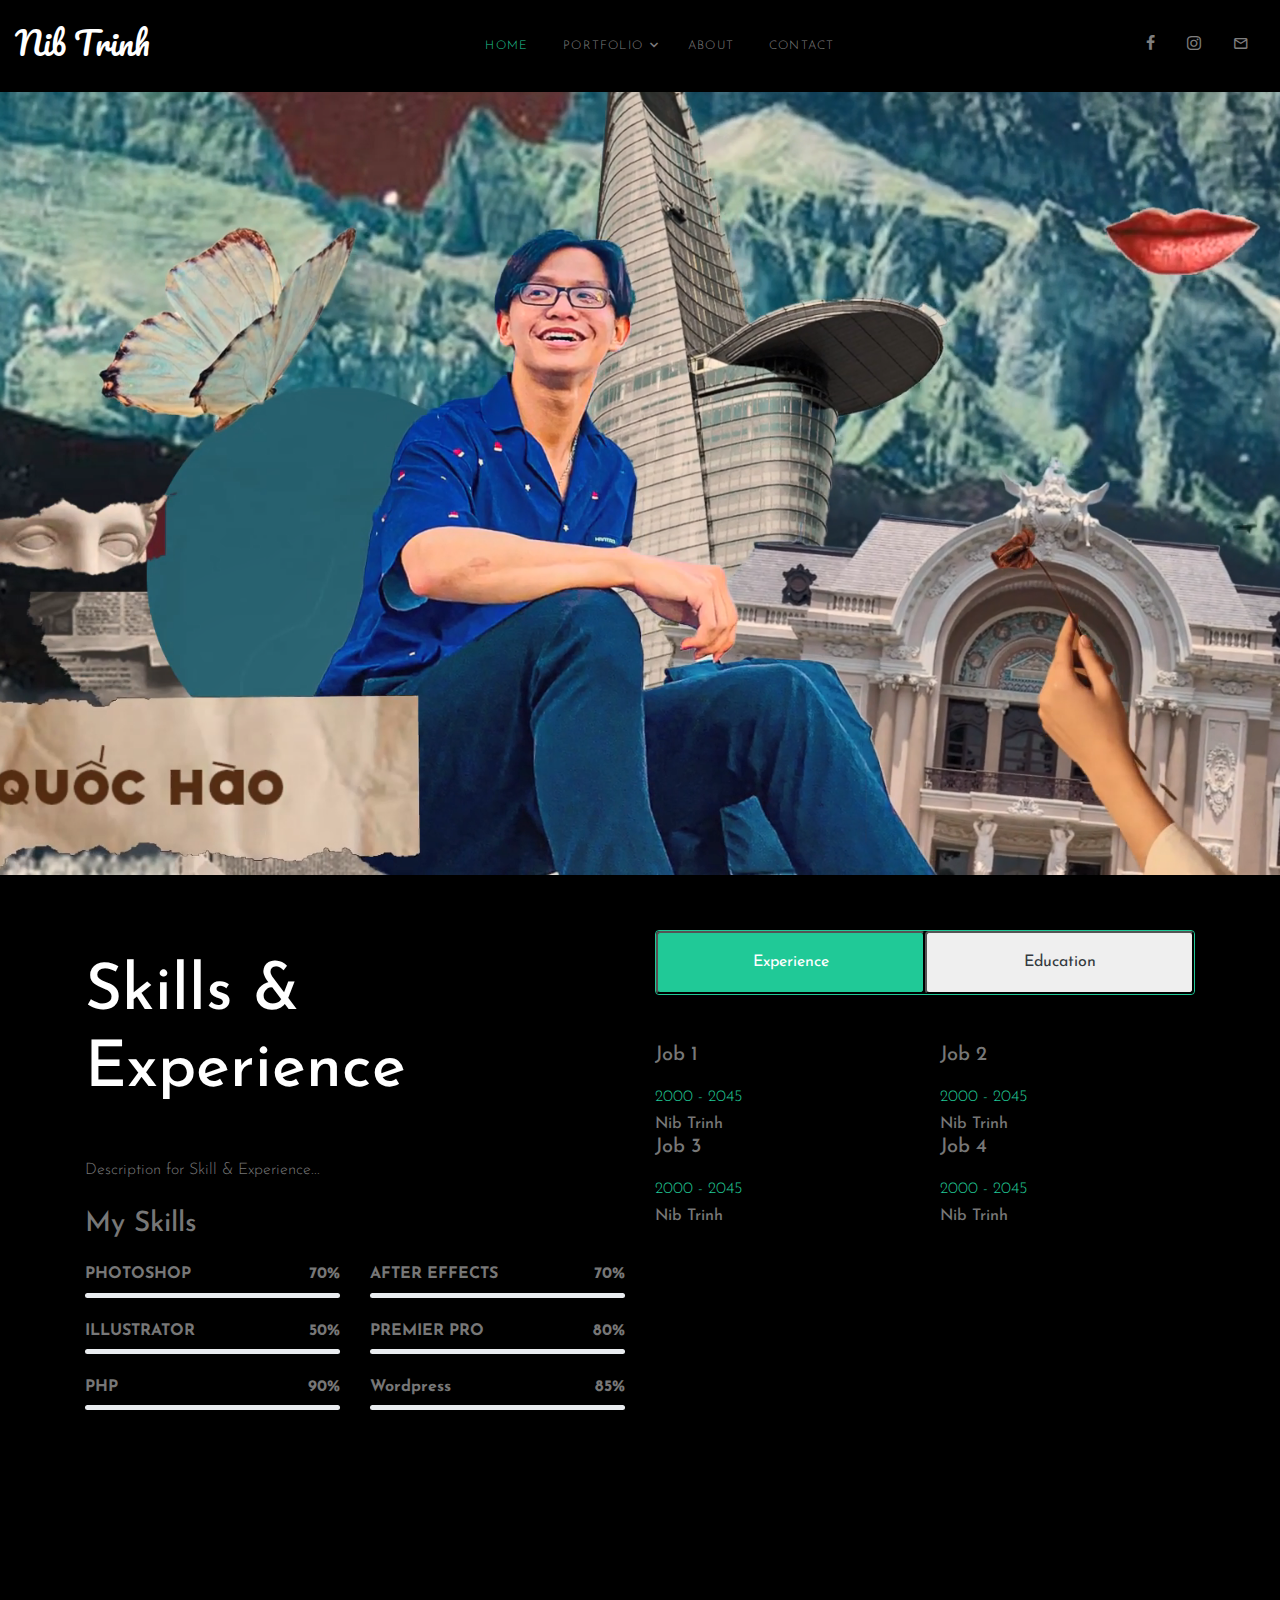
<file: index.html>
<!DOCTYPE html>
<html lang="en">

<head>
  <title>Nib Trinh &mdash; Welcome To My 😍</title>
  <meta charset="utf-8" />
  <meta name="viewport" content="width=device-width, initial-scale=1, shrink-to-fit=no" />
  <link rel="shortcut icon" type="image/x-icon" href="images/hoho.jpg" />
  <link href="https://cdn.jsdelivr.net/npm/bootstrap@5.0.2/dist/css/bootstrap.min.css" rel="stylesheet" integrity="sha384-EVSTQN3/azprG1Anm3QDgpJLIm9Nao0Yz1ztcQTwFspd3yD65VohhpuuCOmLASjC" crossorigin="anonymous">
  <!-- Google Web Fonts -->
  <link
    href="https://fonts.googleapis.com/css2?family=Josefin+Sans:wght@400;700&family=Roboto+Mono:wght@400;700&display=swap"
    rel="stylesheet" />
  <link href="https://fonts.googleapis.com/css?family=Pacifico" rel="stylesheet" />

  <!-- Icon Font Stylesheet -->
  <link rel="stylesheet" href="https://cdnjs.cloudflare.com/ajax/libs/font-awesome/6.3.0/css/all.min.css" />
  <link rel="stylesheet" href="fonts/flaticon/font/flaticon.css" />
  <link rel="stylesheet" href="fonts/icomoon/style.css" />

  <link rel="stylesheet" href="css/bootstrap.min.css" />
  <link rel="stylesheet" href="css/magnific-popup.css" />
  <link rel="stylesheet" href="css/jquery-ui.css" />
  <link rel="stylesheet" href="css/owl.carousel.min.css" />
  <link rel="stylesheet" href="css/owl.theme.default.min.css" />

  <link rel="stylesheet" href="css/lightgallery.min.css" />

  <link rel="stylesheet" href="css/bootstrap-datepicker.css" />

  <link rel="stylesheet" href="css/swiper.css" />

  <link rel="stylesheet" href="css/aos.css" />

  <!-- Template Stylesheet -->
  <link rel="stylesheet" href="css/style.css" />
</head>

<body>
  <div class="site-wrap" id="gallery">
    <div class="site-mobile-menu">
      <div class="site-mobile-menu-header">
        <div class="site-mobile-menu-close mt-3">
          <span class="icon-close2 js-menu-toggle"></span>
        </div>
      </div>
      <div class="site-mobile-menu-body"></div>
    </div>

    <header class="site-navbar py-3" role="banner">
      <div class="container-fluid">
        <div class="row align-items-center mt-0">
          <div class="col-6 col-xl-2" data-aos="fade-down">
            <h1 class="mb-0">
              <a href="index.html" class="text-white h2 mb-0" style="font-family: 'Pacifico'">Nib Trinh</a>
            </h1>
          </div>
          <div class="col-10 col-md-8 d-none d-xl-block" data-aos="fade-down">
            <nav class="site-navigation position-relative text-right text-lg-center" role="navigation">
              <ul class="site-menu js-clone-nav mx-auto d-none d-lg-block">
                <li class="active"><a href="index.html">Home</a></li>
                <li class="has-children">
                  <a href="">Portfolio</a>
                  <ul class="dropdown">
                    <li>
                      <a href="#">Shopping Center & Infrastructure</a>
                    </li>
                    <li><a href="#">Team</a></li>
                    <li>
                      <a href="#">Special Events/Activities</a>
                    </li>
                    <li><a href="#">Artistry & Celebs</a></li>
                    <li><a href="#">Nutrilite & Celebs</a></li>
                    <li>
                      <a href="#">Atmosphere Mini™ Air Treatment System & Celebs</a>
                    </li>
                  </ul>
                </li>
                <li><a href="about.html">About</a></li>
                <li><a href="contact.html">Contact</a></li>
              </ul>
            </nav>
          </div>

          <div class="col-6 col-xl-2 text-right" data-aos="fade-down">
            <div class="d-none d-xl-inline-block">
              <ul class="site-menu js-clone-nav ml-auto list-unstyled d-flex text-right mb-0" data-class="social">
                <li>
                  <a href="https://www.facebook.com/nibtrinh/" class="pl-0 pr-3"><span class="icon-facebook"></span></a>
                </li>
                <li>
                  <a href="https://www.instagram.com/nibtrinh/" class="pl-3 pr-3"><span
                      class="icon-instagram"></span></a>
                </li>
                <li>
                  <a href="mailto:haoquoctrinh01@gmail.com" class="pl-3 pr-3"><span
                      class="icon-mail_outline"></span></a>
                </li>
              </ul>
            </div>

            <div class="d-inline-block d-xl-none ml-md-0 mr-auto py-3" style="position: relative; top: 3px">
              <a href="#" class="site-menu-toggle js-menu-toggle text-black"><span class="icon-menu h3"></span></a>
            </div>
          </div>
        </div>
      </div>
    </header>
    <section class="site-section-hero bg-image" style="background-image: url('images/haha.jpg')"
      data-stellar-background-ratio="0.5" id="section-home">
      <div class="row justify-content-center align-items-center mx-auto">
        <div class="col-md-7 text-center mt-5">
          <h1 class="text-white heading text-uppercase" data-aos="fade-up"></h1>
          <p class="lead text-white" data-aos="fade-up" data-aos-delay="100"></p>
        </div>
      </div>
    </section>

    <!-- Expertise Start -->
    <div class="container-xxl py-6 pb-5" id="skill">
      <div class="container">
        <div class="row g-5">
          <div class="col-lg-6 wow fadeInUp" data-wow-delay="0.1s">
            <h1 class="site-section-heading display-5 mb-5">Skills & Experience</h1>
            <p class="mb-4">Description for Skill & Experience...</p>
            <h3 class="mb-4">My Skills</h3>
            <div class="row align-items-center">
              <div class="col-md-6">
                <div class="skill mb-4">
                  <div class="d-flex justify-content-between">
                    <h6 class="font-weight-bold">PHOTOSHOP</h6>
                    <h6 class="font-weight-bold">70%</h6>
                  </div>
                  <div class="progress">
                    <div class="progress-bar bg-primary" role="progressbar" aria-valuenow="95" aria-valuemin="0"
                      aria-valuemax="100"></div>
                  </div>
                </div>
                <div class="skill mb-4">
                  <div class="d-flex justify-content-between">
                    <h6 class="font-weight-bold">ILLUSTRATOR</h6>
                    <h6 class="font-weight-bold">50%</h6>
                  </div>
                  <div class="progress">
                    <div class="progress-bar bg-warning" role="progressbar" aria-valuenow="85" aria-valuemin="0"
                      aria-valuemax="100"></div>
                  </div>
                </div>
                <div class="skill mb-4">
                  <div class="d-flex justify-content-between">
                    <h6 class="font-weight-bold">PHP</h6>
                    <h6 class="font-weight-bold">90%</h6>
                  </div>
                  <div class="progress">
                    <div class="progress-bar bg-danger" role="progressbar" aria-valuenow="90" aria-valuemin="0"
                      aria-valuemax="100"></div>
                  </div>
                </div>
              </div>
              <div class="col-md-6">
                <div class="skill mb-4">
                  <div class="d-flex justify-content-between">
                    <h6 class="font-weight-bold">AFTER EFFECTS</h6>
                    <h6 class="font-weight-bold">70%</h6>
                  </div>
                  <div class="progress">
                    <div class="progress-bar bg-danger" role="progressbar" aria-valuenow="90" aria-valuemin="0"
                      aria-valuemax="100"></div>
                  </div>
                </div>
                <div class="skill mb-4">
                  <div class="d-flex justify-content-between">
                    <h6 class="font-weight-bold">PREMIER PRO</h6>
                    <h6 class="font-weight-bold">80%</h6>
                  </div>
                  <div class="progress">
                    <div class="progress-bar bg-dark" role="progressbar" aria-valuenow="95" aria-valuemin="0"
                      aria-valuemax="100"></div>
                  </div>
                </div>
                <div class="skill mb-4">
                  <div class="d-flex justify-content-between">
                    <h6 class="font-weight-bold">Wordpress</h6>
                    <h6 class="font-weight-bold">85%</h6>
                  </div>
                  <div class="progress">
                    <div class="progress-bar bg-info" role="progressbar" aria-valuenow="85" aria-valuemin="0"
                      aria-valuemax="100"></div>
                  </div>
                </div>
              </div>
            </div>
          </div>
          <div class="col-lg-6 wow fadeInUp" data-wow-delay="0.5s">
            <ul class="nav nav-pills rounded border border-2 border-primary mb-5">
              <li class="nav-item w-50">
                <button class="nav-link w-100 py-3 fs-5 active" data-bs-toggle="pill" href="#tab-1">Experience</button>
              </li>
              <li class="nav-item w-50">
                <button class="nav-link w-100 py-3 fs-5" data-bs-toggle="pill" href="#tab-2">Education</button>
              </li>
            </ul>
            <div class="tab-content">
              <div id="tab-1" class="tab-pane fade show p-0 active">
                <div class="row gy-5 gx-4">
                  <div class="col-sm-6">
                    <h5>Job 1</h5>
                    <hr class="text-primary my-2">
                    <p class="text-primary mb-1">2000 - 2045</p>
                    <h6 class="mb-0">Nib Trinh</h6>
                  </div>
                  <div class="col-sm-6">
                    <h5>Job 2</h5>
                    <hr class="text-primary my-2">
                    <p class="text-primary mb-1">2000 - 2045</p>
                    <h6 class="mb-0">Nib Trinh</h6>
                  </div>
                  <div class="col-sm-6">
                    <h5>Job 3</h5>
                    <hr class="text-primary my-2">
                    <p class="text-primary mb-1">2000 - 2045</p>
                    <h6 class="mb-0">Nib Trinh</h6>
                  </div>
                  <div class="col-sm-6">
                    <h5>Job 4</h5>
                    <hr class="text-primary my-2">
                    <p class="text-primary mb-1">2000 - 2045</p>
                    <h6 class="mb-0">Nib Trinh</h6>
                  </div>
                </div>
              </div>
              <div id="tab-2" class="tab-pane fade show p-0">
                <div class="row gy-5 gx-4">
                  <div class="col-sm-6">
                    <h5>Nib Trinh</h5>
                    <hr class="text-primary my-2">
                    <p class="text-primary mb-1">2000 - 2045</p>
                    <h6 class="mb-0">TDT University</h6>
                  </div>
                </div>
              </div>
            </div>
          </div>
        </div>
      </div>
    </div>
    <!-- Expertise End -->

    <div class="container-fluid" data-aos="fade" data-aos-delay="500">
      <div class="row justify-content-center">
        <div class="col-md-7">
          <div class="row mb-4">
            <div class="col-12">
              <h2 class="site-section-heading text-center">Collaboration</h2>
            </div>
          </div>
        </div>
      </div>
      <div class="row">
        <div class="col-md-6 col-lg-6 text-center mb-5">
          <!-- <img src="images/logo-nutrilite.jpg" alt="Image" class="img-fluid w-50 mb-4"> -->
          <!-- <h2 class="text-black font-weight-light mb-4">Jean Smith</h2> -->
          <p class="mb-4 text-white">Text Here</p>
          <p>
            <a href="" class="pl-0 pr-3"><span class="icon-link"></span></a>
            <a href="" class="pl-3 pr-3"><span class="icon-facebook"></span></a>
            <a href="" class="pl-3 pr-3"><span class="icon-youtube-play"></span></a>
            <a href="" class="pl-3 pr-3"><i class="fa-brands fa-tiktok"></i></a>
          </p>
        </div>
        <div class="col-md-6 col-lg-6 text-center mb-5">
          <!-- <img src="images/logo-artistry.jpg" alt="Image" class="img-fluid w-50 mb-4"> -->
          <!-- <h2 class="text-black font-weight-light mb-4">Claire Smith</h2> -->
          <p class="mb-4 text-white">Text Here</p>
          <p>
            <!-- <a href="https://www.amway.com.vn/vn/artistry" class="pl-0 pr-3"><span class="icon-link"></span></a> -->
            <a href="" class="pl-3 pr-3"><span class="icon-facebook"></span></a>
            <a href="" class="pl-3 pr-3"><span class="icon-youtube-play"></span></a>
            <a href="" class="pl-3 pr-3"><span class="icon-instagram"></span></a>
            <a href="" class="pl-3 pr-3"><i class="fa-brands fa-tiktok"></i></a>
          </p>
        </div>
        <div class="col-lg-4">
          <div class="image-wrap-2">
            <div class="image-info">
              <h2 class="mb-3">
                Shopping Center & Infrastructure in HCM City
              </h2>
              <a href="#" class="btn btn-outline-white py-2 px-4">More Photos</a>
            </div>
            <img src="images/haha.jpg" alt="Image" class="img-fluid" />
          </div>
        </div>
        <div class="col-lg-4">
          <div class="image-wrap-2">
            <div class="image-info">
              <h2 class="mb-3">Team</h2>
              <a href="#" class="btn btn-outline-white py-2 px-4">More Photos</a>
            </div>
            <img src="images/haha.jpg" alt="Image" class="img-fluid" />
          </div>
        </div>
        <div class="col-lg-4">
          <div class="image-wrap-2">
            <div class="image-info">
              <h2 class="mb-3">Special Events/Activities</h2>
              <a href="#" class="btn btn-outline-white py-2 px-4">More Photos</a>
            </div>
            <img src="images/haha.jpg" alt="Image" class="img-fluid" />
          </div>
        </div>
        <div class="col-lg-4">
          <div class="image-wrap-2">
            <div class="image-info">
              <h2 class="mb-3">Artistry & Celebs</h2>
              <a href="#" class="btn btn-outline-white py-2 px-4">More Photos</a>
            </div>
            <img src="images/haha.jpg" alt="Image" class="img-fluid" />
          </div>
        </div>
        <div class="col-lg-4">
          <div class="image-wrap-2">
            <div class="image-info">
              <h2 class="mb-3">Nutrilite & Celebs</h2>
              <a href="#" class="btn btn-outline-white py-2 px-4">More Photos</a>
            </div>
            <img src="images/haha.jpg" alt="Image" class="img-fluid" />
          </div>
        </div>
        <div class="col-lg-4">
          <div class="image-wrap-2">
            <div class="image-info">
              <h2 class="mb-3">
                Atmosphere Mini™ Air Treatment System & Celebs
              </h2>
              <a href="#" class="btn btn-outline-white py-2 px-4">More Photos</a>
            </div>
            <img src="images/haha.jpg" alt="Image" class="img-fluid" />
          </div>
        </div>
      </div>
    </div>

    <div class="footer py-4">
      <div class="container-fluid text-center">
        <!-- <p>
          Copyright &copy;<script data-cfasync="false" src="/cdn-cgi/scripts/5c5dd728/cloudflare-static/email-decode.min.js"></script><script>document.write(new Date().getFullYear());</script> All rights reserved | This template is made with <i class="icon-heart-o" aria-hidden="true"></i> by <a href="https://colorlib.com" target="_blank" >Colorlib</a>
        </p> -->
        <p>@NibTrinh</p>
      </div>
    </div>
  </div>

  <!-- JavaScript Libraries -->
  <script src="https://code.jquery.com/jquery-3.4.1.min.js"></script>
  <script src="https://cdn.jsdelivr.net/npm/bootstrap@5.0.0/dist/js/bootstrap.bundle.min.js"></script>
  <script src="js/jquery-3.3.1.min.js"></script>
  <script src="js/jquery-migrate-3.0.1.min.js"></script>
  <script src="js/jquery-ui.js"></script>
  <script src="js/popper.min.js"></script>
  <script src="js/bootstrap.min.js"></script>
  <script src="js/owl.carousel.min.js"></script>
  <script src="js/jquery.stellar.min.js"></script>
  <script src="js/jquery.countdown.min.js"></script>
  <script src="js/jquery.magnific-popup.min.js"></script>
  <script src="js/bootstrap-datepicker.min.js"></script>
  <script src="js/swiper.min.js"></script>
  <script src="js/aos.js"></script>

  <script src="js/picturefill.min.js"></script>
  <script src="js/lightgallery-all.min.js"></script>
  <script src="js/jquery.mousewheel.min.js"></script>

  <script src="js/wow/wow.min.js"></script>
  <script src="js/easing/easing.min.js"></script>
  <script src="js/waypoints/waypoints.min.js"></script>
  <script src="js/typed/typed.min.js"></script>
  <script src="js/counterup/counterup.min.js"></script>
  <script src="js/owlcarousel/owl.carousel.min.js"></script>
  <script src="js/isotope/isotope.pkgd.min.js"></script>
  <script src="js/lightbox/js/lightbox.min.js"></script>

  <script src="js/main.js"></script>

  <!-- <script>
    $(document).ready(function(){
      $('#lightgallery').lightGallery();
      $('#gallery').bind('contextmenu',function() { return false; });
    });
  </script> -->
</body>

</html>
</file>
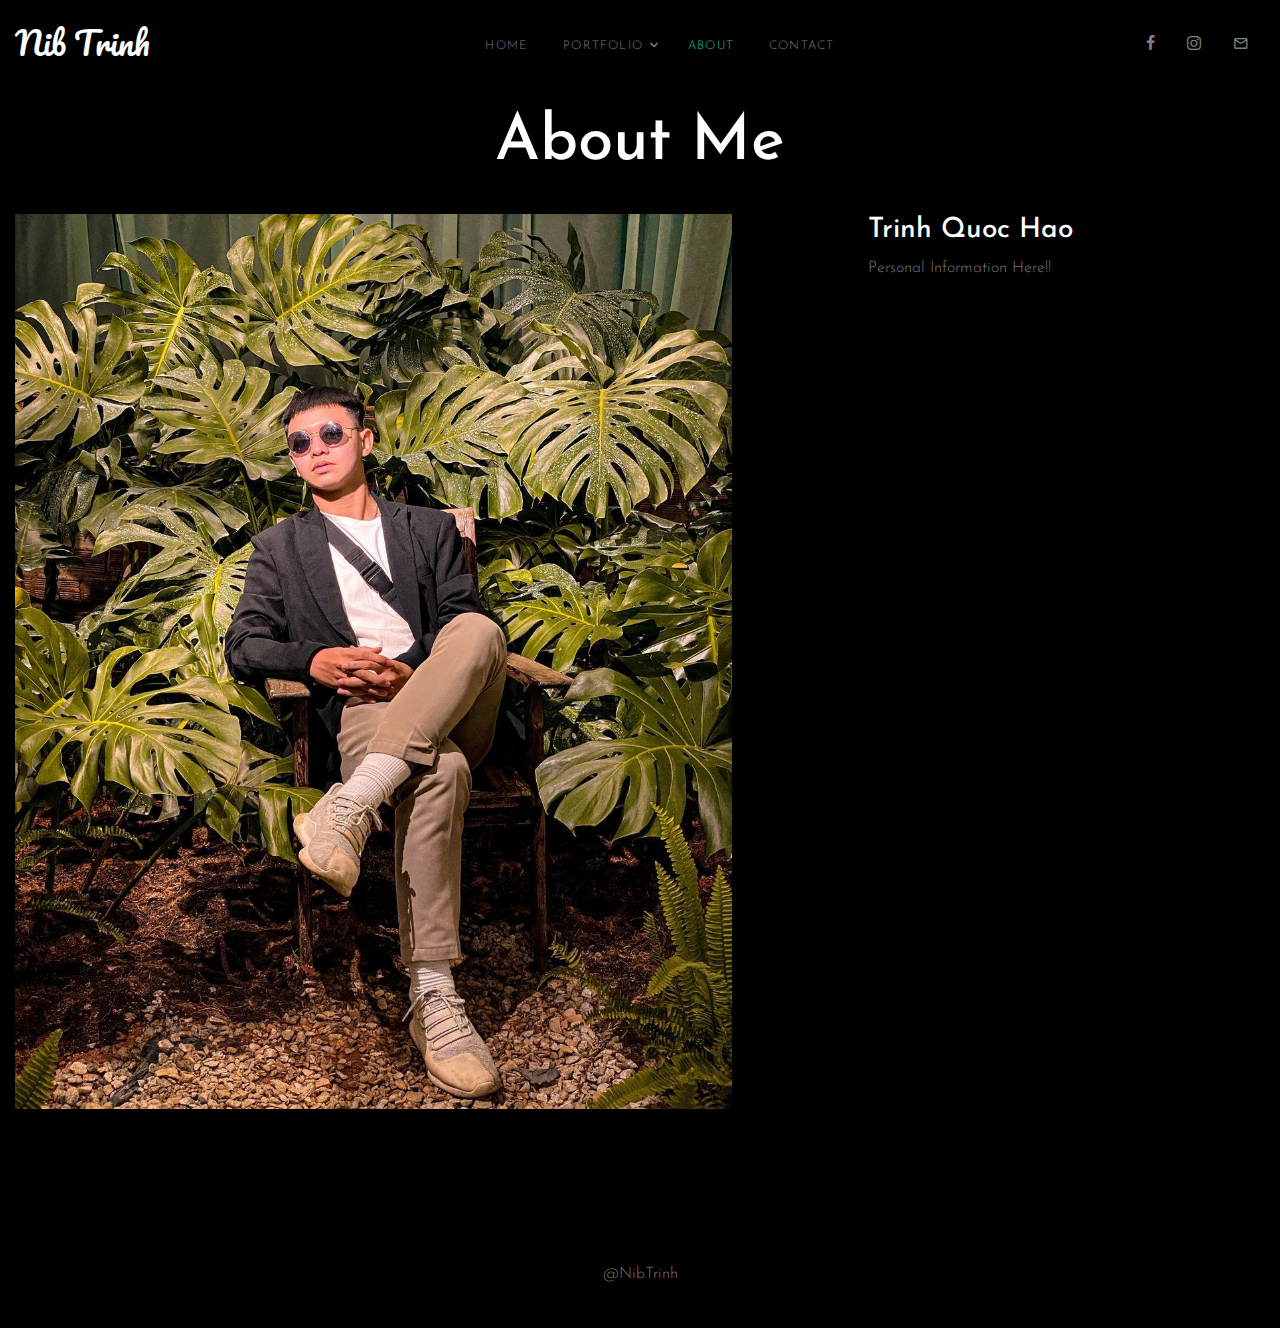
<file: about.html>
<!DOCTYPE html>
<html lang="en">
<head>
  <title>Nib Trinh &mdash; Welcome To My World 😍</title>
  <meta charset="utf-8">
  <meta name="viewport" content="width=device-width, initial-scale=1, shrink-to-fit=no">
  <link rel="shortcut icon" type="image/x-icon" href="images/hoho.jpg"/>

  <link href="https://fonts.googleapis.com/css2?family=Josefin+Sans:wght@400;700&family=Roboto+Mono:wght@400;700&display=swap" rel="stylesheet">
  <link href='https://fonts.googleapis.com/css?family=Pacifico' rel='stylesheet'>
  <link rel="stylesheet" href="fonts/icomoon/style.css">

  <link rel="stylesheet" href="css/bootstrap.min.css">
  <link rel="stylesheet" href="css/magnific-popup.css">
  <link rel="stylesheet" href="css/jquery-ui.css">
  <link rel="stylesheet" href="css/owl.carousel.min.css">
  <link rel="stylesheet" href="css/owl.theme.default.min.css">

  <link rel="stylesheet" href="css/lightgallery.min.css">    

  <link rel="stylesheet" href="css/bootstrap-datepicker.css">

  <link rel="stylesheet" href="fonts/flaticon/font/flaticon.css">

  <link rel="stylesheet" href="css/swiper.css">

  <link rel="stylesheet" href="css/aos.css">

  <link rel="stylesheet" href="css/style.css">

</head>
<body>

  <div class="site-wrap" id="gallery">

    <div class="site-mobile-menu">
      <div class="site-mobile-menu-header">
        <div class="site-mobile-menu-close mt-3">
          <span class="icon-close2 js-menu-toggle"></span>
        </div>
      </div>
      <div class="site-mobile-menu-body"></div>
    </div>
    



    <header class="site-navbar py-3" role="banner">

      <div class="container-fluid">
        <div class="row align-items-center">

          <div class="col-6 col-xl-2" data-aos="fade-down">
            <h1 class="mb-0"><a href="index.html" class="text-white h2 mb-0" style="font-family: 'Pacifico';">Nib Trinh</a></h1>
          </div>
          <div class="col-10 col-md-8 d-none d-xl-block" data-aos="fade-down">
            <nav class="site-navigation position-relative text-right text-lg-center" role="navigation">

              <ul class="site-menu js-clone-nav mx-auto d-none d-lg-block">
                <li><a href="index.html">Home</a></li>
                <li class="has-children">
                  <a href="">Portfolio</a>
                  <ul class="dropdown">
                    <li><a href="scenterinfrac.html">Shopping Center & Infrastructure</a></li>
                    <li><a href="team.html">Team</a></li>
                    <li><a href="special-event.html">Special Events/Activities</a></li>
                    <li><a href="artandcel.html">Artistry & Celebs</a></li>
                    <li><a href="nuandcel.html">Nutrilite & Celebs</a></li>
                    <li><a href="atmosandcel.html">Atmosphere Mini™ Air Treatment System & Celebs</a></li>
                  </ul>
                </li>
                <li class="active"><a href="about.html">About</a></li>
                <li><a href="contact.html">Contact</a></li>
              </ul>
            </nav>
          </div>

          <div class="col-6 col-xl-2 text-right" data-aos="fade-down">
            <div class="d-none d-xl-inline-block">
              <ul class="site-menu js-clone-nav ml-auto list-unstyled d-flex text-right mb-0" data-class="social">
                <li>
                  <a href="https://www.facebook.com/nibtrinh/" class="pl-0 pr-3"><span class="icon-facebook"></span></a>
                </li>
                <!-- <li>
                  <a href="#" class="pl-3 pr-3"><span class="icon-twitter"></span></a>
                </li> -->
                <li>
                  <a href="https://www.instagram.com/nibtrinh/" class="pl-3 pr-3"><span class="icon-instagram"></span></a>
                </li>
                <li>
                  <a href="mailto:haoquoctrinh01@gmail.com" class="pl-3 pr-3"><span class="icon-mail_outline"></span></a>
                </li>
                <!-- <li>
                  <a href="#" class="pl-3 pr-3"><span class="icon-youtube-play"></span></a>
                </li> -->
              </ul>
            </div>

            <div class="d-inline-block d-xl-none ml-md-0 mr-auto py-3" style="position: relative; top: 3px;"><a href="#" class="site-menu-toggle js-menu-toggle text-black"><span class="icon-menu h3"></span></a></div>

          </div>

        </div>
      </div>
      
    </header>



    <div class="site-section"  data-aos="fade">
      <div class="container-fluid">

        <div class="row justify-content-center">

          <div class="col-md-7">
            <div class="row mb-4">
              <div class="col-12 ">
                <h2 class="site-section-heading text-center">About Me</h2>
              </div>
            </div>
          </div>

        </div>
        
        <div class="row mb-5">
          <div class="col-md-7">
            <img src="images/275640813_925027728162947_8960969766857687986_n.jpg" alt="Images" class="img-fluid">
          </div>
          <div class="info-about col-md-4 ml-auto">
            <h3 class="text-white">Trinh Quoc Hao</h3>
            <!-- <p>Hào hiện đang là một sinh viên đang học tập tại trường ĐH Tôn Đức Thắng với chuyên ngành là Kĩ Thuật Phần Mềm thuộc khoa Công Nghệ Thông Tin. Bên cạnh đó, mình còn là một Media-er tổ chức các sự kiện, một designer và ông dev cùn.</p>
            <p>Với sự nhiệt huyết của bản thân, Hào luôn thử thách bản thân ở nhiều lĩnh vực và ngành nghề khác nhau. Từ những kiến thức và kĩ năng có được, mình đã tận dụng vào việc start-up cho mình một công việc hợp tác kinh doanh với các brand. Và đó cũng là một trong những thứ bản thân Hào đã ấp ủ rất lâu và là một niềm vinh hạnh, may mắn khi được làm việc chung với một trong những brand, tập đoàn thuộc Top 30 của Hoa Kỳ và trải dài hơn 109 quốc gia và vùng lãnh thổ.</p>
            <p>Để phát triển được một dự án start-up tốt, hiện tại Hào đang tìm kiếm thêm những người bạn cùng đồng hành và thành lập thành một team để phát triển được dự án một cách tốt nhất và cũng như muốn giúp các bạn gặt hái thêm các giá trị: có thêm những trải nghiệm mới trong môi trường làm việc mới, được phát triển năng lực và xây dựng thương hiệu bản thân, trau dồi thêm kiến thức, kĩ năng và kinh nghiệm từ những anh chị mentor ở những lĩnh vực khác nhau trong môi trường làm việc. Ngoài ra, còn có các hoạt động và sự kiện vô cùng đặc biệt: các chương trình đào tạo về kinh doanh, triển lãm về sản phẩm, team building, make-up skin-care, những buổi off-line và các sự kiện khác trong năm...</p>
            <p>Thay vì lựa chọn làm việc cho một công ty nào đó thì Hào lựa chọn việc làm chủ trong việc kinh doanh start-up của mình để đạt được những mục tiêu và giá trị lớn hơn.</p> -->
            <p>Personal Information Here!!</p>
          </div>
        </div>


        <!-- <div class="row site-section">
          <div class="col-md-6 col-lg-6 col-xl-4 text-center mb-5">
            <img src="images/person_1.jpg" alt="Image" class="img-fluid w-50 rounded-circle mb-4">
            <h2 class="text-black font-weight-light mb-4">Jean Smith</h2>
            <p class="mb-4">Lorem ipsum dolor sit amet, consectetur adipisicing elit. Pariatur ab quas facilis obcaecati non ea, est odit repellat distinctio incidunt, quia aliquam eveniet quod deleniti impedit sapiente atque tenetur porro?</p>
            <p>
              <a href="#" class="pl-0 pr-3"><span class="icon-twitter"></span></a>
              <a href="#" class="pl-3 pr-3"><span class="icon-instagram"></span></a>
              <a href="#" class="pl-3 pr-3"><span class="icon-facebook"></span></a>
            </p>
          </div>
          <div class="col-md-6 col-lg-6 col-xl-4 text-center mb-5">
            <img src="images/person_2.jpg" alt="Image" class="img-fluid w-50 rounded-circle mb-4">
            <h2 class="text-black font-weight-light mb-4">Claire Smith</h2>
            <p class="mb-4">Lorem ipsum dolor sit amet, consectetur adipisicing elit. Pariatur ab quas facilis obcaecati non ea, est odit repellat distinctio incidunt, quia aliquam eveniet quod deleniti impedit sapiente atque tenetur porro?</p>
            <p>
              <a href="#" class="pl-0 pr-3"><span class="icon-twitter"></span></a>
              <a href="#" class="pl-3 pr-3"><span class="icon-instagram"></span></a>
              <a href="#" class="pl-3 pr-3"><span class="icon-facebook"></span></a>
            </p>
          </div>
          <div class="col-md-6 col-lg-6 col-xl-4 text-center mb-5">
            <img src="images/person_4.jpg" alt="Image" class="img-fluid w-50 rounded-circle mb-4">
            <h2 class="text-black font-weight-light mb-4">John Smith</h2>
            <p class="mb-4">Lorem ipsum dolor sit amet, consectetur adipisicing elit. Pariatur ab quas facilis obcaecati non ea, est odit repellat distinctio incidunt, quia aliquam eveniet quod deleniti impedit sapiente atque tenetur porro?</p>
            <p>
              <a href="#" class="pl-0 pr-3"><span class="icon-twitter"></span></a>
              <a href="#" class="pl-3 pr-3"><span class="icon-instagram"></span></a>
              <a href="#" class="pl-3 pr-3"><span class="icon-facebook"></span></a>
            </p>
          </div>
        </div> -->
      </div>
    </div>

    <div class="footer py-4">
      <div class="container-fluid text-center">
        <!-- <p>
          Copyright &copy;<script data-cfasync="false" src="/cdn-cgi/scripts/5c5dd728/cloudflare-static/email-decode.min.js"></script><script>document.write(new Date().getFullYear());</script> All rights reserved | This template is made with <i class="icon-heart-o" aria-hidden="true"></i> by <a href="https://colorlib.com" target="_blank" >Colorlib</a>
        </p> -->
        <p>
          @NibTrinh
        </p>
      </div>
    </div>

    

    
    
  </div>

  <script src="js/jquery-3.3.1.min.js"></script>
  <script src="js/jquery-migrate-3.0.1.min.js"></script>
  <script src="js/jquery-ui.js"></script>
  <script src="js/popper.min.js"></script>
  <script src="js/bootstrap.min.js"></script>
  <script src="js/owl.carousel.min.js"></script>
  <script src="js/jquery.stellar.min.js"></script>
  <script src="js/jquery.countdown.min.js"></script>
  <script src="js/jquery.magnific-popup.min.js"></script>
  <script src="js/bootstrap-datepicker.min.js"></script>
  <script src="js/swiper.min.js"></script>
  <script src="js/aos.js"></script>

  <script src="js/picturefill.min.js"></script>
  <script src="js/lightgallery-all.min.js"></script>
  <script src="js/jquery.mousewheel.min.js"></script>

  <script src="js/main.js"></script>
  
  <script>
    $(document).ready(function(){
      $('#lightgallery').lightGallery();
      $('#gallery').bind('contextmenu',function() { return false; });
    });
  </script>

</body>
</html>
</file>
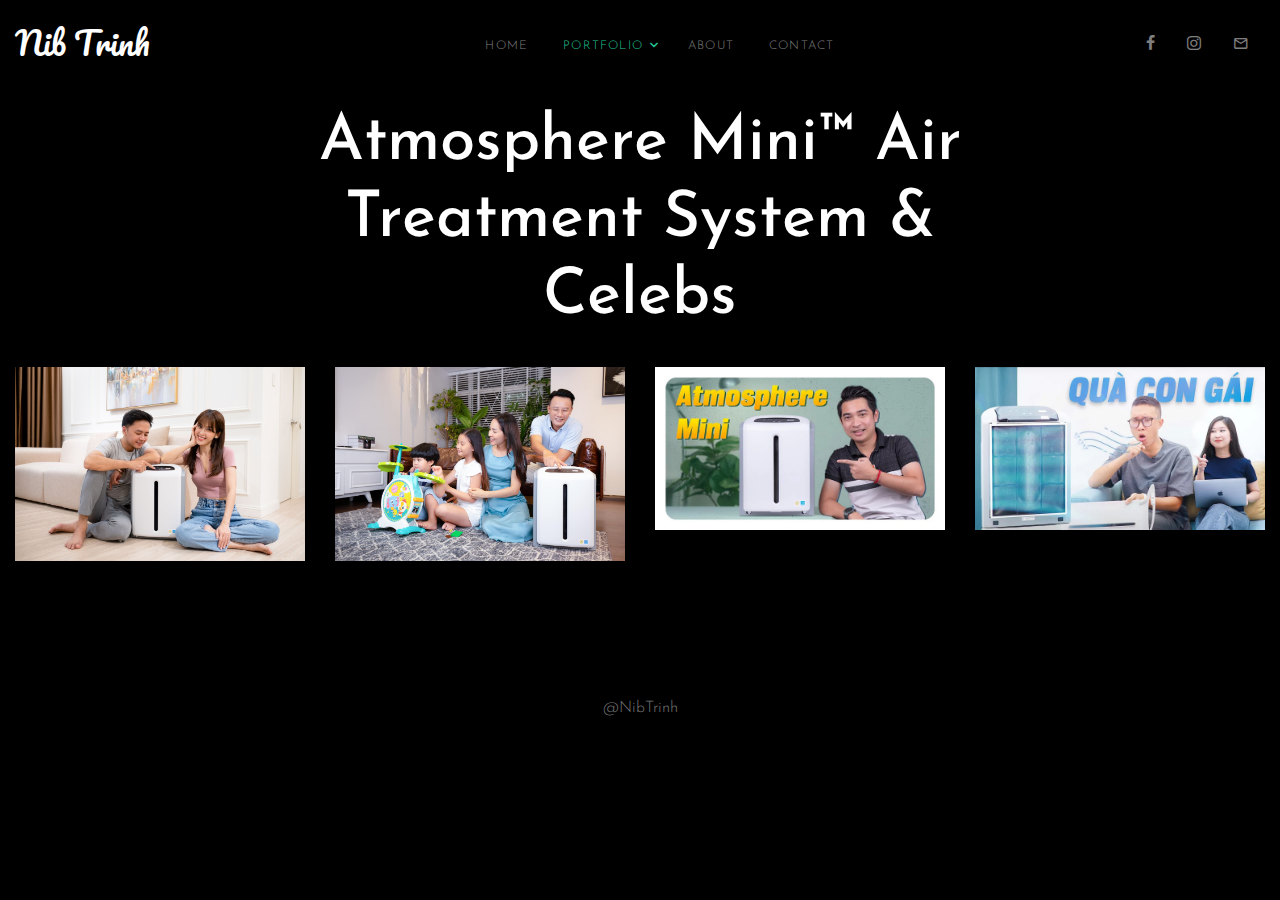
<file: atmosandcel.html>
<!DOCTYPE html>
<html lang="en">
<head>
  <title>Nib Trinh &mdash; Welcome To My World 😍</title>
  <meta charset="utf-8">
  <meta name="viewport" content="width=device-width, initial-scale=1, shrink-to-fit=no">
  <link rel="shortcut icon" type="image/x-icon" href="images/hoho.jpg"/>

  <link href="https://fonts.googleapis.com/css2?family=Josefin+Sans:wght@400;700&family=Roboto+Mono:wght@400;700&display=swap" rel="stylesheet">
  <link href='https://fonts.googleapis.com/css?family=Pacifico' rel='stylesheet'>
  <link rel="stylesheet" href="fonts/icomoon/style.css">

  <link rel="stylesheet" href="css/bootstrap.min.css">
  <link rel="stylesheet" href="css/magnific-popup.css">
  <link rel="stylesheet" href="css/jquery-ui.css">
  <link rel="stylesheet" href="css/owl.carousel.min.css">
  <link rel="stylesheet" href="css/owl.theme.default.min.css">

  <!-- <link rel="stylesheet" href="css/lightgallery.min.css">    -->

  <link rel="stylesheet" href="css/bootstrap-datepicker.css">

  <link rel="stylesheet" href="fonts/flaticon/font/flaticon.css">

  <link rel="stylesheet" href="css/swiper.css">

  <link rel="stylesheet" href="css/aos.css">
  <link rel="stylesheet" href="css/fancybox.min.css">

  <link rel="stylesheet" href="css/style.css">

</head>
<body>

  <div class="site-wrap" id="gallery">

    <div class="site-mobile-menu">
      <div class="site-mobile-menu-header">
        <div class="site-mobile-menu-close mt-3">
          <span class="icon-close2 js-menu-toggle"></span>
        </div>
      </div>
      <div class="site-mobile-menu-body"></div>
    </div>
    



    <header class="site-navbar py-3" role="banner">

      <div class="container-fluid">
        <div class="row align-items-center">

          <div class="col-6 col-xl-2" data-aos="fade-down">
            <h1 class="mb-0"><a href="index.html" class="text-white h2 mb-0" style="font-family: 'Pacifico';">Nib Trinh</a></h1>
          </div>
          <div class="col-10 col-md-8 d-none d-xl-block" data-aos="fade-down">
            <nav class="site-navigation position-relative text-right text-lg-center" role="navigation">

              <ul class="site-menu js-clone-nav mx-auto d-none d-lg-block">
                <li><a href="index.html">Home</a></li>
                <li class="has-children active">
                  <a href="">Portfolio</a>
                  <ul class="dropdown">
                    <li><a href="scenterinfrac.html">Shopping Center & Infrastructure</a></li>
                    <li><a href="team.html">Team</a></li>
                    <li><a href="special-event.html">Special Events/Activities</a></li>
                    <li><a href="artandcel.html">Artistry & Celebs</a></li>
                    <li><a href="nuandcel.html">Nutrilite & Celebs</a></li>
                    <li><a href="atmosandcel.html">Atmosphere Mini™ Air Treatment System & Celebs</a></li>
                    <!-- <li class="has-children">
                      <a href="#">Sub Menu</a>
                      <ul class="dropdown">
                        <li><a href="#">Menu One</a></li>
                        <li><a href="#">Menu Two</a></li>
                        <li><a href="#">Menu Three</a></li>
                      </ul>
                    </li> -->
                  </ul>
                </li>
                <li><a href="about.html">About</a></li>
                <li><a href="contact.html">Contact</a></li>
              </ul>
            </nav>
          </div>

          <div class="col-6 col-xl-2 text-right" data-aos="fade-down">
            <div class="d-none d-xl-inline-block">
              <ul class="site-menu js-clone-nav ml-auto list-unstyled d-flex text-right mb-0" data-class="social">
                <li>
                  <a href="https://www.facebook.com/nibtrinh/" class="pl-0 pr-3"><span class="icon-facebook"></span></a>
                </li>
                <!-- <li>
                  <a href="#" class="pl-3 pr-3"><span class="icon-twitter"></span></a>
                </li> -->
                <li>
                  <a href="https://www.instagram.com/nibtrinh/" class="pl-3 pr-3"><span class="icon-instagram"></span></a>
                </li>
                <li>
                  <a href="mailto:haoquoctrinh01@gmail.com" class="pl-3 pr-3"><span class="icon-mail_outline"></span></a>
                </li>
                <!-- <li>
                  <a href="#" class="pl-3 pr-3"><span class="icon-youtube-play"></span></a>
                </li> -->
              </ul>
            </div>

            <div class="d-inline-block d-xl-none ml-md-0 mr-auto py-3" style="position: relative; top: 3px;"><a href="#" class="site-menu-toggle js-menu-toggle text-black"><span class="icon-menu h3"></span></a></div>

          </div>

        </div>
      </div>
      
    </header>



    <div class="site-section"  data-aos="fade">
      <div class="container-fluid">

        <div class="row justify-content-center">

          <div class="col-md-7">
            <div class="row mb-4">
              <div class="col-12">
                <h2 class="site-section-heading text-center">Atmosphere Mini™ Air Treatment System & Celebs</h2>
              </div>
            </div>
          </div>

        </div>
        <div class="row">
          <div class="col-sm-6 col-md-4 col-lg-3 col-xl-3 item" data-aos="fade-up">
            <a href="images/atmosphereandcelebs/308174759_5581581571950046_8162142327042751780_n.jpg" class="d-block photo-item" data-fancybox="gallery" data-caption='Lê Tú Vi<br>"MÁY LỌC KHÔNG KHÍ ATMOSPHERE MINI SIÊU GỌN CÂN TRỌN BỤI BẨN TRONG NHÀ"<br>Bài viết gốc: <a  href="https://www.facebook.com/tuvi.le/posts/5581635168611353">https://www.facebook.com/tuvi.le/posts/5581635168611353</a>'>
              <img src="images/atmosphereandcelebs/308174759_5581581571950046_8162142327042751780_n.jpg" alt="Image" class="img-fluid">
              <div class="photo-text-more">
                <span>Lê Tú Vi</span>
              </div>
            </a>
          </div>
          <div class="col-sm-6 col-md-4 col-lg-3 col-xl-3 item" data-aos="fade-up" data-aos-delay="100">
            <a href="images/atmosphereandcelebs/309274161_10223394647195307_5094598168824581150_n.jpg" class="d-block photo-item" data-fancybox="gallery" data-caption='Hoàng Bách<br>"Hoá ra không khí ở nhà không sạch như mình vẫn tưởng..."<br>Bài viết gốc: <a  href="https://www.facebook.com/Hoangbachgia/posts/10223394642355186">https://www.facebook.com/Hoangbachgia/posts/10223394642355186</a>'>
              <img src="images/atmosphereandcelebs/309274161_10223394647195307_5094598168824581150_n.jpg" alt="Image" class="img-fluid">
              <div class="photo-text-more">
                <span>Hoàng Bách</span>
              </div>
            </a>
          </div>
          <div class="col-sm-6 col-md-4 col-lg-3 col-xl-3 item" data-aos="fade-up" data-aos-delay="200">
            <a href="images/atmosphereandcelebs/309274161_10223394647191207_5094598168824581150_n.jpg" class="d-block photo-item" data-fancybox="gallery" data-caption='Tony Phùng Studio<br>"Giờ mới biết có máy lọc không khí lọc được bụi siêu nhỏ 0.0024 micromet: Atmosphere Mini"<br>Bài viết gốc: <a  href="https://www.youtube.com/watch?v=HDpuBzsHh4w">https://www.youtube.com/watch?v=HDpuBzsHh4w</a>'>
              <img src="images/atmosphereandcelebs/309274161_10223394647191207_5094598168824581150_n.jpg" alt="Image" class="img-fluid">
              <div class="photo-text-more">
                <span>Tony Phùng Studio</span>
              </div>
            </a>
          </div>
          <div class="col-sm-6 col-md-4 col-lg-3 col-xl-3 item" data-aos="fade-up" data-aos-delay="300">
            <a href="images/atmosphereandcelebs/318174759_5581581571950046_8162142327042751780_n.jpg" class="d-block photo-item" data-fancybox="gallery" data-caption='Vật Vờ Studio (Vinh Xô)<br>"Review quà tặng của con gái Vinh Xô đi du học Anh về: ATMOSPHERE MINI"<br>Bài viết gốc: <a  href="https://www.youtube.com/watch?v=sSXgYE9wHYY">https://www.youtube.com/watch?v=sSXgYE9wHYY</a>'>
              <img src="images/atmosphereandcelebs/318174759_5581581571950046_8162142327042751780_n.jpg" alt="Image" class="img-fluid">
              <div class="photo-text-more">
                <span>Vật Vờ Studio (Vinh Xô)</span>
              </div>
            </a>
          </div>
          <!-- <div class="col-sm-6 col-md-4 col-lg-3 col-xl-3 item" data-aos="fade" data-src="images/big-images/nature_big_3.jpg" data-sub-html="<h4>Fading Light</h4><p>Lorem ipsum dolor sit amet, consectetur adipisicing elit. Quidem reiciendis, dolorum illo temporibus culpa eaque dolore rerum quod voluptate doloribus.</p>">
            <a href="#"><img src="images/nature_small_3.jpg" alt="IMage" class="img-fluid"></a>
          </div> -->
        </div>
      </div>
    </div>

    <div class="footer py-4">
      <div class="container-fluid text-center">
        <!-- <p>
          Copyright &copy;<script data-cfasync="false" src="/cdn-cgi/scripts/5c5dd728/cloudflare-static/email-decode.min.js"></script><script>document.write(new Date().getFullYear());</script> All rights reserved | This template is made with <i class="icon-heart-o" aria-hidden="true"></i> by <a href="https://colorlib.com" target="_blank" >Colorlib</a>
        </p> -->
        <p>
          @NibTrinh
        </p>
      </div>
    </div>

    

    
    
  </div>

  <script src="js/jquery-3.3.1.min.js"></script>
  <script src="js/jquery-migrate-3.0.1.min.js"></script>
  <script src="js/jquery-ui.js"></script>
  <script src="js/popper.min.js"></script>
  <script src="js/bootstrap.min.js"></script>
  <script src="js/owl.carousel.min.js"></script>
  <script src="js/jquery.stellar.min.js"></script>
  <script src="js/jquery.countdown.min.js"></script>
  <script src="js/jquery.magnific-popup.min.js"></script>
  <script src="js/bootstrap-datepicker.min.js"></script>
  <script src="js/swiper.min.js"></script>
  <script src="js/aos.js"></script>

  <script src="js/picturefill.min.js"></script>
  <!-- <script src="js/lightgallery-all.min.js"></script> -->
  <script src="js/jquery.mousewheel.min.js"></script>

  <script src="js/jquery.fancybox.min.js"></script>

  <script src="js/main.js"></script>
  
  <script>
    $(document).ready(function(){
      $('#gallery').bind('contextmenu',function() { return false; });
    });
  </script>

</body>
</html>
</file>
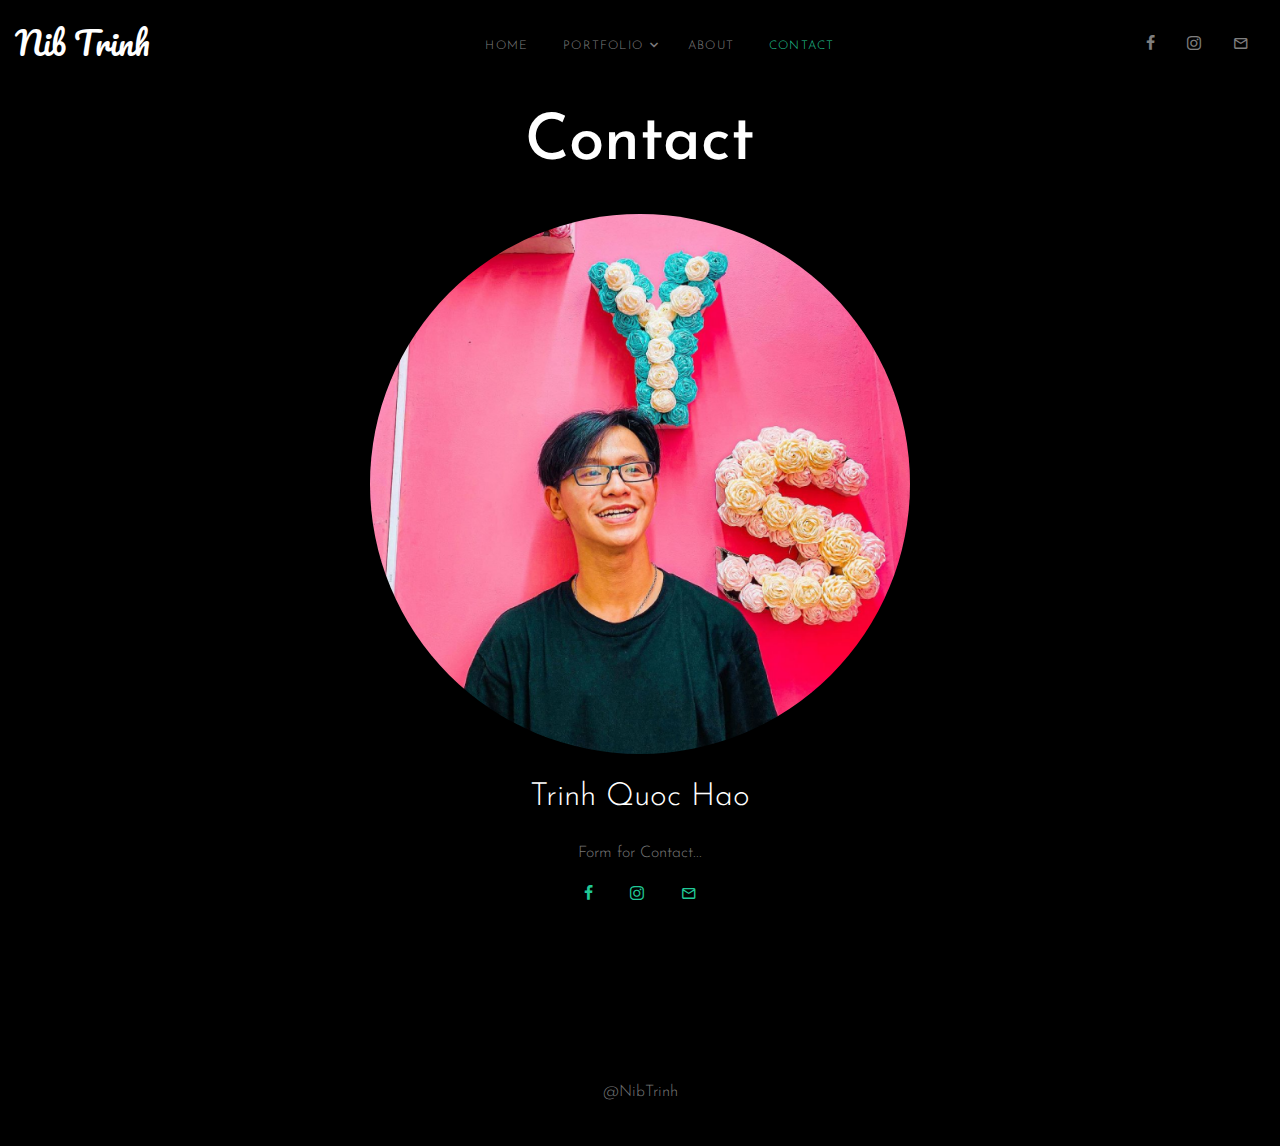
<file: contact.html>
<!DOCTYPE html>
<html lang="en">
<head>
  <title>Nib Trinh &mdash; Welcome To My World 😍</title>
  <meta charset="utf-8">
  <meta name="viewport" content="width=device-width, initial-scale=1, shrink-to-fit=no">
  <link rel="shortcut icon" type="image/x-icon" href="images/hoho.jpg"/>

  <link href="https://fonts.googleapis.com/css2?family=Josefin+Sans:wght@400;700&family=Roboto+Mono:wght@400;700&display=swap" rel="stylesheet">
  <link href='https://fonts.googleapis.com/css?family=Pacifico' rel='stylesheet'>
  <link rel="stylesheet" href="fonts/icomoon/style.css">

  <link rel="stylesheet" href="css/bootstrap.min.css">
  <link rel="stylesheet" href="css/magnific-popup.css">
  <link rel="stylesheet" href="css/jquery-ui.css">
  <link rel="stylesheet" href="css/owl.carousel.min.css">
  <link rel="stylesheet" href="css/owl.theme.default.min.css">

  <link rel="stylesheet" href="css/lightgallery.min.css">    

  <link rel="stylesheet" href="css/bootstrap-datepicker.css">

  <link rel="stylesheet" href="fonts/flaticon/font/flaticon.css">

  <link rel="stylesheet" href="css/swiper.css">

  <link rel="stylesheet" href="css/aos.css">

  <link rel="stylesheet" href="css/style.css">

</head>
<body>

  <div class="site-wrap" id="gallery">

    <div class="site-mobile-menu">
      <div class="site-mobile-menu-header">
        <div class="site-mobile-menu-close mt-3">
          <span class="icon-close2 js-menu-toggle"></span>
        </div>
      </div>
      <div class="site-mobile-menu-body"></div>
    </div>
    



    <header class="site-navbar py-3" role="banner">

      <div class="container-fluid">
        <div class="row align-items-center">

          <div class="col-6 col-xl-2" data-aos="fade-down">
            <h1 class="mb-0"><a href="index.html" class="text-white h2 mb-0" style="font-family: Pacifico;">Nib Trinh</a></h1>
          </div>
          <div class="col-10 col-md-8 d-none d-xl-block" data-aos="fade-down">
            <nav class="site-navigation position-relative text-right text-lg-center" role="navigation">

              <ul class="site-menu js-clone-nav mx-auto d-none d-lg-block">
                <li><a href="index.html">Home</a></li>
                <li class="has-children">
                  <a href="">Portfolio</a>
                  <ul class="dropdown">
                    <li><a href="scenterinfrac.html">Shopping Center & Infrastructure</a></li>
                    <li><a href="team.html">Team</a></li>
                    <li><a href="special-event.html">Special Events/Activities</a></li>
                    <li><a href="artandcel.html">Artistry & Celebs</a></li>
                    <li><a href="nuandcel.html">Nutrilite & Celebs</a></li>
                    <li><a href="atmosandcel.html">Atmosphere Mini™ Air Treatment System & Celebs</a></li>
                    <!-- <li class="has-children">
                      <a href="#">Sub Menu</a>
                      <ul class="dropdown">
                        <li><a href="#">Menu One</a></li>
                        <li><a href="#">Menu Two</a></li>
                        <li><a href="#">Menu Three</a></li>
                      </ul>
                    </li> -->
                  </ul>
                </li>
                <li><a href="about.html">About</a></li>
                <li class="active"><a href="contact.html">Contact</a></li>
              </ul>
            </nav>
          </div>

          <div class="col-6 col-xl-2 text-right" data-aos="fade-down">
            <div class="d-none d-xl-inline-block">
              <ul class="site-menu js-clone-nav ml-auto list-unstyled d-flex text-right mb-0" data-class="social">
                <li>
                  <a href="https://www.facebook.com/nibtrinh/" class="pl-0 pr-3"><span class="icon-facebook"></span></a>
                </li>
                <!-- <li>
                  <a href="#" class="pl-3 pr-3"><span class="icon-twitter"></span></a>
                </li> -->
                <li>
                  <a href="https://www.instagram.com/nibtrinh/" class="pl-3 pr-3"><span class="icon-instagram"></span></a>
                </li>
                <li>
                  <a href="mailto:haoquoctrinh01@gmail.com" class="pl-3 pr-3"><span class="icon-mail_outline"></span></a>
                </li>
                <!-- <li>
                  <a href="#" class="pl-3 pr-3"><span class="icon-youtube-play"></span></a>
                </li> -->
              </ul>
            </div>

            <div class="d-inline-block d-xl-none ml-md-0 mr-auto py-3" style="position: relative; top: 3px;"><a href="#" class="site-menu-toggle js-menu-toggle text-white"><span class="icon-menu h3"></span></a></div>

          </div>

        </div>
      </div>
      
    </header>



    <div class="site-section"  data-aos="fade">
      <div class="container">

        <div class="row justify-content-center">

          <div class="col-md-7">
            <div class="row mb-4">
              <div class="col-12 ">
                <h2 class="site-section-heading text-center">Contact</h2>
              </div>
            </div>
          </div>

        </div>
        
        <div class="row">
          <div class="col-lg-12 mb-5">
            <div class="col-md-12 col-lg-12 col-xl-12 text-center">
                <img src="images/hihi.png" alt="Image" class="img-fluid w-50 rounded-circle mb-4">
                <h2 class="text-white font-weight-light mb-4">Trinh Quoc Hao</h2>
                <!-- <p class="mb-4">Để liên hệ và hợp tác với Hào trong dự án kinh doanh này, hãy đừng ngần ngại gửi mail cho Hào theo địa chỉ để được biết thêm thông tin chi tiết: <span style="color: #20C997;">haoquoctrinh01@gmail.com</span> hoặc liên hệ với Hào thông qua <span style="color: #20C997;">Facebook</span> hoặc <span style="color: #20C997;">Instagram</span>. Xin cảm ơn bạn đã quan tâm và hợp tác.</p> -->
                <p>Form for Contact...</p>
                <p>
                    <a href="https://www.facebook.com/nibtrinh/" class="pl-3 pr-3"><span class="icon-facebook"></span></a>
                    <a href="https://www.instagram.com/nibtrinh/" class="pl-3 pr-3"><span class="icon-instagram"></span></a>
                    <a href="mailto:haoquoctrinh01@gmail.com" class="pl-3 pr-3"><span class="icon-mail_outline"></span></a>
                </p>
            </div>
          </div>
        </div>
      </div>
    </div>

    <div class="footer py-4">
      <div class="container-fluid text-center">
        <!-- <p>
          Copyright &copy;<script data-cfasync="false" src="/cdn-cgi/scripts/5c5dd728/cloudflare-static/email-decode.min.js"></script><script>document.write(new Date().getFullYear());</script> All rights reserved | This template is made with <i class="icon-heart-o" aria-hidden="true"></i> by <a href="https://colorlib.com" target="_blank" >Colorlib</a>
        </p> -->
        <p>
          @NibTrinh
        </p>
      </div>
    </div>

    

    
    
  </div>

  <script src="js/jquery-3.3.1.min.js"></script>
  <script src="js/jquery-migrate-3.0.1.min.js"></script>
  <script src="js/jquery-ui.js"></script>
  <script src="js/popper.min.js"></script>
  <script src="js/bootstrap.min.js"></script>
  <script src="js/owl.carousel.min.js"></script>
  <script src="js/jquery.stellar.min.js"></script>
  <script src="js/jquery.countdown.min.js"></script>
  <script src="js/jquery.magnific-popup.min.js"></script>
  <script src="js/bootstrap-datepicker.min.js"></script>
  <script src="js/swiper.min.js"></script>
  <script src="js/aos.js"></script>

  <script src="js/picturefill.min.js"></script>
  <script src="js/lightgallery-all.min.js"></script>
  <script src="js/jquery.mousewheel.min.js"></script>

  <script src="js/main.js"></script>
  
  <script>
    $(document).ready(function(){
      $('#lightgallery').lightGallery();
      $('#gallery').bind('contextmenu',function() { return false; });
    });
  </script>

</body>
</html>
</file>
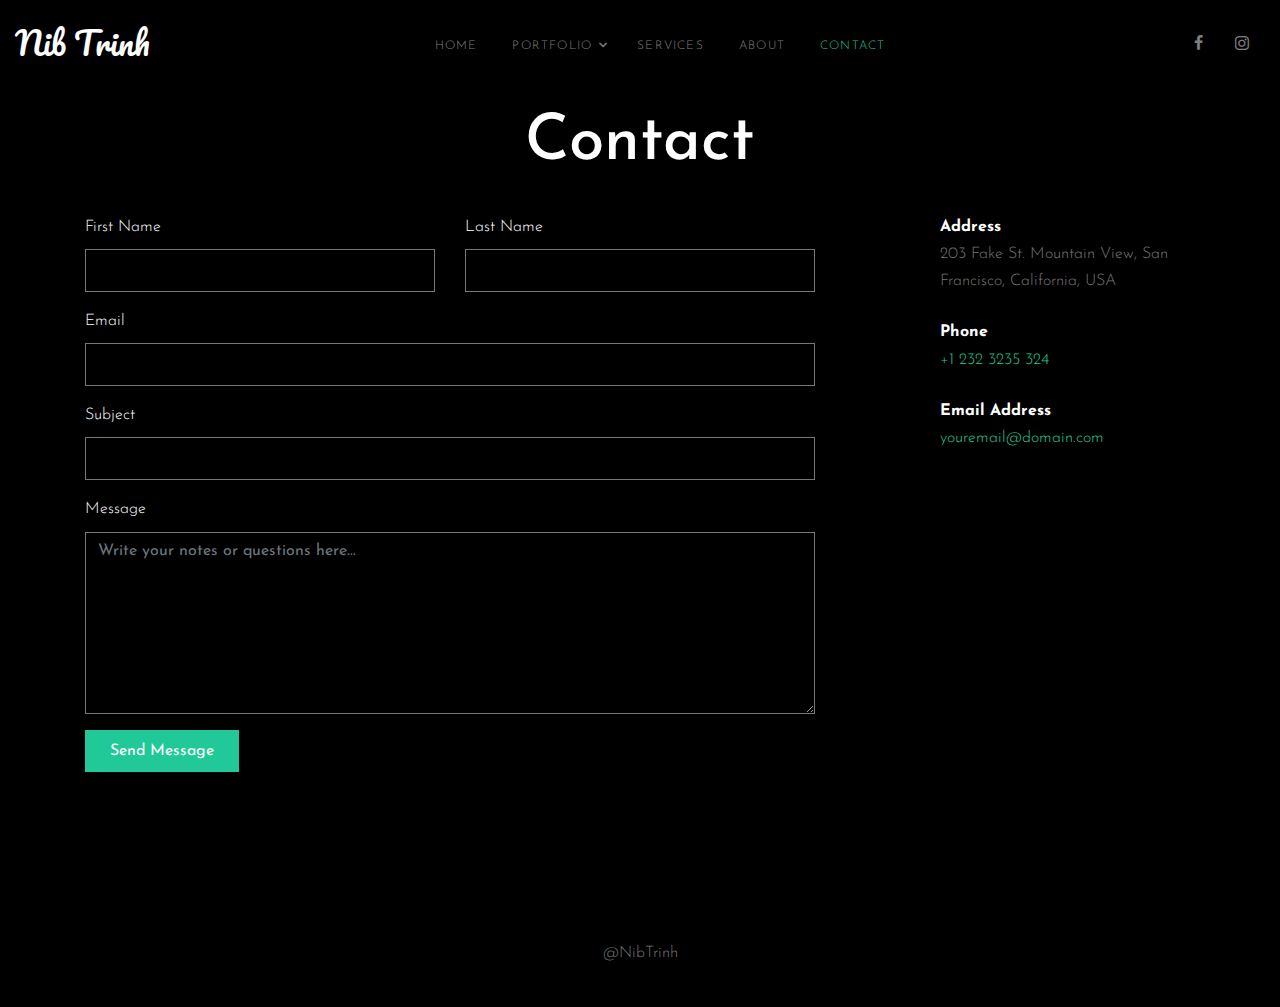
<file: contactt.html>
<!DOCTYPE html>
<html lang="en">
<head>
  <title>Nib Trinh &mdash; Welcome To My World 😍</title>
  <meta charset="utf-8">
  <meta name="viewport" content="width=device-width, initial-scale=1, shrink-to-fit=no">
  <link rel="shortcut icon" type="image/x-icon" href="images/hoho.jpg"/>

  <link href="https://fonts.googleapis.com/css2?family=Josefin+Sans:wght@400;700&family=Roboto+Mono:wght@400;700&display=swap" rel="stylesheet">
  <link href='https://fonts.googleapis.com/css?family=Pacifico' rel='stylesheet'>
  <link rel="stylesheet" href="fonts/icomoon/style.css">

  <link rel="stylesheet" href="css/bootstrap.min.css">
  <link rel="stylesheet" href="css/magnific-popup.css">
  <link rel="stylesheet" href="css/jquery-ui.css">
  <link rel="stylesheet" href="css/owl.carousel.min.css">
  <link rel="stylesheet" href="css/owl.theme.default.min.css">

  <link rel="stylesheet" href="css/lightgallery.min.css">    

  <link rel="stylesheet" href="css/bootstrap-datepicker.css">

  <link rel="stylesheet" href="fonts/flaticon/font/flaticon.css">

  <link rel="stylesheet" href="css/swiper.css">

  <link rel="stylesheet" href="css/aos.css">

  <link rel="stylesheet" href="css/style.css">

</head>
<body>

  <div class="site-wrap">

    <div class="site-mobile-menu">
      <div class="site-mobile-menu-header">
        <div class="site-mobile-menu-close mt-3">
          <span class="icon-close2 js-menu-toggle"></span>
        </div>
      </div>
      <div class="site-mobile-menu-body"></div>
    </div>
    



    <header class="site-navbar py-3" role="banner">

      <div class="container-fluid">
        <div class="row align-items-center">

          <div class="col-6 col-xl-2" data-aos="fade-down">
            <h1 class="mb-0"><a href="index.html" class="text-white h2 mb-0" style="font-family: Pacifico;">Nib Trinh</a></h1>
          </div>
          <div class="col-10 col-md-8 d-none d-xl-block" data-aos="fade-down">
            <nav class="site-navigation position-relative text-right text-lg-center" role="navigation">

              <ul class="site-menu js-clone-nav mx-auto d-none d-lg-block">
                <li><a href="index.html">Home</a></li>
                <li class="has-children">
                  <a href="">Portfolio</a>
                  <ul class="dropdown">
                    <li><a href="scenterinfrac.html">Shopping Center & Infrastructure</a></li>
                    <li><a href="team.html">Team</a></li>
                    <li><a href="special-event.html">Special Events</a></li>
                    <li><a href="#">Architecture</a></li>
                    <li><a href="#">Animals</a></li>
                    <li><a href="#">Sports</a></li>
                    <li><a href="#">Travel</a></li>
                    <li class="has-children">
                      <a href="#">Sub Menu</a>
                      <ul class="dropdown">
                        <li><a href="#">Menu One</a></li>
                        <li><a href="#">Menu Two</a></li>
                        <li><a href="#">Menu Three</a></li>
                      </ul>
                    </li>
                  </ul>
                </li>
                <li><a href="services.html">Services</a></li>
                <li><a href="about.html">About</a></li>
                <li class="active"><a href="contact.html">Contact</a></li>
              </ul>
            </nav>
          </div>

          <div class="col-6 col-xl-2 text-right" data-aos="fade-down">
            <div class="d-none d-xl-inline-block">
              <ul class="site-menu js-clone-nav ml-auto list-unstyled d-flex text-right mb-0" data-class="social">
                <li>
                  <a href="https://www.facebook.com/nibtrinh/" class="pl-0 pr-3"><span class="icon-facebook"></span></a>
                </li>
                <!-- <li>
                  <a href="#" class="pl-3 pr-3"><span class="icon-twitter"></span></a>
                </li> -->
                <li>
                  <a href="https://www.instagram.com/nibtrinh/" class="pl-3 pr-3"><span class="icon-instagram"></span></a>
                </li>
                <!-- <li>
                  <a href="#" class="pl-3 pr-3"><span class="icon-youtube-play"></span></a>
                </li> -->
              </ul>
            </div>

            <div class="d-inline-block d-xl-none ml-md-0 mr-auto py-3" style="position: relative; top: 3px;"><a href="#" class="site-menu-toggle js-menu-toggle text-white"><span class="icon-menu h3"></span></a></div>

          </div>

        </div>
      </div>
      
    </header>



    <div class="site-section"  data-aos="fade">
      <div class="container">

        <div class="row justify-content-center">

          <div class="col-md-7">
            <div class="row mb-4">
              <div class="col-12 ">
                <h2 class="site-section-heading text-center">Contact</h2>
              </div>
            </div>
          </div>

        </div>
        
        <div class="row">
          <div class="col-lg-8 mb-5">
            <form action="#">


              <div class="row form-group">
                <div class="col-md-6 mb-3 mb-md-0">
                  <label class="text-white" for="fname">First Name</label>
                  <input type="text" id="fname" class="form-control">
                </div>
                <div class="col-md-6">
                  <label class="text-white" for="lname">Last Name</label>
                  <input type="text" id="lname" class="form-control">
                </div>
              </div>

              <div class="row form-group">

                <div class="col-md-12">
                  <label class="text-white" for="email">Email</label> 
                  <input type="email" id="email" class="form-control">
                </div>
              </div>

              <div class="row form-group">

                <div class="col-md-12">
                  <label class="text-white" for="subject">Subject</label> 
                  <input type="subject" id="subject" class="form-control">
                </div>
              </div>

              <div class="row form-group">
                <div class="col-md-12">
                  <label class="text-white" for="message">Message</label> 
                  <textarea name="message" id="message" cols="30" rows="7" class="form-control" placeholder="Write your notes or questions here..."></textarea>
                </div>
              </div>

              <div class="row form-group">
                <div class="col-md-12">
                  <input type="submit" value="Send Message" class="btn btn-primary py-2 px-4 text-white">
                </div>
              </div>


            </form>
          </div>
          <div class="col-lg-3 ml-auto">
            <div class="mb-3">
              <p class="mb-0 font-weight-bold text-white">Address</p>
              <p class="mb-4">203 Fake St. Mountain View, San Francisco, California, USA</p>

              <p class="mb-0 font-weight-bold text-white">Phone</p>
              <p class="mb-4"><a href="#">+1 232 3235 324</a></p>

              <p class="mb-0 font-weight-bold text-white">Email Address</p>
              <p class="mb-0"><a href="#">youremail@domain.com</a></p>

            </div>

          </div>
        </div>
      </div>
    </div>

    <div class="footer py-4">
      <div class="container-fluid text-center">
        <!-- <p>
          Copyright &copy;<script data-cfasync="false" src="/cdn-cgi/scripts/5c5dd728/cloudflare-static/email-decode.min.js"></script><script>document.write(new Date().getFullYear());</script> All rights reserved | This template is made with <i class="icon-heart-o" aria-hidden="true"></i> by <a href="https://colorlib.com" target="_blank" >Colorlib</a>
        </p> -->
        <p>
          @NibTrinh
        </p>
      </div>
    </div>

    

    
    
  </div>

  <script src="js/jquery-3.3.1.min.js"></script>
  <script src="js/jquery-migrate-3.0.1.min.js"></script>
  <script src="js/jquery-ui.js"></script>
  <script src="js/popper.min.js"></script>
  <script src="js/bootstrap.min.js"></script>
  <script src="js/owl.carousel.min.js"></script>
  <script src="js/jquery.stellar.min.js"></script>
  <script src="js/jquery.countdown.min.js"></script>
  <script src="js/jquery.magnific-popup.min.js"></script>
  <script src="js/bootstrap-datepicker.min.js"></script>
  <script src="js/swiper.min.js"></script>
  <script src="js/aos.js"></script>

  <script src="js/picturefill.min.js"></script>
  <script src="js/lightgallery-all.min.js"></script>
  <script src="js/jquery.mousewheel.min.js"></script>

  <script src="js/main.js"></script>
  
  <script>
    $(document).ready(function(){
      $('#lightgallery').lightGallery();
    });
  </script>

</body>
</html>
</file>
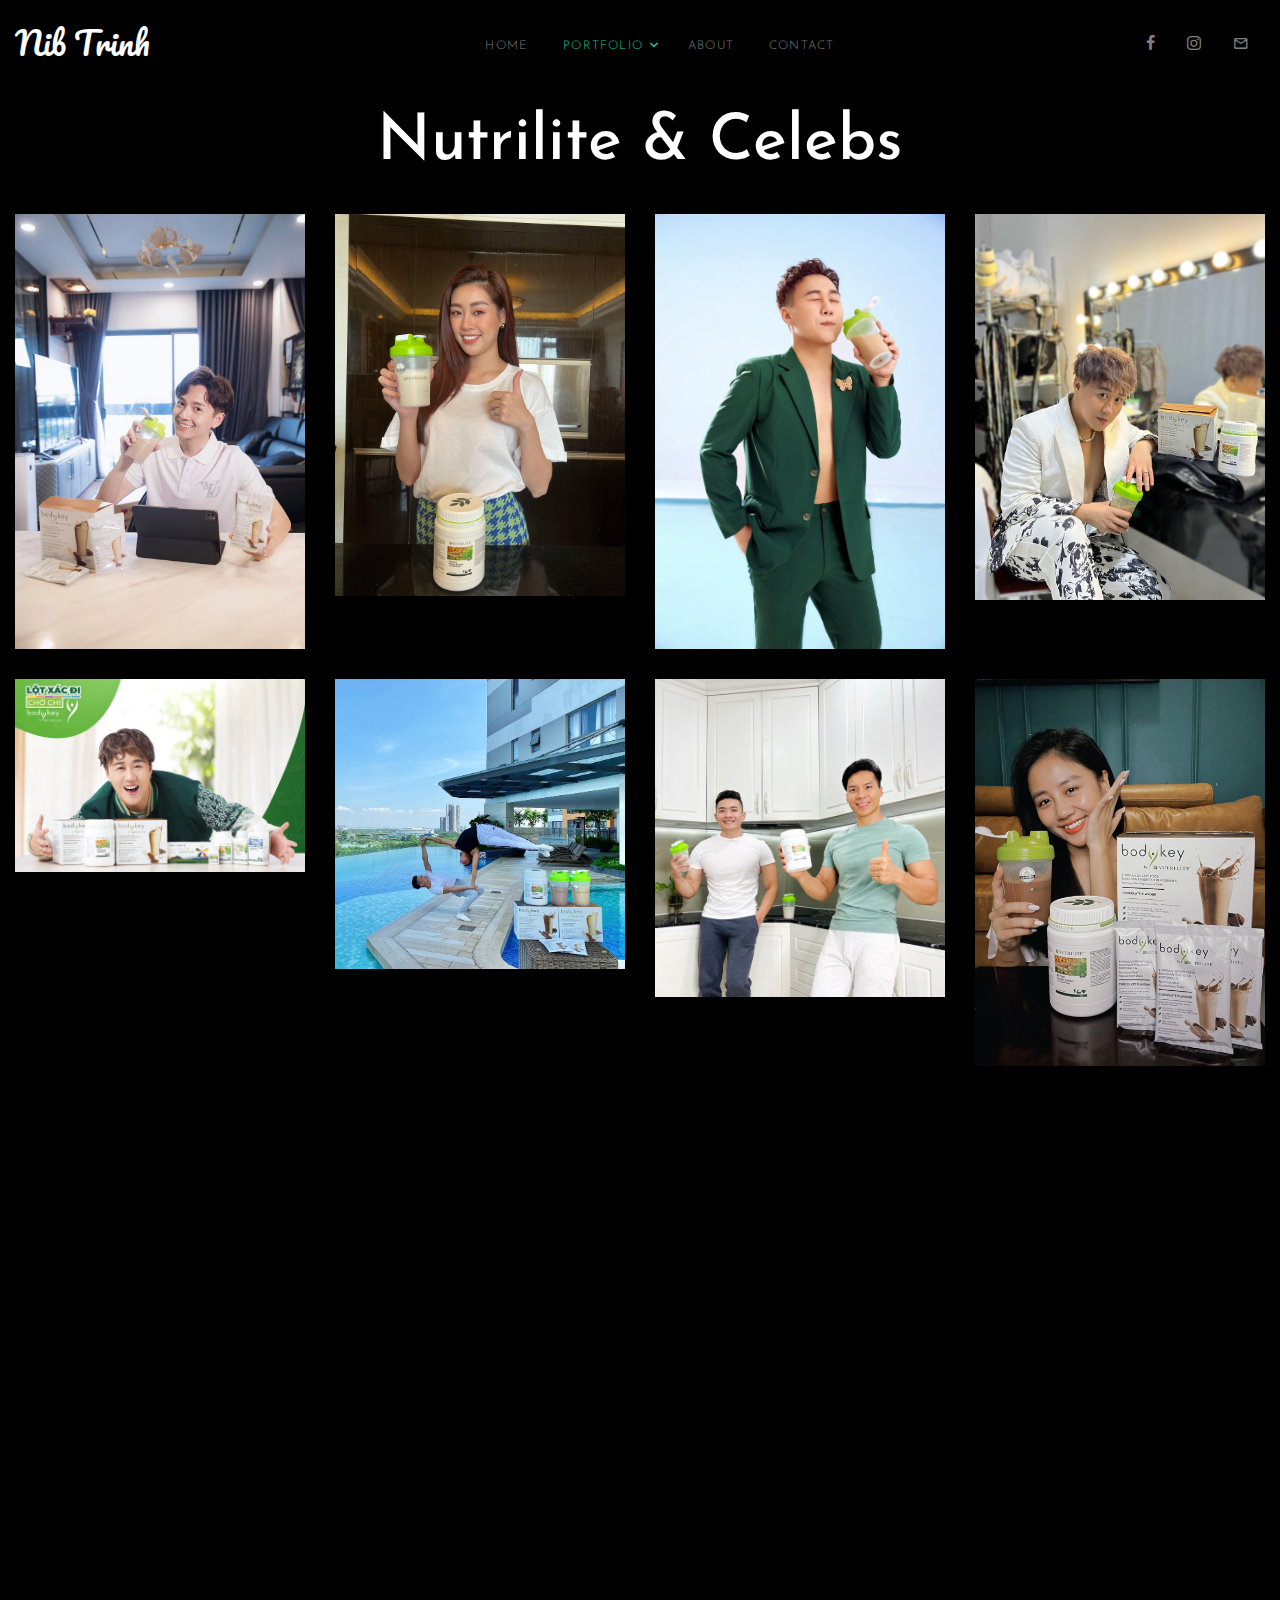
<file: nuandcel.html>
<!DOCTYPE html>
<html lang="en">
<head>
  <title>Nib Trinh &mdash; Welcome To My World 😍</title>
  <meta charset="utf-8">
  <meta name="viewport" content="width=device-width, initial-scale=1, shrink-to-fit=no">
  <link rel="shortcut icon" type="image/x-icon" href="images/hoho.jpg"/>

  <link href="https://fonts.googleapis.com/css2?family=Josefin+Sans:wght@400;700&family=Roboto+Mono:wght@400;700&display=swap" rel="stylesheet">
  <link href='https://fonts.googleapis.com/css?family=Pacifico' rel='stylesheet'>
  <link rel="stylesheet" href="fonts/icomoon/style.css">

  <link rel="stylesheet" href="css/bootstrap.min.css">
  <link rel="stylesheet" href="css/magnific-popup.css">
  <link rel="stylesheet" href="css/jquery-ui.css">
  <link rel="stylesheet" href="css/owl.carousel.min.css">
  <link rel="stylesheet" href="css/owl.theme.default.min.css">

  <!-- <link rel="stylesheet" href="css/lightgallery.min.css">    -->

  <link rel="stylesheet" href="css/bootstrap-datepicker.css">

  <link rel="stylesheet" href="fonts/flaticon/font/flaticon.css">

  <link rel="stylesheet" href="css/swiper.css">

  <link rel="stylesheet" href="css/aos.css">
  <link rel="stylesheet" href="css/fancybox.min.css">

  <link rel="stylesheet" href="css/style.css">

</head>
<body>

  <div class="site-wrap" id="gallery">

    <div class="site-mobile-menu">
      <div class="site-mobile-menu-header">
        <div class="site-mobile-menu-close mt-3">
          <span class="icon-close2 js-menu-toggle"></span>
        </div>
      </div>
      <div class="site-mobile-menu-body"></div>
    </div>
    



    <header class="site-navbar py-3" role="banner">

      <div class="container-fluid">
        <div class="row align-items-center">

          <div class="col-6 col-xl-2" data-aos="fade-down">
            <h1 class="mb-0"><a href="index.html" class="text-white h2 mb-0" style="font-family: 'Pacifico';">Nib Trinh</a></h1>
          </div>
          <div class="col-10 col-md-8 d-none d-xl-block" data-aos="fade-down">
            <nav class="site-navigation position-relative text-right text-lg-center" role="navigation">

              <ul class="site-menu js-clone-nav mx-auto d-none d-lg-block">
                <li><a href="index.html">Home</a></li>
                <li class="has-children active">
                  <a href="">Portfolio</a>
                  <ul class="dropdown">
                    <li><a href="scenterinfrac.html">Shopping Center & Infrastructure</a></li>
                    <li><a href="team.html">Team</a></li>
                    <li><a href="special-event.html">Special Events/Activities</a></li>
                    <li><a href="artandcel.html">Artistry & Celebs</a></li>
                    <li><a href="nuandcel.html">Nutrilite & Celebs</a></li>
                    <li><a href="atmosandcel.html">Atmosphere Mini™ Air Treatment System & Celebs</a></li>
                    <!-- <li class="has-children">
                      <a href="#">Sub Menu</a>
                      <ul class="dropdown">
                        <li><a href="#">Menu One</a></li>
                        <li><a href="#">Menu Two</a></li>
                        <li><a href="#">Menu Three</a></li>
                      </ul>
                    </li> -->
                  </ul>
                </li>
                <li><a href="about.html">About</a></li>
                <li><a href="contact.html">Contact</a></li>
              </ul>
            </nav>
          </div>

          <div class="col-6 col-xl-2 text-right" data-aos="fade-down">
            <div class="d-none d-xl-inline-block">
              <ul class="site-menu js-clone-nav ml-auto list-unstyled d-flex text-right mb-0" data-class="social">
                <li>
                  <a href="https://www.facebook.com/nibtrinh/" class="pl-0 pr-3"><span class="icon-facebook"></span></a>
                </li>
                <!-- <li>
                  <a href="#" class="pl-3 pr-3"><span class="icon-twitter"></span></a>
                </li> -->
                <li>
                  <a href="https://www.instagram.com/nibtrinh/" class="pl-3 pr-3"><span class="icon-instagram"></span></a>
                </li>
                <li>
                  <a href="mailto:haoquoctrinh01@gmail.com" class="pl-3 pr-3"><span class="icon-mail_outline"></span></a>
                </li>
                <!-- <li>
                  <a href="#" class="pl-3 pr-3"><span class="icon-youtube-play"></span></a>
                </li> -->
              </ul>
            </div>

            <div class="d-inline-block d-xl-none ml-md-0 mr-auto py-3" style="position: relative; top: 3px;"><a href="#" class="site-menu-toggle js-menu-toggle text-black"><span class="icon-menu h3"></span></a></div>

          </div>

        </div>
      </div>
      
    </header>



    <div class="site-section"  data-aos="fade">
      <div class="container-fluid">

        <div class="row justify-content-center">

          <div class="col-md-7">
            <div class="row mb-4">
              <div class="col-12">
                <h2 class="site-section-heading text-center">Nutrilite & Celebs</h2>
              </div>
            </div>
          </div>

        </div>
        <div class="row">
          <div class="col-sm-6 col-md-4 col-lg-3 col-xl-3 item" data-aos="fade-up">
            <a href="images/nutriliteandcelebs/258722885_459476565536396_662497064142619234_n.jpg" class="d-block photo-item" data-fancybox="gallery" data-caption='Ngô Kiến Huy<br>Bodykey by Nutrilite<br>Bài viết gốc: <a  href="https://www.facebook.com/casingokienhuy/posts/459568328860553">https://www.facebook.com/casingokienhuy/posts/459568328860553</a>'>
              <img src="images/nutriliteandcelebs/258722885_459476565536396_662497064142619234_n.jpg" alt="Image" class="img-fluid">
              <div class="photo-text-more">
                <span>Ngô Kiến Huy</span>
              </div>
            </a>
          </div>
          <div class="col-sm-6 col-md-4 col-lg-3 col-xl-3 item" data-aos="fade-up" data-aos-delay="100">
            <a href="images/nutriliteandcelebs/253705004_451328489703201_6114386981840177168_n.jpg" class="d-block photo-item" data-fancybox="gallery" data-caption='Hoa hậu Nguyễn Trần Khánh Vân<br>"CHỌN ĐẠM ĐỂ ĐẸP"<br>Bài viết gốc: <a  href="https://www.facebook.com/KhanhVanNguyenOfficial/posts/451339906368726">https://www.facebook.com/KhanhVanNguyenOfficial/posts/451339906368726</a>'>
              <img src="images/nutriliteandcelebs/253705004_451328489703201_6114386981840177168_n.jpg" alt="Image" class="img-fluid">
              <div class="photo-text-more">
                <span>Hoa hậu Nguyễn Trần Khánh Vân</span>
              </div>
            </a>
          </div>
          <div class="col-sm-6 col-md-4 col-lg-3 col-xl-3 item" data-aos="fade-up" data-aos-delay="200">
            <a href="images/nutriliteandcelebs/311894073_676835153802648_8470346033534344445_n.jpg" class="d-block photo-item" data-fancybox="gallery" data-caption='Trung Quân Idol<br>"Kinh qua nhiều cách giảm cân suốt cả 1 thời thanh xuân, giờ có Bodykey mỡ nào rồi cũng sẽ đến lúc phải buôngggg."<br>Bài viết gốc: <a  href="https://www.facebook.com/TrungQuanOfficial/posts/676834943802669">https://www.facebook.com/TrungQuanOfficial/posts/676834943802669</a>'>
              <img src="images/nutriliteandcelebs/311894073_676835153802648_8470346033534344445_n.jpg" alt="Image" class="img-fluid">
              <div class="photo-text-more">
                <span>Trung Quân Idol</span>
              </div>
            </a>
          </div>
          <div class="col-sm-6 col-md-4 col-lg-3 col-xl-3 item" data-aos="fade-up" data-aos-delay="300">
            <a href="images/nutriliteandcelebs/301609074_637453647740799_381510494057640083_n.jpg" class="d-block photo-item" data-fancybox="gallery" data-caption='Trung Quân Idol<br>"Đã giảm 5kg sau 1 tháng với Bodykey, “nhộng” sắp thành “bướm” rùi nha cả nhà."<br>Bài viết gốc: <a  href="https://www.facebook.com/TrungQuanOfficial/posts/637482691071228">https://www.facebook.com/TrungQuanOfficial/posts/637482691071228</a>'>
              <img src="images/nutriliteandcelebs/301609074_637453647740799_381510494057640083_n.jpg" alt="Image" class="img-fluid">
              <div class="photo-text-more">
                <span>Trung Quân Idol</span>
              </div>
            </a>
          </div>
          <div class="col-sm-6 col-md-4 col-lg-3 col-xl-3 item" data-aos="fade-up">
            <a href="images/nutriliteandcelebs/296199747_618969802922517_5952726497471898365_n.jpg" class="d-block photo-item" data-fancybox="gallery" data-caption='Trung Quân Idol<br>"Dáng không đẹp đời không nể<br>Quân bắt đầu làm chủ vóc dáng từ hôm nay."<br>Bài viết gốc: <a  href="https://www.facebook.com/TrungQuanOfficial/posts/618968536255977">https://www.facebook.com/TrungQuanOfficial/posts/618968536255977</a>'>
              <img src="images/nutriliteandcelebs/296199747_618969802922517_5952726497471898365_n.jpg" alt="Image" class="img-fluid">
              <div class="photo-text-more">
                <span>Trung Quân Idol</span>
              </div>
            </a>
          </div>
          <div class="col-sm-6 col-md-4 col-lg-3 col-xl-3 item" data-aos="fade-up"  data-aos-delay="100">
            <a href="images/nutriliteandcelebs/251978997_439191094237354_5158104823969974013_n.jpg" class="d-block photo-item" data-fancybox="gallery" data-caption='Quốc Cơ Quốc Nghiệp<br>"Bàn chuyện ăn uống của nghề xiếc"<br>Bài viết gốc: <a  href="https://www.facebook.com/qcoqnghiep/posts/439180310905099">https://www.facebook.com/qcoqnghiep/posts/439180310905099</a>'>
              <img src="images/nutriliteandcelebs/251978997_439191094237354_5158104823969974013_n.jpg" alt="Image" class="img-fluid">
              <div class="photo-text-more">
                <span>Quốc Cơ Quốc Nghiệp</span>
              </div>
            </a>
          </div>
          <div class="col-sm-6 col-md-4 col-lg-3 col-xl-3 item" data-aos="fade-up" data-aos-delay="200">
            <a href="images/nutriliteandcelebs/262134404_456100942546369_4997298289753414212_n.jpg" class="d-block photo-item" data-fancybox="gallery" data-caption='Quốc Cơ Quốc Nghiệp<br>"Tự tin tạo kì tích cùng Nutrilite Protein bán chạy thế giới"<br>Bài viết gốc: <a  href="https://www.facebook.com/qcoqnghiep/posts/456135815876215">https://www.facebook.com/qcoqnghiep/posts/456135815876215</a>'>
              <img src="images/nutriliteandcelebs/262134404_456100942546369_4997298289753414212_n.jpg" alt="Image" class="img-fluid">
              <div class="photo-text-more">
                <span>Quốc Cơ Quốc Nghiệp</span>
              </div>
            </a>
          </div>
          <div class="col-sm-6 col-md-4 col-lg-3 col-xl-3 item" data-aos="fade-up" data-aos-delay="300">
            <a href="images/nutriliteandcelebs/255917987_449015829919808_5183852006353515356_n.jpg" class="d-block photo-item" data-fancybox="gallery" data-caption='Văn Mai Hương<br>"Mùi Hương em nồng say...<br>Một chút BodyKey hoà cùng một chút Nutrilite<br>You will be craving for me"<br>Bài viết gốc: <a  href="https://www.facebook.com/vmhuong.singer/posts/449015923253132">https://www.facebook.com/vmhuong.singer/posts/449015923253132</a>'>
              <img src="images/nutriliteandcelebs/255917987_449015829919808_5183852006353515356_n.jpg" alt="Image" class="img-fluid">
              <div class="photo-text-more">
                <span>Văn Mai Hương</span>
              </div>
            </a>
          </div>
          <div class="col-sm-6 col-md-4 col-lg-3 col-xl-3 item" data-aos="fade-up">
            <a href="images/nutriliteandcelebs/287072963_584068896414500_350179613998424136_n.jpg" class="d-block photo-item" data-fancybox="gallery" data-caption='Văn Mai Hương<br>"Nhiều người hay hỏi Hương làm thế nào để vóc dáng ngày càng thon gọn hơn..."<br>Bài viết gốc: <a  href="https://www.facebook.com/vmhuong.singer/posts/584541159700607">https://www.facebook.com/vmhuong.singer/posts/584541159700607</a>'>
              <img src="images/nutriliteandcelebs/287072963_584068896414500_350179613998424136_n.jpg" alt="Image" class="img-fluid">
              <div class="photo-text-more">
                <span>Văn Mai Hương</span>
              </div>
            </a>
          </div>
          <div class="col-sm-6 col-md-4 col-lg-3 col-xl-3 item" data-aos="fade-up"  data-aos-delay="100">
            <a href="images/nutriliteandcelebs/300750005_631594574995265_4952340511591619940_n.jpg" class="d-block photo-item" data-fancybox="gallery" data-caption='Văn Mai Hương<br>"Làm sao duy trì vóc dáng dễ dàng?"<br>Bài viết gốc: <a  href="https://www.facebook.com/vmhuong.singer/posts/631687224986000">https://www.facebook.com/vmhuong.singer/posts/631687224986000</a>'>
              <img src="images/nutriliteandcelebs/300750005_631594574995265_4952340511591619940_n.jpg" alt="Image" class="img-fluid">
              <div class="photo-text-more">
                <span>Văn Mai Hương</span>
              </div>
            </a>
          </div>
          <div class="col-sm-6 col-md-4 col-lg-3 col-xl-3 item" data-aos="fade-up" data-aos-delay="200">
            <a href="images/nutriliteandcelebs/313373164_681093723378683_7463561809730735354_n.jpg" class="d-block photo-item" data-fancybox="gallery" data-caption='Văn Mai Hương<br>"Nếu ai hỏi năm nay Hương tâm đắc nhất điều gì thì một trong những câu trả lời chắc chắn là..."<br>Bài viết gốc: <a  href="https://www.facebook.com/vmhuong.singer/posts/681077290046993">https://www.facebook.com/vmhuong.singer/posts/681077290046993</a>'>
              <img src="images/nutriliteandcelebs/313373164_681093723378683_7463561809730735354_n.jpg" alt="Image" class="img-fluid">
              <div class="photo-text-more">
                <span>Văn Mai Hương</span>
              </div>
            </a>
          </div>
          <div class="col-sm-6 col-md-4 col-lg-3 col-xl-3 item" data-aos="fade-up" data-aos-delay="300">
            <a href="images/nutriliteandcelebs/214782820_369399414541718_6572143663566206886_n.jpg" class="d-block photo-item" data-fancybox="gallery" data-caption='Phương Vy Idol<br>"Làm chủ vóc dáng tại nhà siêu dễ siêu vui - Vy đã làm thế nào?"<br>Bài viết gốc: <a  href="https://www.facebook.com/PhuongVy.Idol/posts/369403394541320">https://www.facebook.com/PhuongVy.Idol/posts/369403394541320</a>'>
              <img src="images/nutriliteandcelebs/214782820_369399414541718_6572143663566206886_n.jpg" alt="Image" class="img-fluid">
              <div class="photo-text-more">
                <span>Phương Vy Idol</span>
              </div>
            </a>
          </div>
          <div class="col-sm-6 col-md-4 col-lg-3 col-xl-3 item" data-aos="fade-up">
            <a href="images/nutriliteandcelebs/259461919_453281036153555_7439670052404281614_n.jpg" class="d-block photo-item" data-fancybox="gallery" data-caption='Phương Vy Idol<br>"Bí quyết giữ dáng cho người bận rộn"<br>Bài viết gốc: <a  href="https://www.facebook.com/PhuongVy.Idol/posts/453328742815451">https://www.facebook.com/PhuongVy.Idol/posts/453328742815451</a>'>
              <img src="images/nutriliteandcelebs/259461919_453281036153555_7439670052404281614_n.jpg" alt="Image" class="img-fluid">
              <div class="photo-text-more">
                <span>Phương Vy Idol</span>
              </div>
            </a>
          </div>
          <div class="col-sm-6 col-md-4 col-lg-3 col-xl-3 item" data-aos="fade-up" data-aos-delay="100">
            <a href="images/nutriliteandcelebs/316800822_2225212914354037_7843553512619311866_n.jpg" class="d-block photo-item" data-fancybox="gallery" data-caption='NTK Đỗ Mạnh Cường<br>"Bước vào quá trình Detox trong 14 ngày"<br>Bài viết gốc: <a  href="https://www.facebook.com/do.manhcuong.180/posts/2225214234353905">https://www.facebook.com/do.manhcuong.180/posts/2225214234353905</a>'>
              <img src="images/nutriliteandcelebs/316800822_2225212914354037_7843553512619311866_n.jpg" alt="Image" class="img-fluid">
              <div class="photo-text-more">
                <span>NTK Đỗ Mạnh Cường</span>
              </div>
            </a>
          </div>
          <div class="col-sm-6 col-md-4 col-lg-3 col-xl-3 item" data-aos="fade-up" data-aos-delay="200">
            <a href="images/nutriliteandcelebs/316962762_742931377199237_2992686727326275554_n.jpg" class="d-block photo-item" data-fancybox="gallery" data-caption='Hoa hậu H Hen Niê<br>"Đang ngồi lên kế hoạch cho năm sau, Hen tự nhủ mình càng cần chú ý sức khỏe vì “có sức khỏe là có tất cả”..."<br>Bài viết gốc: <a  href="https://www.facebook.com/HHennieOfficial/posts/742937807198594">https://www.facebook.com/HHennieOfficial/posts/742937807198594</a>'>
              <img src="images/nutriliteandcelebs/316962762_742931377199237_2992686727326275554_n.jpg" alt="Image" class="img-fluid">
              <div class="photo-text-more">
                <span>Hoa hậu H'Hen Niê</span>
              </div>
            </a>
          </div>
          <div class="col-sm-6 col-md-4 col-lg-3 col-xl-3 item" data-aos="fade-up" data-aos-delay="300">
            <a href="images/nutriliteandcelebs/70169804731979432693-63805998746962.jpg" class="d-block photo-item" data-fancybox="gallery" data-caption='Hoa hậu H Hen Niê<br>"Tuổi tác chỉ là con số, nếu biết chăm sóc cơ thể thì vẫn sống tuổi 20 dù mình mừng sinh nhật bao nhiêu lần đi nữa"<br>Bài viết gốc: <a  href="https://kenh14.vn/hhen-nie-tuoi-tac-chi-la-con-so-neu-biet-cham-soc-co-the-thi-van-song-tuoi-20-du-minh-mung-sinh-nhat-bao-nhieu-lan-di-nua-20221207083225722.chn">https://kenh14.vn/hhen-nie-tuoi-tac-chi-la-con-so-neu-biet-cham-soc-co-the-thi-van-song-tuoi-20-du-minh-mung-sinh-nhat-bao-nhieu-lan-di-nua-20221207083225722.chn</a>'>
              <img src="images/nutriliteandcelebs/70169804731979432693-63805998746962.jpg" alt="Image" class="img-fluid">
              <div class="photo-text-more">
                <span>Hoa hậu H'Hen Niê</span>
              </div>
            </a>
          </div>
          <div class="col-sm-6 col-md-4 col-lg-3 col-xl-3 item" data-aos="fade-up">
            <a href="images/nutriliteandcelebs/319356143_748424463314014_4953383130887342504_n.jpg" class="d-block photo-item" data-fancybox="gallery" data-caption='Quốc Cơ Quốc Nghiệp<br>"Sân khấu có thể ở bất kì nơi đâu, miễn là mình còn đủ đam mê và khỏe mạnh để theo đuổi..."<br>Bài viết gốc: <a  href="https://www.facebook.com/qcoqnghiep/posts/748498679973259">https://www.facebook.com/qcoqnghiep/posts/748498679973259</a>'>
              <img src="images/nutriliteandcelebs/319356143_748424463314014_4953383130887342504_n.jpg" alt="Image" class="img-fluid">
              <div class="photo-text-more">
                <span>Quốc Cơ Quốc Nghiệp</span>
              </div>
            </a>
          </div>
          <div class="col-sm-6 col-md-4 col-lg-3 col-xl-3 item" data-aos="fade-up" data-aos-delay="100">
            <a href="images/nutriliteandcelebs/319887961_708858057117869_5954954682369291116_n.jpg" class="d-block photo-item" data-fancybox="gallery" data-caption='MC Vũ Ngọc Hoàng Oanh<br>"Vừa nuôi con vừa làm chủ sự nghiệp có khó không? Khó chứ! Nhưng đó chính là động lực để Oanh chăm sóc sức khỏe của mình hơn bao giờ hết..."<br>Bài viết gốc: <a  href="https://www.facebook.com/mchoangoanh/posts/692347955587881">https://www.facebook.com/mchoangoanh/posts/692347955587881</a>'>
              <img src="images/nutriliteandcelebs/319887961_708858057117869_5954954682369291116_n.jpg" alt="Image" class="img-fluid">
              <div class="photo-text-more">
                <span>MC Vũ Ngọc Hoàng Oanh</span>
              </div>
            </a>
          </div>
          <div class="col-sm-6 col-md-4 col-lg-3 col-xl-3 item" data-aos="fade-up" data-aos-delay="200">
            <a href="images/nutriliteandcelebs/320328909_857193598864411_8889615510383812338_n.jpg" class="d-block photo-item" data-fancybox="gallery" data-caption='Lê Hà Trúc<br>"Bạn đã biết cách yêu thương bản thân mình chưa nào?"<br>Bài viết gốc: <a  href="https://www.facebook.com/lehatruc.official/posts/654063343182166">https://www.facebook.com/lehatruc.official/posts/654063343182166</a>'>
              <img src="images/nutriliteandcelebs/320328909_857193598864411_8889615510383812338_n.jpg" alt="Image" class="img-fluid">
              <div class="photo-text-more">
                <span>Lê Hà Trúc</span>
              </div>
            </a>
          </div>
          <div class="col-sm-6 col-md-4 col-lg-3 col-xl-3 item" data-aos="fade-up" data-aos-delay="300">
            <a href="images/nutriliteandcelebs/320654430_572583791298886_393471355716451072_n.jpg" class="d-block photo-item" data-fancybox="gallery" data-caption='Hoa hậu Nguyễn Trần Khánh Vân<br>"Dù bận rộn cả ngày, nhưng Vân vẫn luôn khỏe mạnh và tràn đầy năng lượng..."<br>Bài viết gốc: <a  href="https://www.facebook.com/KhanhVanNguyenOfficial/posts/723915325777848">https://www.facebook.com/KhanhVanNguyenOfficial/posts/723915325777848</a>'>
              <img src="images/nutriliteandcelebs/320654430_572583791298886_393471355716451072_n.jpg" alt="Image" class="img-fluid">
              <div class="photo-text-more">
                <span>Hoa hậu Nguyễn Trần Khánh Vân</span>
              </div>
            </a>
          </div>
          <div class="col-sm-6 col-md-4 col-lg-3 col-xl-3 item" data-aos="fade-up">
            <a href="images/nutriliteandcelebs/321866424_715025846688738_734243641169572692_n.jpg" class="d-block photo-item" data-fancybox="gallery" data-caption='Quốc Trường<br>"Cuối năm nay, mọi người ổn không nào?..."<br>Bài viết gốc: <a  href="https://www.facebook.com/QuocTruongOfficial/posts/1543344506185509">https://www.facebook.com/QuocTruongOfficial/posts/1543344506185509</a>'>
              <img src="images/nutriliteandcelebs/321866424_715025846688738_734243641169572692_n.jpg" alt="Image" class="img-fluid">
              <div class="photo-text-more">
                <span>Quốc Trường</span>
              </div>
            </a>
          </div>
          <div class="col-sm-6 col-md-4 col-lg-3 col-xl-3 item" data-aos="fade-up" data-aos-delay="100">
            <a href="images/nutriliteandcelebs/324880294_491229583121855_7576229905056198729_n.jpg" class="d-block photo-item" data-fancybox="gallery" data-caption='Daily yoga with Jessica Diễm<br>"Three balance: khỏe trẻ đẹp từ trong ra ngoài từ da đến tóc!"<br>Bài viết gốc: <a  href="https://www.facebook.com/dailyyogawithjess/posts/215125464234861">https://www.facebook.com/dailyyogawithjess/posts/215125464234861</a>'>
              <img src="images/nutriliteandcelebs/324880294_491229583121855_7576229905056198729_n.jpg" alt="Image" class="img-fluid">
              <div class="photo-text-more">
                <span>Daily yoga with Jessica Diễm</span>
              </div>
            </a>
          </div>
          <div class="col-sm-6 col-md-4 col-lg-3 col-xl-3 item" data-aos="fade-up" data-aos-delay="200">
            <a href="images/nutriliteandcelebs/214782820_369399414541718_65721233663566206886_n.jpg" class="d-block photo-item" data-fancybox="gallery" data-caption='Trí Thịt Bòa<br>"Cách Trí thực hiện chế độ ăn giảm calo một cách khoa học, đảm bảo đủ dưỡng chất để giảm cân một cách lành mạnh."<br>Bài viết gốc: <a  href="https://www.facebook.com/saigonspringrollfanpage/videos/1299075340653366">https://www.facebook.com/saigonspringrollfanpage/videos/1299075340653366</a>'>
              <img src="images/nutriliteandcelebs/214782820_369399414541718_65721233663566206886_n.jpg" alt="Image" class="img-fluid">
              <div class="photo-text-more">
                <span>Trí Thịt Bòa</span>
              </div>
            </a>
          </div>
          <div class="col-sm-6 col-md-4 col-lg-3 col-xl-3 item" data-aos="fade-up" data-aos-delay="300">
            <a href="images/nutriliteandcelebs/337270543_742825650854639_18920247736692350_n.jpg" class="d-block photo-item" data-fancybox="gallery" data-caption='Hoa hậu H Hen Niê<br>"Tối nay, Hen vinh dự khi được tham dự một buổi tiệc thân mật, ấm cúng cùng Nutrilite..."<br>Bài viết gốc: <a  href="https://www.facebook.com/HHennieOfficial/posts/814517373373970">https://www.facebook.com/HHennieOfficial/posts/814517373373970</a>'>
              <img src="images/nutriliteandcelebs/337270543_742825650854639_18920247736692350_n.jpg" alt="Image" class="img-fluid">
              <div class="photo-text-more">
                <span>Hoa hậu H'Hen Niê</span>
              </div>
            </a>
          </div>
          <!-- <div class="col-sm-6 col-md-4 col-lg-3 col-xl-3 item" data-aos="fade" data-src="images/big-images/nature_big_3.jpg" data-sub-html="<h4>Fading Light</h4><p>Lorem ipsum dolor sit amet, consectetur adipisicing elit. Quidem reiciendis, dolorum illo temporibus culpa eaque dolore rerum quod voluptate doloribus.</p>">
            <a href="#"><img src="images/nature_small_3.jpg" alt="IMage" class="img-fluid"></a>
          </div> -->
        </div>
      </div>
    </div>

    <div class="footer py-4">
      <div class="container-fluid text-center">
        <!-- <p>
          Copyright &copy;<script data-cfasync="false" src="/cdn-cgi/scripts/5c5dd728/cloudflare-static/email-decode.min.js"></script><script>document.write(new Date().getFullYear());</script> All rights reserved | This template is made with <i class="icon-heart-o" aria-hidden="true"></i> by <a href="https://colorlib.com" target="_blank" >Colorlib</a>
        </p> -->
        <p>
          @NibTrinh
        </p>
      </div>
    </div>

    

    
    
  </div>

  <script src="js/jquery-3.3.1.min.js"></script>
  <script src="js/jquery-migrate-3.0.1.min.js"></script>
  <script src="js/jquery-ui.js"></script>
  <script src="js/popper.min.js"></script>
  <script src="js/bootstrap.min.js"></script>
  <script src="js/owl.carousel.min.js"></script>
  <script src="js/jquery.stellar.min.js"></script>
  <script src="js/jquery.countdown.min.js"></script>
  <script src="js/jquery.magnific-popup.min.js"></script>
  <script src="js/bootstrap-datepicker.min.js"></script>
  <script src="js/swiper.min.js"></script>
  <script src="js/aos.js"></script>

  <script src="js/picturefill.min.js"></script>
  <!-- <script src="js/lightgallery-all.min.js"></script> -->
  <script src="js/jquery.mousewheel.min.js"></script>

  <script src="js/jquery.fancybox.min.js"></script>

  <script src="js/main.js"></script>
  
  <script>
    $(document).ready(function(){
      $('#gallery').bind('contextmenu',function() { return false; });
    });
  </script>

</body>
</html>
</file>
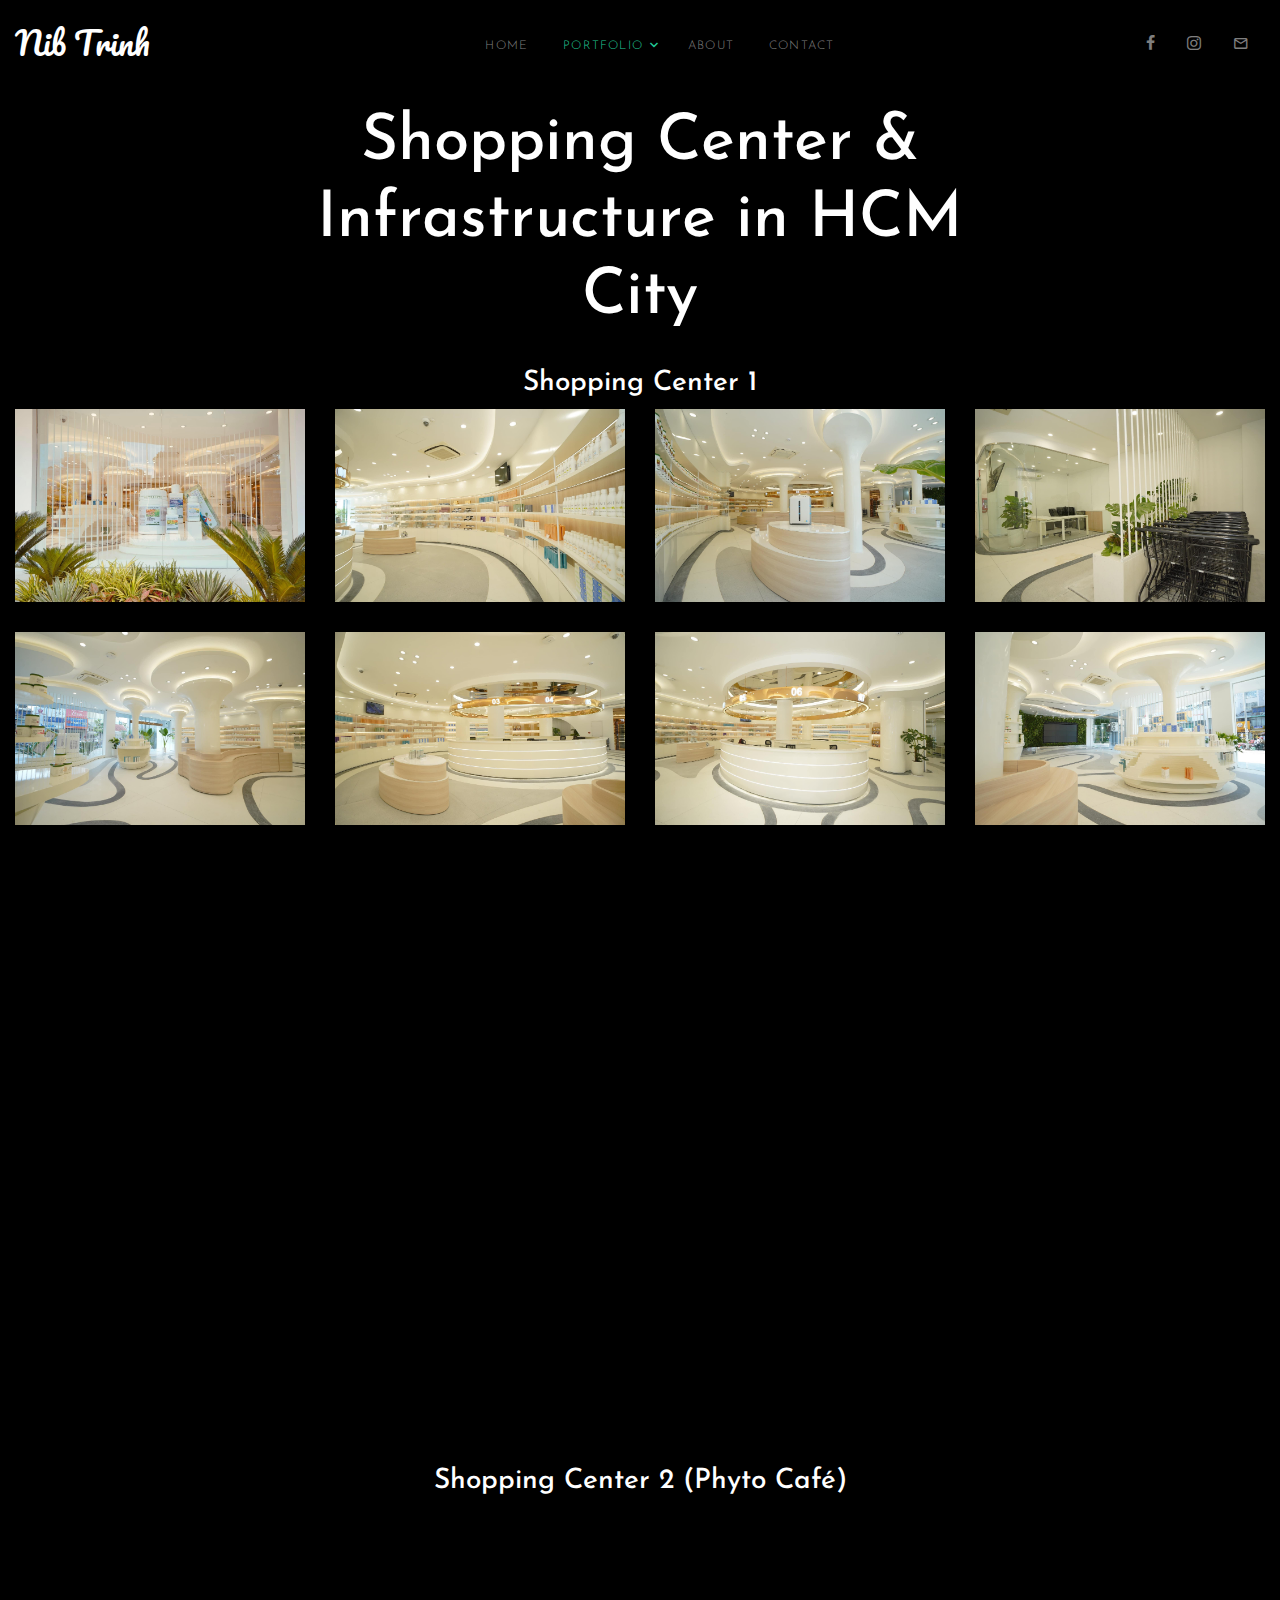
<file: scenterinfrac.html>
<!DOCTYPE html>
<html lang="en">
<head>
  <title>Nib Trinh &mdash; Welcome To My World 😍</title>
  <meta charset="utf-8">
  <meta name="viewport" content="width=device-width, initial-scale=1, shrink-to-fit=no">
  <link rel="shortcut icon" type="image/x-icon" href="images/hoho.jpg"/>

  <link href="https://fonts.googleapis.com/css2?family=Josefin+Sans:wght@400;700&family=Roboto+Mono:wght@400;700&display=swap" rel="stylesheet">
  <link href='https://fonts.googleapis.com/css?family=Pacifico' rel='stylesheet'>
  <link rel="stylesheet" href="fonts/icomoon/style.css">

  <link rel="stylesheet" href="css/bootstrap.min.css">
  <link rel="stylesheet" href="css/magnific-popup.css">
  <link rel="stylesheet" href="css/jquery-ui.css">
  <link rel="stylesheet" href="css/owl.carousel.min.css">
  <link rel="stylesheet" href="css/owl.theme.default.min.css">

  <!-- <link rel="stylesheet" href="css/lightgallery.min.css">    -->

  <link rel="stylesheet" href="css/bootstrap-datepicker.css">

  <link rel="stylesheet" href="fonts/flaticon/font/flaticon.css">

  <link rel="stylesheet" href="css/swiper.css">

  <link rel="stylesheet" href="css/aos.css">
  <link rel="stylesheet" href="css/fancybox.min.css">

  <link rel="stylesheet" href="css/style.css">

</head>
<body>

  <div class="site-wrap" id="gallery">

    <div class="site-mobile-menu">
      <div class="site-mobile-menu-header">
        <div class="site-mobile-menu-close mt-3">
          <span class="icon-close2 js-menu-toggle"></span>
        </div>
      </div>
      <div class="site-mobile-menu-body"></div>
    </div>
    



    <header class="site-navbar py-3" role="banner">

      <div class="container-fluid">
        <div class="row align-items-center">

          <div class="col-6 col-xl-2" data-aos="fade-down">
            <h1 class="mb-0"><a href="index.html" class="text-white h2 mb-0" style="font-family: 'Pacifico';">Nib Trinh</a></h1>
          </div>
          <div class="col-10 col-md-8 d-none d-xl-block" data-aos="fade-down">
            <nav class="site-navigation position-relative text-right text-lg-center" role="navigation">

              <ul class="site-menu js-clone-nav mx-auto d-none d-lg-block">
                <li><a href="index.html">Home</a></li>
                <li class="has-children active">
                  <a href="">Portfolio</a>
                  <ul class="dropdown">
                    <li><a href="scenterinfrac.html">Shopping Center & Infrastructure</a></li>
                    <li><a href="team.html">Team</a></li>
                    <li><a href="special-event.html">Special Events/Activities</a></li>
                    <li><a href="artandcel.html">Artistry & Celebs</a></li>
                    <li><a href="nuandcel.html">Nutrilite & Celebs</a></li>
                    <!-- <li class="has-children">
                      <a href="#">Sub Menu</a>
                      <ul class="dropdown">
                        <li><a href="#">Menu One</a></li>
                        <li><a href="#">Menu Two</a></li>
                        <li><a href="#">Menu Three</a></li>
                      </ul>
                    </li> -->
                  </ul>
                </li>
                <li><a href="about.html">About</a></li>
                <li><a href="contact.html">Contact</a></li>
              </ul>
            </nav>
          </div>

          <div class="col-6 col-xl-2 text-right" data-aos="fade-down">
            <div class="d-none d-xl-inline-block">
              <ul class="site-menu js-clone-nav ml-auto list-unstyled d-flex text-right mb-0" data-class="social">
                <li>
                  <a href="https://www.facebook.com/nibtrinh/" class="pl-0 pr-3"><span class="icon-facebook"></span></a>
                </li>
                <!-- <li>
                  <a href="#" class="pl-3 pr-3"><span class="icon-twitter"></span></a>
                </li> -->
                <li>
                  <a href="https://www.instagram.com/nibtrinh/" class="pl-3 pr-3"><span class="icon-instagram"></span></a>
                </li>
                <li>
                  <a href="mailto:haoquoctrinh01@gmail.com" class="pl-3 pr-3"><span class="icon-mail_outline"></span></a>
                </li>
                <!-- <li>
                  <a href="#" class="pl-3 pr-3"><span class="icon-youtube-play"></span></a>
                </li> -->
              </ul>
            </div>

            <div class="d-inline-block d-xl-none ml-md-0 mr-auto py-3" style="position: relative; top: 3px;"><a href="#" class="site-menu-toggle js-menu-toggle text-black"><span class="icon-menu h3"></span></a></div>

          </div>

        </div>
      </div>
      
    </header>



    <div class="site-section"  data-aos="fade">
      <div class="container-fluid">

        <div class="row justify-content-center">

          <div class="col-md-7">
            <div class="row mb-4">
              <div class="col-12">
                <h2 class="site-section-heading text-center">Shopping Center & Infrastructure in HCM City</h2>
              </div>
            </div>
          </div>
        </div>
        <h3 style="color: rgb(255, 255, 255); text-align: center;">Shopping Center 1</h3>
        <div class="row">
          <div class="col-sm-6 col-md-4 col-lg-3 col-xl-3 item" data-aos="fade-up">
            <a href="images/scenterinfrac/IMG_0909.JPG" class="d-block photo-item" data-fancybox="gallery">
              <img src="images/scenterinfrac/IMG_0909.JPG" alt="Image" class="img-fluid">
              <div class="photo-text-more">
                <span></span>
              </div>
            </a>
          </div>
          <div class="col-sm-6 col-md-4 col-lg-3 col-xl-3 item" data-aos="fade-up" data-aos-delay="100">
            <a href="images/scenterinfrac/IMG_0910.JPG" class="d-block photo-item" data-fancybox="gallery">
              <img src="images/scenterinfrac/IMG_0910.JPG" alt="Image" class="img-fluid">
              <div class="photo-text-more">
                <span></span>
              </div>
            </a>
          </div>
          <div class="col-sm-6 col-md-4 col-lg-3 col-xl-3 item" data-aos="fade-up" data-aos-delay="200">
            <a href="images/scenterinfrac/IMG_0911.JPG" class="d-block photo-item" data-fancybox="gallery">
              <img src="images/scenterinfrac/IMG_0911.JPG" alt="Image" class="img-fluid">
              <div class="photo-text-more">
                <span></span>
              </div>
            </a>
          </div>
          <div class="col-sm-6 col-md-4 col-lg-3 col-xl-3 item" data-aos="fade-up" data-aos-delay="300">
            <a href="images/scenterinfrac/IMG_0912.JPG" class="d-block photo-item" data-fancybox="gallery">
              <img src="images/scenterinfrac/IMG_0912.JPG" alt="Image" class="img-fluid">
              <div class="photo-text-more">
                <span></span>
              </div>
            </a>
          </div>
          <div class="col-sm-6 col-md-4 col-lg-3 col-xl-3 item" data-aos="fade-up">
            <a href="images/scenterinfrac/IMG_0913.JPG" class="d-block photo-item" data-fancybox="gallery">
              <img src="images/scenterinfrac/IMG_0913.JPG" alt="Image" class="img-fluid">
              <div class="photo-text-more">
                <span></span>
              </div>
            </a>
          </div>
          <div class="col-sm-6 col-md-4 col-lg-3 col-xl-3 item" data-aos="fade-up" data-aos-delay="100">
            <a href="images/scenterinfrac/IMG_0914.JPG" class="d-block photo-item" data-fancybox="gallery">
              <img src="images/scenterinfrac/IMG_0914.JPG" alt="Image" class="img-fluid">
              <div class="photo-text-more">
                <span></span>
              </div>
            </a>
          </div>
          <div class="col-sm-6 col-md-4 col-lg-3 col-xl-3 item" data-aos="fade-up" data-aos-delay="200">
            <a href="images/scenterinfrac/IMG_0915.JPG" class="d-block photo-item" data-fancybox="gallery">
              <img src="images/scenterinfrac/IMG_0915.JPG" alt="Image" class="img-fluid">
              <div class="photo-text-more">
                <span></span>
              </div>
            </a>
          </div>
          <div class="col-sm-6 col-md-4 col-lg-3 col-xl-3 item" data-aos="fade-up" data-aos-delay="300">
            <a href="images/scenterinfrac/IMG_0916.JPG" class="d-block photo-item" data-fancybox="gallery">
              <img src="images/scenterinfrac/IMG_0916.JPG" alt="Image" class="img-fluid">
              <div class="photo-text-more">
                <span></span>
              </div>
            </a>
          </div>
          <div class="col-sm-6 col-md-4 col-lg-3 col-xl-3 item" data-aos="fade-up">
            <a href="images/scenterinfrac/IMG_0917.JPG" class="d-block photo-item" data-fancybox="gallery">
              <img src="images/scenterinfrac/IMG_0917.JPG" alt="Image" class="img-fluid">
              <div class="photo-text-more">
                <span></span>
              </div>
            </a>
          </div>
          <div class="col-sm-6 col-md-4 col-lg-3 col-xl-3 item" data-aos="fade-up" data-aos-delay="100">
            <a href="images/scenterinfrac/IMG_0993.JPG" class="d-block photo-item" data-fancybox="gallery">
              <img src="images/scenterinfrac/IMG_0993.JPG" alt="Image" class="img-fluid">
              <div class="photo-text-more">
                <span></span>
              </div>
            </a>
          </div>
          <div class="col-sm-6 col-md-4 col-lg-3 col-xl-3 item" data-aos="fade-up" data-aos-delay="200">
            <a href="images/scenterinfrac/IMG_0995.JPG" class="d-block photo-item" data-fancybox="gallery">
              <img src="images/scenterinfrac/IMG_0995.JPG" alt="Image" class="img-fluid">
              <div class="photo-text-more">
                <span></span>
              </div>
            </a>
          </div>
          <div class="col-sm-6 col-md-4 col-lg-3 col-xl-3 item" data-aos="fade-up" data-aos-delay="300">
            <a href="images/scenterinfrac/IMG_0996.JPG" class="d-block photo-item" data-fancybox="gallery">
              <img src="images/scenterinfrac/IMG_0996.JPG" alt="Image" class="img-fluid">
              <div class="photo-text-more">
                <span></span>
              </div>
            </a>
          </div>
          <div class="col-sm-6 col-md-4 col-lg-3 col-xl-3 item" data-aos="fade-up">
            <a href="images/scenterinfrac/IMG_0994.JPG" class="d-block photo-item" data-fancybox="gallery">
              <img src="images/scenterinfrac/IMG_0994.JPG" alt="Image" class="img-fluid">
              <div class="photo-text-more">
                <span></span>
              </div>
            </a>
          </div>
          <div class="col-sm-6 col-md-4 col-lg-3 col-xl-3 item" data-aos="fade-up" data-aos-delay="100">
            <a href="images/scenterinfrac/IMG_9611.JPG" class="d-block photo-item" data-fancybox="gallery">
              <img src="images/scenterinfrac/IMG_9611.JPG" alt="Image" class="img-fluid">
              <div class="photo-text-more">
                <span></span>
              </div>
            </a>
          </div>
          <div class="col-sm-6 col-md-4 col-lg-3 col-xl-3 item" data-aos="fade-up" data-aos-delay="200">
            <a href="images/scenterinfrac/IMG_9609.JPG" class="d-block photo-item" data-fancybox="gallery">
              <img src="images/scenterinfrac/IMG_9609.JPG" alt="Image" class="img-fluid">
              <div class="photo-text-more">
                <span></span>
              </div>
            </a>
          </div>
          <!-- <div class="col-sm-6 col-md-4 col-lg-3 col-xl-3 item" data-aos="fade" data-src="images/big-images/nature_big_3.jpg" data-sub-html="<h4>Fading Light</h4><p>Lorem ipsum dolor sit amet, consectetur adipisicing elit. Quidem reiciendis, dolorum illo temporibus culpa eaque dolore rerum quod voluptate doloribus.</p>">
            <a href="#"><img src="images/nature_small_3.jpg" alt="IMage" class="img-fluid"></a>
          </div> -->
        </div>
        <h3 style="color: rgb(255, 255, 255); text-align: center;">Shopping Center 2 (Phyto Café)</h3>
        <div class="row">
          <div class="col-sm-6 col-md-4 col-lg-3 col-xl-3 item" data-aos="fade-up">
            <a href="images/scenterinfrac/331071888_1198403727449328_1052217475058983227_n.jpg" class="d-block photo-item" data-fancybox="gallery">
              <img src="images/scenterinfrac/331071888_1198403727449328_1052217475058983227_n.jpg" alt="Image" class="img-fluid">
              <div class="photo-text-more">
                <span></span>
              </div>
            </a>
          </div>
          <div class="col-sm-6 col-md-4 col-lg-3 col-xl-3 item" data-aos="fade-up" data-aos-delay="100">
            <a href="images/scenterinfrac/331101868_673630101182061_6537654713706786530_n.jpg" class="d-block photo-item" data-fancybox="gallery">
              <img src="images/scenterinfrac/331101868_673630101182061_6537654713706786530_n.jpg" alt="Image" class="img-fluid">
              <div class="photo-text-more">
                <span></span>
              </div>
            </a>
          </div>
          <div class="col-sm-6 col-md-4 col-lg-3 col-xl-3 item" data-aos="fade-up" data-aos-delay="200">
            <a href="images/scenterinfrac/331110267_1338405270418837_9790185512885220_n.jpg" class="d-block photo-item" data-fancybox="gallery">
              <img src="images/scenterinfrac/331110267_1338405270418837_9790185512885220_n.jpg" alt="Image" class="img-fluid">
              <div class="photo-text-more">
                <span></span>
              </div>
            </a>
          </div>
          <div class="col-sm-6 col-md-4 col-lg-3 col-xl-3 item" data-aos="fade-up" data-aos-delay="300">
            <a href="images/scenterinfrac/331136802_3204666559846355_8252221964492541042_n.jpg" class="d-block photo-item" data-fancybox="gallery">
              <img src="images/scenterinfrac/331136802_3204666559846355_8252221964492541042_n.jpg" alt="Image" class="img-fluid">
              <div class="photo-text-more">
                <span></span>
              </div>
            </a>
          </div>
          <div class="col-sm-6 col-md-4 col-lg-3 col-xl-3 item" data-aos="fade-up">
            <a href="images/scenterinfrac/331139733_2439844866168870_5458704062856768101_n.jpg" class="d-block photo-item" data-fancybox="gallery">
              <img src="images/scenterinfrac/331139733_2439844866168870_5458704062856768101_n.jpg" alt="Image" class="img-fluid">
              <div class="photo-text-more">
                <span></span>
              </div>
            </a>
          </div>
          <div class="col-sm-6 col-md-4 col-lg-3 col-xl-3 item" data-aos="fade-up" data-aos-delay="100">
            <a href="images/scenterinfrac/331239841_739466014419387_5222156294741016525_n.jpg" class="d-block photo-item" data-fancybox="gallery">
              <img src="images/scenterinfrac/331239841_739466014419387_5222156294741016525_n.jpg" alt="Image" class="img-fluid">
              <div class="photo-text-more">
                <span></span>
              </div>
            </a>
          </div>
          <div class="col-sm-6 col-md-4 col-lg-3 col-xl-3 item" data-aos="fade-up" data-aos-delay="200">
            <a href="images/scenterinfrac/331246102_1380956886041305_2749621304621468174_n.jpg" class="d-block photo-item" data-fancybox="gallery">
              <img src="images/scenterinfrac/331246102_1380956886041305_2749621304621468174_n.jpg" alt="Image" class="img-fluid">
              <div class="photo-text-more">
                <span></span>
              </div>
            </a>
          </div>
          <div class="col-sm-6 col-md-4 col-lg-3 col-xl-3 item" data-aos="fade-up" data-aos-delay="300">
            <a href="images/scenterinfrac/331389495_513949450665427_9218419743460029117_n.jpg" class="d-block photo-item" data-fancybox="gallery">
              <img src="images/scenterinfrac/331389495_513949450665427_9218419743460029117_n.jpg" alt="Image" class="img-fluid">
              <div class="photo-text-more">
                <span></span>
              </div>
            </a>
          </div>
          <div class="col-sm-6 col-md-4 col-lg-3 col-xl-3 item" data-aos="fade-up">
            <a href="images/scenterinfrac/331490134_672172834665720_7676593233003977895_n.jpg" class="d-block photo-item" data-fancybox="gallery">
              <img src="images/scenterinfrac/331490134_672172834665720_7676593233003977895_n.jpg" alt="Image" class="img-fluid">
              <div class="photo-text-more">
                <span></span>
              </div>
            </a>
          </div>
          <div class="col-sm-6 col-md-4 col-lg-3 col-xl-3 item" data-aos="fade-up" data-aos-delay="100">
            <a href="images/scenterinfrac/331598299_1808145676220743_72124910881544321_n.jpg" class="d-block photo-item" data-fancybox="gallery">
              <img src="images/scenterinfrac/331598299_1808145676220743_72124910881544321_n.jpg" alt="Image" class="img-fluid">
              <div class="photo-text-more">
                <span></span>
              </div>
            </a>
          </div>
          <div class="col-sm-6 col-md-4 col-lg-3 col-xl-3 item" data-aos="fade-up" data-aos-delay="200">
            <a href="images/scenterinfrac/331604113_2197448613976704_3322445445631592526_n.jpg" class="d-block photo-item" data-fancybox="gallery">
              <img src="images/scenterinfrac/331604113_2197448613976704_3322445445631592526_n.jpg" alt="Image" class="img-fluid">
              <div class="photo-text-more">
                <span></span>
              </div>
            </a>
          </div>
        </div>
      </div>
    </div>

    <div class="footer py-4">
      <div class="container-fluid text-center">
        <!-- <p>
          Copyright &copy;<script data-cfasync="false" src="/cdn-cgi/scripts/5c5dd728/cloudflare-static/email-decode.min.js"></script><script>document.write(new Date().getFullYear());</script> All rights reserved | This template is made with <i class="icon-heart-o" aria-hidden="true"></i> by <a href="https://colorlib.com" target="_blank" >Colorlib</a>
        </p> -->
        <p>
          @NibTrinh
        </p>
      </div>
    </div>

    

    
    
  </div>

  <script src="js/jquery-3.3.1.min.js"></script>
  <script src="js/jquery-migrate-3.0.1.min.js"></script>
  <script src="js/jquery-ui.js"></script>
  <script src="js/popper.min.js"></script>
  <script src="js/bootstrap.min.js"></script>
  <script src="js/owl.carousel.min.js"></script>
  <script src="js/jquery.stellar.min.js"></script>
  <script src="js/jquery.countdown.min.js"></script>
  <script src="js/jquery.magnific-popup.min.js"></script>
  <script src="js/bootstrap-datepicker.min.js"></script>
  <script src="js/swiper.min.js"></script>
  <script src="js/aos.js"></script>

  <script src="js/picturefill.min.js"></script>
  <!-- <script src="js/lightgallery-all.min.js"></script> -->
  <script src="js/jquery.mousewheel.min.js"></script>

  <script src="js/jquery.fancybox.min.js"></script>

  <script src="js/main.js"></script>
  
  <script>
    $(document).ready(function(){
      $('#gallery').bind('contextmenu',function() { return false; });
    });
  </script>

</body>
</html>
</file>
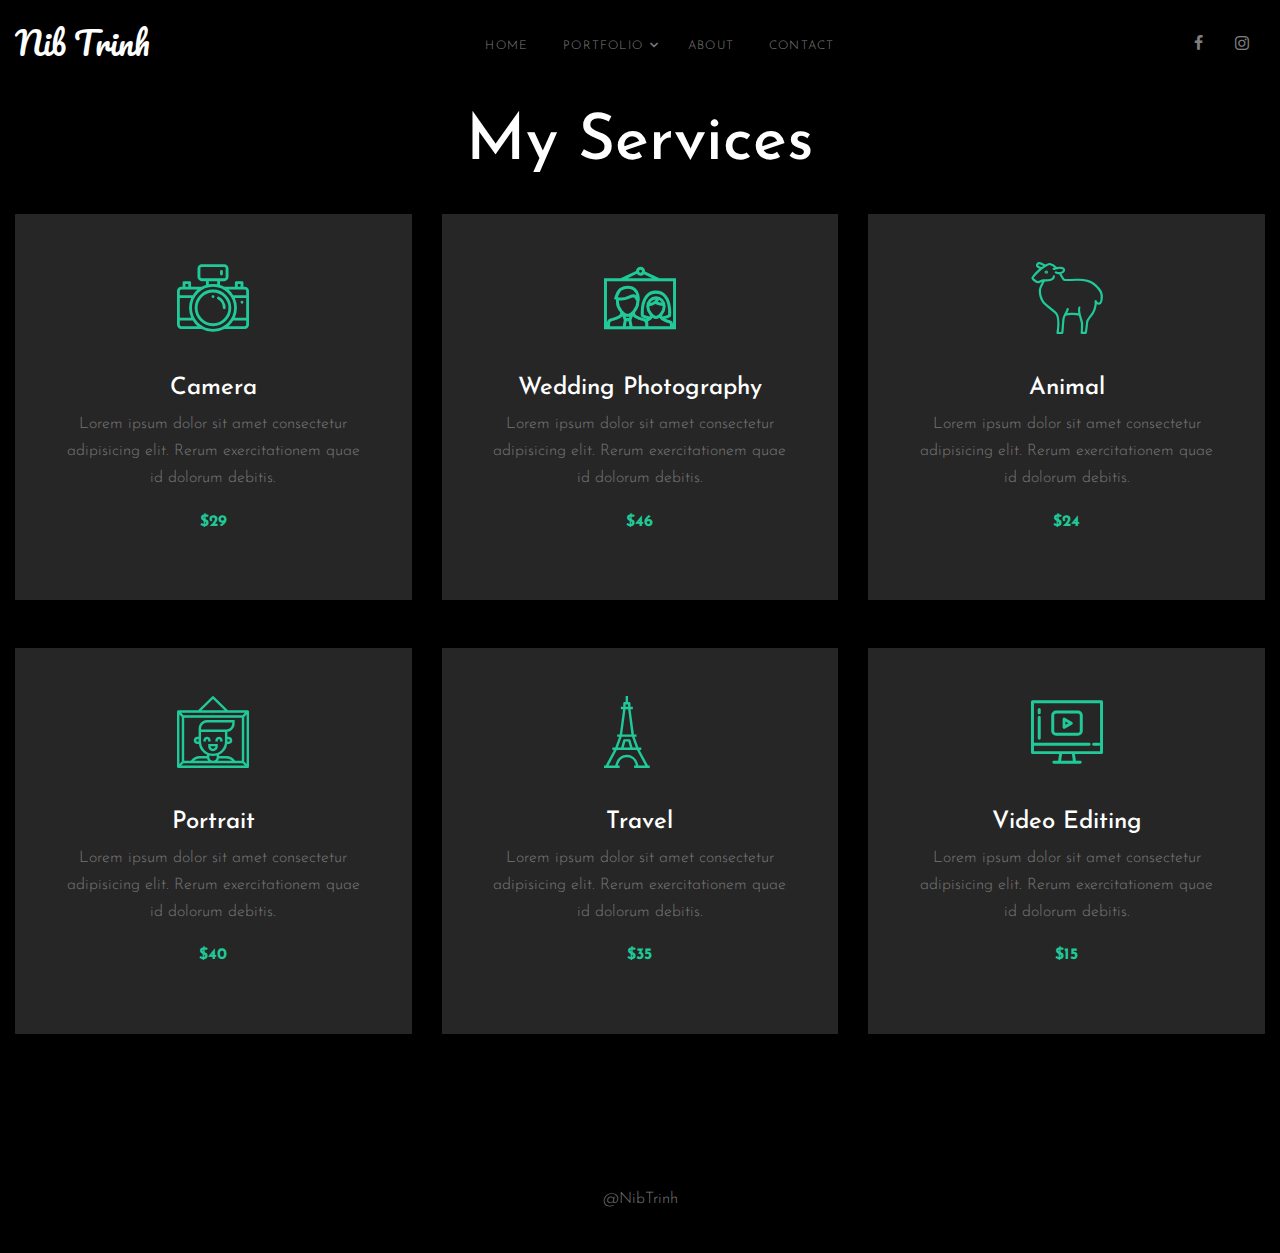
<file: services.html>
<!DOCTYPE html>
<html lang="en">
<head>
  <title>Nib Trinh &mdash; Welcome To My World 😍</title>
  <meta charset="utf-8">
  <meta name="viewport" content="width=device-width, initial-scale=1, shrink-to-fit=no">
  <link rel="shortcut icon" type="image/x-icon" href="images/hoho.jpg"/>

  <link href="https://fonts.googleapis.com/css2?family=Josefin+Sans:wght@400;700&family=Roboto+Mono:wght@400;700&display=swap" rel="stylesheet">
  <link href='https://fonts.googleapis.com/css?family=Pacifico' rel='stylesheet'>
  <link rel="stylesheet" href="fonts/icomoon/style.css">

  <link rel="stylesheet" href="css/bootstrap.min.css">
  <link rel="stylesheet" href="css/magnific-popup.css">
  <link rel="stylesheet" href="css/jquery-ui.css">
  <link rel="stylesheet" href="css/owl.carousel.min.css">
  <link rel="stylesheet" href="css/owl.theme.default.min.css">

  <link rel="stylesheet" href="css/lightgallery.min.css">    

  <link rel="stylesheet" href="css/bootstrap-datepicker.css">

  <link rel="stylesheet" href="fonts/flaticon/font/flaticon.css">

  <link rel="stylesheet" href="css/swiper.css">

  <link rel="stylesheet" href="css/aos.css">

  <link rel="stylesheet" href="css/style.css">

</head>
<body>

  <div class="site-wrap">

    <div class="site-mobile-menu">
      <div class="site-mobile-menu-header">
        <div class="site-mobile-menu-close mt-3">
          <span class="icon-close2 js-menu-toggle"></span>
        </div>
      </div>
      <div class="site-mobile-menu-body"></div>
    </div>
    



    <header class="site-navbar py-3" role="banner">

      <div class="container-fluid">
        <div class="row align-items-center">

          <div class="col-6 col-xl-2" data-aos="fade-down">
            <h1 class="mb-0"><a href="index.html" class="text-white h2 mb-0" style="font-family: Pacifico;">Nib Trinh</a></h1>
          </div>
          <div class="col-10 col-md-8 d-none d-xl-block" data-aos="fade-down">
            <nav class="site-navigation position-relative text-right text-lg-center" role="navigation">

              <ul class="site-menu js-clone-nav mx-auto d-none d-lg-block">
                <li><a href="index.html">Home</a></li>
                <li class="has-children">
                  <a href="">Portfolio</a>
                  <ul class="dropdown">
                    <li><a href="scenterinfrac.html">Shopping Center & Infrastructure</a></li>
                    <li><a href="team.html">Team</a></li>
                    <li><a href="special-event.html">Special Events</a></li>
                    <li><a href="#">Architecture</a></li>
                    <li><a href="#">Animals</a></li>
                    <li><a href="#">Sports</a></li>
                    <li><a href="#">Travel</a></li>
                    <li class="has-children">
                      <a href="#">Sub Menu</a>
                      <ul class="dropdown">
                        <li><a href="#">Menu One</a></li>
                        <li><a href="#">Menu Two</a></li>
                        <li><a href="#">Menu Three</a></li>
                      </ul>
                    </li>
                  </ul>
                </li>
                <li><a href="about.html">About</a></li>
                <li><a href="contact.html">Contact</a></li>
              </ul>
            </nav>
          </div>

          <div class="col-6 col-xl-2 text-right" data-aos="fade-down">
            <div class="d-none d-xl-inline-block">
              <ul class="site-menu js-clone-nav ml-auto list-unstyled d-flex text-right mb-0" data-class="social">
                <li>
                  <a href="https://www.facebook.com/nibtrinh/" class="pl-0 pr-3"><span class="icon-facebook"></span></a>
                </li>
                <!-- <li>
                  <a href="#" class="pl-3 pr-3"><span class="icon-twitter"></span></a>
                </li> -->
                <li>
                  <a href="https://www.instagram.com/nibtrinh/" class="pl-3 pr-3"><span class="icon-instagram"></span></a>
                </li>
                <!-- <li>
                  <a href="#" class="pl-3 pr-3"><span class="icon-youtube-play"></span></a>
                </li> -->
              </ul>
            </div>

            <div class="d-inline-block d-xl-none ml-md-0 mr-auto py-3" style="position: relative; top: 3px;"><a href="#" class="site-menu-toggle js-menu-toggle text-black"><span class="icon-menu h3"></span></a></div>

          </div>

        </div>
      </div>
      
    </header>



    <div class="site-section"  data-aos="fade">
      <div class="container-fluid">

        <div class="row justify-content-center">

          <div class="col-md-7">
            <div class="row mb-4">
              <div class="col-12 ">
                <h2 class="site-section-heading text-center">My Services</h2>
              </div>
            </div>
          </div>

        </div>
        
        <div class="row">
          <div class="col-md-6 col-lg-6 col-xl-4 text-center mb-5 mb-lg-5">
            <div class="h-100 p-4 p-lg-5 site-block-feature-7">
              <span class="icon flaticon-camera display-3 text-primary mb-4 d-block"></span>
              <h3 class="text-white h4">Camera</h3>
              <p>Lorem ipsum dolor sit amet consectetur adipisicing elit. Rerum exercitationem quae id dolorum debitis.</p>
              <p><strong class="font-weight-bold text-primary">$29</strong></p>
            </div>
          </div>
          <div class="col-md-6 col-lg-6 col-xl-4 text-center mb-5 mb-lg-5">
            <div class="h-100 p-4 p-lg-5 site-block-feature-7">
              <span class="icon flaticon-picture display-3 text-primary mb-4 d-block"></span>
              <h3 class="text-white h4">Wedding Photography</h3>
              <p>Lorem ipsum dolor sit amet consectetur adipisicing elit. Rerum exercitationem quae id dolorum debitis.</p>
              <p><strong class="font-weight-bold text-primary">$46</strong></p>
            </div>
          </div>
          <div class="col-md-6 col-lg-6 col-xl-4 text-center mb-5 mb-lg-5">
            <div class="h-100 p-4 p-lg-5 site-block-feature-7">
              <span class="icon flaticon-sheep display-3 text-primary mb-4 d-block"></span>
              <h3 class="text-white h4">Animal</h3>
              <p>Lorem ipsum dolor sit amet consectetur adipisicing elit. Rerum exercitationem quae id dolorum debitis.</p>
              <p><strong class="font-weight-bold text-primary">$24</strong></p>
            </div>
          </div>

          <div class="col-md-6 col-lg-6 col-xl-4 text-center mb-5 mb-lg-5">
            <div class="h-100 p-4 p-lg-5 site-block-feature-7">
              <span class="icon flaticon-frame display-3 text-primary mb-4 d-block"></span>
              <h3 class="text-white h4">Portrait</h3>
              <p>Lorem ipsum dolor sit amet consectetur adipisicing elit. Rerum exercitationem quae id dolorum debitis.</p>
              <p><strong class="font-weight-bold text-primary">$40</strong></p>
            </div>
          </div>
          <div class="col-md-6 col-lg-6 col-xl-4 text-center mb-5 mb-lg-5">
            <div class="h-100 p-4 p-lg-5 site-block-feature-7">
              <span class="icon flaticon-eiffel-tower display-3 text-primary mb-4 d-block"></span>
              <h3 class="text-white h4">Travel</h3>
              <p>Lorem ipsum dolor sit amet consectetur adipisicing elit. Rerum exercitationem quae id dolorum debitis.</p>
              <p><strong class="font-weight-bold text-primary">$35</strong></p>
            </div>
          </div>
          <div class="col-md-6 col-lg-6 col-xl-4 text-center mb-5 mb-lg-5">
            <div class="h-100 p-4 p-lg-5 site-block-feature-7">
              <span class="icon flaticon-video-play display-3 text-primary mb-4 d-block"></span>
              <h3 class="text-white h4">Video Editing</h3>
              <p>Lorem ipsum dolor sit amet consectetur adipisicing elit. Rerum exercitationem quae id dolorum debitis.</p>
              <p><strong class="font-weight-bold text-primary">$15</strong></p>
            </div>
          </div>

        </div>
      </div>
    </div>

    <div class="footer py-4">
      <div class="container-fluid text-center">
        <!-- <p>
          Copyright &copy;<script data-cfasync="false" src="/cdn-cgi/scripts/5c5dd728/cloudflare-static/email-decode.min.js"></script><script>document.write(new Date().getFullYear());</script> All rights reserved | This template is made with <i class="icon-heart-o" aria-hidden="true"></i> by <a href="https://colorlib.com" target="_blank" >Colorlib</a>
        </p> -->
        <p>
          @NibTrinh
        </p>
      </div>
    </div>

    

    
    
  </div>

  <script src="js/jquery-3.3.1.min.js"></script>
  <script src="js/jquery-migrate-3.0.1.min.js"></script>
  <script src="js/jquery-ui.js"></script>
  <script src="js/popper.min.js"></script>
  <script src="js/bootstrap.min.js"></script>
  <script src="js/owl.carousel.min.js"></script>
  <script src="js/jquery.stellar.min.js"></script>
  <script src="js/jquery.countdown.min.js"></script>
  <script src="js/jquery.magnific-popup.min.js"></script>
  <script src="js/bootstrap-datepicker.min.js"></script>
  <script src="js/swiper.min.js"></script>
  <script src="js/aos.js"></script>

  <script src="js/picturefill.min.js"></script>
  <script src="js/lightgallery-all.min.js"></script>
  <script src="js/jquery.mousewheel.min.js"></script>

  <script src="js/main.js"></script>
  
  <script>
    $(document).ready(function(){
      $('#lightgallery').lightGallery();
    });
  </script>

</body>
</html>
</file>
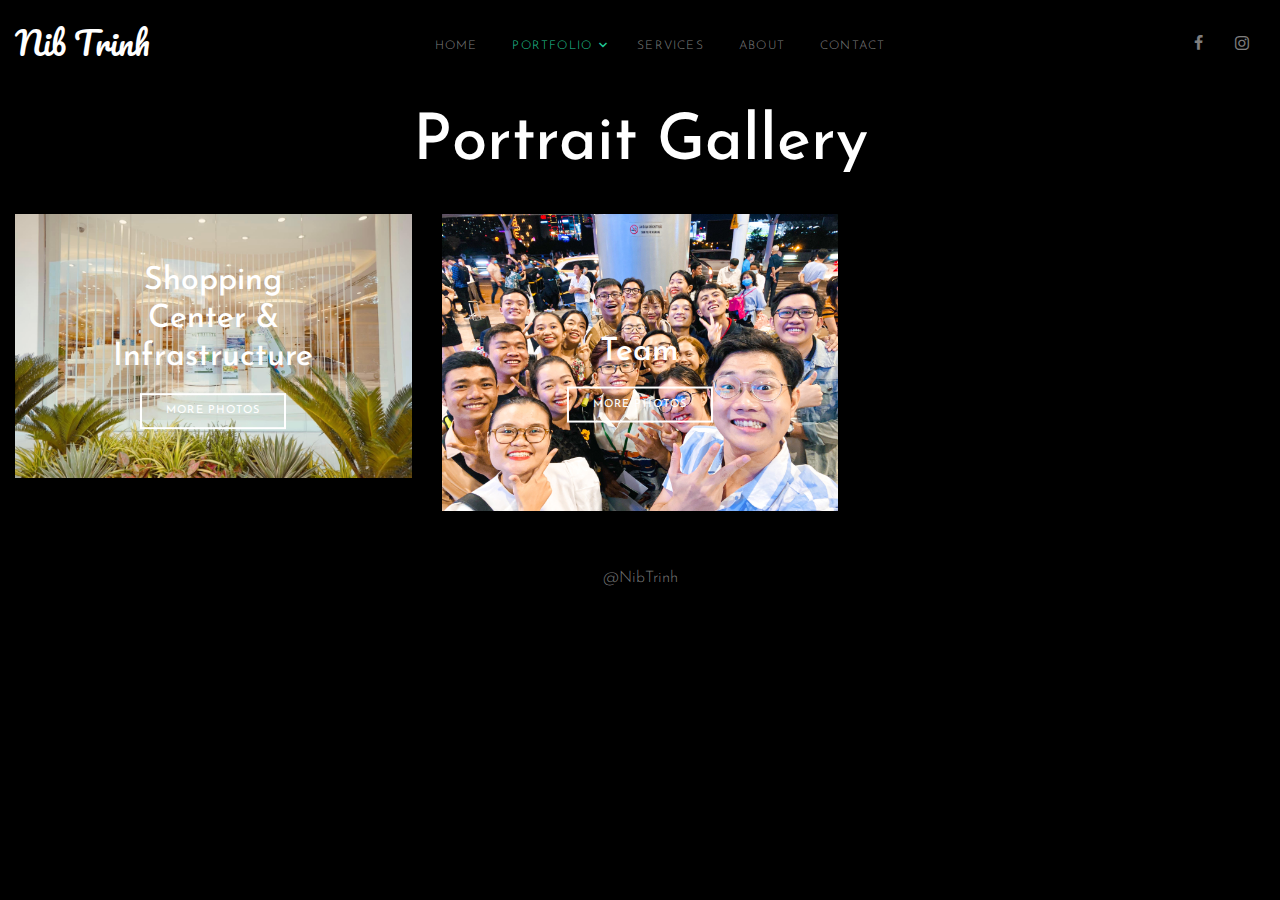
<file: single.html>
<!DOCTYPE html>
<html lang="en">
<head>
  <title>Nib Trinh &mdash; Welcome To My World 😍</title>
  <meta charset="utf-8">
  <meta name="viewport" content="width=device-width, initial-scale=1, shrink-to-fit=no">
  <link rel="shortcut icon" type="image/x-icon" href="images/hoho.jpg"/>

  <link href="https://fonts.googleapis.com/css2?family=Josefin+Sans:wght@400;700&family=Roboto+Mono:wght@400;700&display=swap" rel="stylesheet">
  <link href='https://fonts.googleapis.com/css?family=Pacifico' rel='stylesheet'>
  <link rel="stylesheet" href="fonts/icomoon/style.css">

  <link rel="stylesheet" href="css/bootstrap.min.css">
  <link rel="stylesheet" href="css/magnific-popup.css">
  <link rel="stylesheet" href="css/jquery-ui.css">
  <link rel="stylesheet" href="css/owl.carousel.min.css">
  <link rel="stylesheet" href="css/owl.theme.default.min.css">

  <!-- <link rel="stylesheet" href="css/lightgallery.min.css">    -->

  <link rel="stylesheet" href="css/bootstrap-datepicker.css">

  <link rel="stylesheet" href="fonts/flaticon/font/flaticon.css">

  <link rel="stylesheet" href="css/swiper.css">

  <link rel="stylesheet" href="css/aos.css">
  <link rel="stylesheet" href="css/fancybox.min.css">

  <link rel="stylesheet" href="css/style.css">

</head>
<body>

  <div class="site-wrap">

    <div class="site-mobile-menu">
      <div class="site-mobile-menu-header">
        <div class="site-mobile-menu-close mt-3">
          <span class="icon-close2 js-menu-toggle"></span>
        </div>
      </div>
      <div class="site-mobile-menu-body"></div>
    </div>
    



    <header class="site-navbar py-3" role="banner">

      <div class="container-fluid">
        <div class="row align-items-center">

          <div class="col-6 col-xl-2" data-aos="fade-down">
            <h1 class="mb-0"><a href="index.html" class="text-white h2 mb-0" style="font-family: 'Pacifico';">Nib Trinh</a></h1>
          </div>
          <div class="col-10 col-md-8 d-none d-xl-block" data-aos="fade-down">
            <nav class="site-navigation position-relative text-right text-lg-center" role="navigation">

              <ul class="site-menu js-clone-nav mx-auto d-none d-lg-block">
                <li><a href="index.html">Home</a></li>
                <li class="has-children active">
                  <a href="">Portfolio</a>
                  <ul class="dropdown">
                    <li><a href="scenterinfrac.html">Shopping Center & Infrastructure</a></li>
                    <li><a href="team.html">Team</a></li>
                    <li><a href="special-event.html">Special Events</a></li>
                    <li><a href="#">Architecture</a></li>
                    <li><a href="#">Animals</a></li>
                    <li><a href="#">Sports</a></li>
                    <li><a href="#">Travel</a></li>
                    <li class="has-children">
                      <a href="#">Sub Menu</a>
                      <ul class="dropdown">
                        <li><a href="#">Menu One</a></li>
                        <li><a href="#">Menu Two</a></li>
                        <li><a href="#">Menu Three</a></li>
                      </ul>
                    </li>
                  </ul>
                </li>
                <li><a href="services.html">Services</a></li>
                <li><a href="about.html">About</a></li>
                <li><a href="contact.html">Contact</a></li>
              </ul>
            </nav>
          </div>

          <div class="col-6 col-xl-2 text-right" data-aos="fade-down">
            <div class="d-none d-xl-inline-block">
              <ul class="site-menu js-clone-nav ml-auto list-unstyled d-flex text-right mb-0" data-class="social">
                <li>
                  <a href="https://www.facebook.com/nibtrinh/" class="pl-0 pr-3"><span class="icon-facebook"></span></a>
                </li>
                <!-- <li>
                  <a href="#" class="pl-3 pr-3"><span class="icon-twitter"></span></a>
                </li> -->
                <li>
                  <a href="https://www.instagram.com/nibtrinh/" class="pl-3 pr-3"><span class="icon-instagram"></span></a>
                </li>
                <!-- <li>
                  <a href="#" class="pl-3 pr-3"><span class="icon-youtube-play"></span></a>
                </li> -->
              </ul>
            </div>

            <div class="d-inline-block d-xl-none ml-md-0 mr-auto py-3" style="position: relative; top: 3px;"><a href="#" class="site-menu-toggle js-menu-toggle text-black"><span class="icon-menu h3"></span></a></div>

          </div>

        </div>
      </div>
      
    </header>



    <div class="site-section"  data-aos="fade">
      <div class="container-fluid">

        <div class="row justify-content-center">

          <div class="col-md-7">
            <div class="row mb-4">
              <div class="col-12">
                <h2 class="site-section-heading text-center">Portrait Gallery</h2>
              </div>
            </div>
          </div>

        </div>
        <div class="row">
          <div class="col-lg-4">
            <div class="image-wrap-2" data-aos="fade">
              <div class="image-info">
                <h2 class="mb-3">Shopping Center & Infrastructure</h2>
                <a href="scenterinfrac.html" class="btn btn-outline-white py-2 px-4">More Photos</a>
              </div>
              <img src="images/scenterinfrac/IMG_0909.JPG" alt="Image" class="img-fluid">
            </div>
  
          </div>
          <div class="col-lg-4">
            <div class="image-wrap-2">
              <div class="image-info">
                <h2 class="mb-3">Team</h2>
                <a href="team.html" class="btn btn-outline-white py-2 px-4">More Photos</a>
              </div>
              <img src="images/team/IMG_9674.jpg" alt="Image" class="img-fluid">
            </div>
          </div>
        </div>

    <div class="footer py-4">
      <div class="container-fluid text-center">
        <!-- <p>
          Copyright &copy;<script data-cfasync="false" src="/cdn-cgi/scripts/5c5dd728/cloudflare-static/email-decode.min.js"></script><script>document.write(new Date().getFullYear());</script> All rights reserved | This template is made with <i class="icon-heart-o" aria-hidden="true"></i> by <a href="https://colorlib.com" target="_blank" >Colorlib</a>
        </p> -->
        <p>
          @NibTrinh
        </p>
      </div>
    </div>

    

    
    
  </div>

  <script src="js/jquery-3.3.1.min.js"></script>
  <script src="js/jquery-migrate-3.0.1.min.js"></script>
  <script src="js/jquery-ui.js"></script>
  <script src="js/popper.min.js"></script>
  <script src="js/bootstrap.min.js"></script>
  <script src="js/owl.carousel.min.js"></script>
  <script src="js/jquery.stellar.min.js"></script>
  <script src="js/jquery.countdown.min.js"></script>
  <script src="js/jquery.magnific-popup.min.js"></script>
  <script src="js/bootstrap-datepicker.min.js"></script>
  <script src="js/swiper.min.js"></script>
  <script src="js/aos.js"></script>

  <script src="js/picturefill.min.js"></script>
  <!-- <script src="js/lightgallery-all.min.js"></script> -->
  <script src="js/jquery.mousewheel.min.js"></script>

  <script src="js/jquery.fancybox.min.js"></script>

  <script src="js/main.js"></script>
  
  <!-- <script>
    $(document).ready(function(){
      $('#lightgallery').lightGallery();
    });
  </script> -->

</body>
</html>
</file>
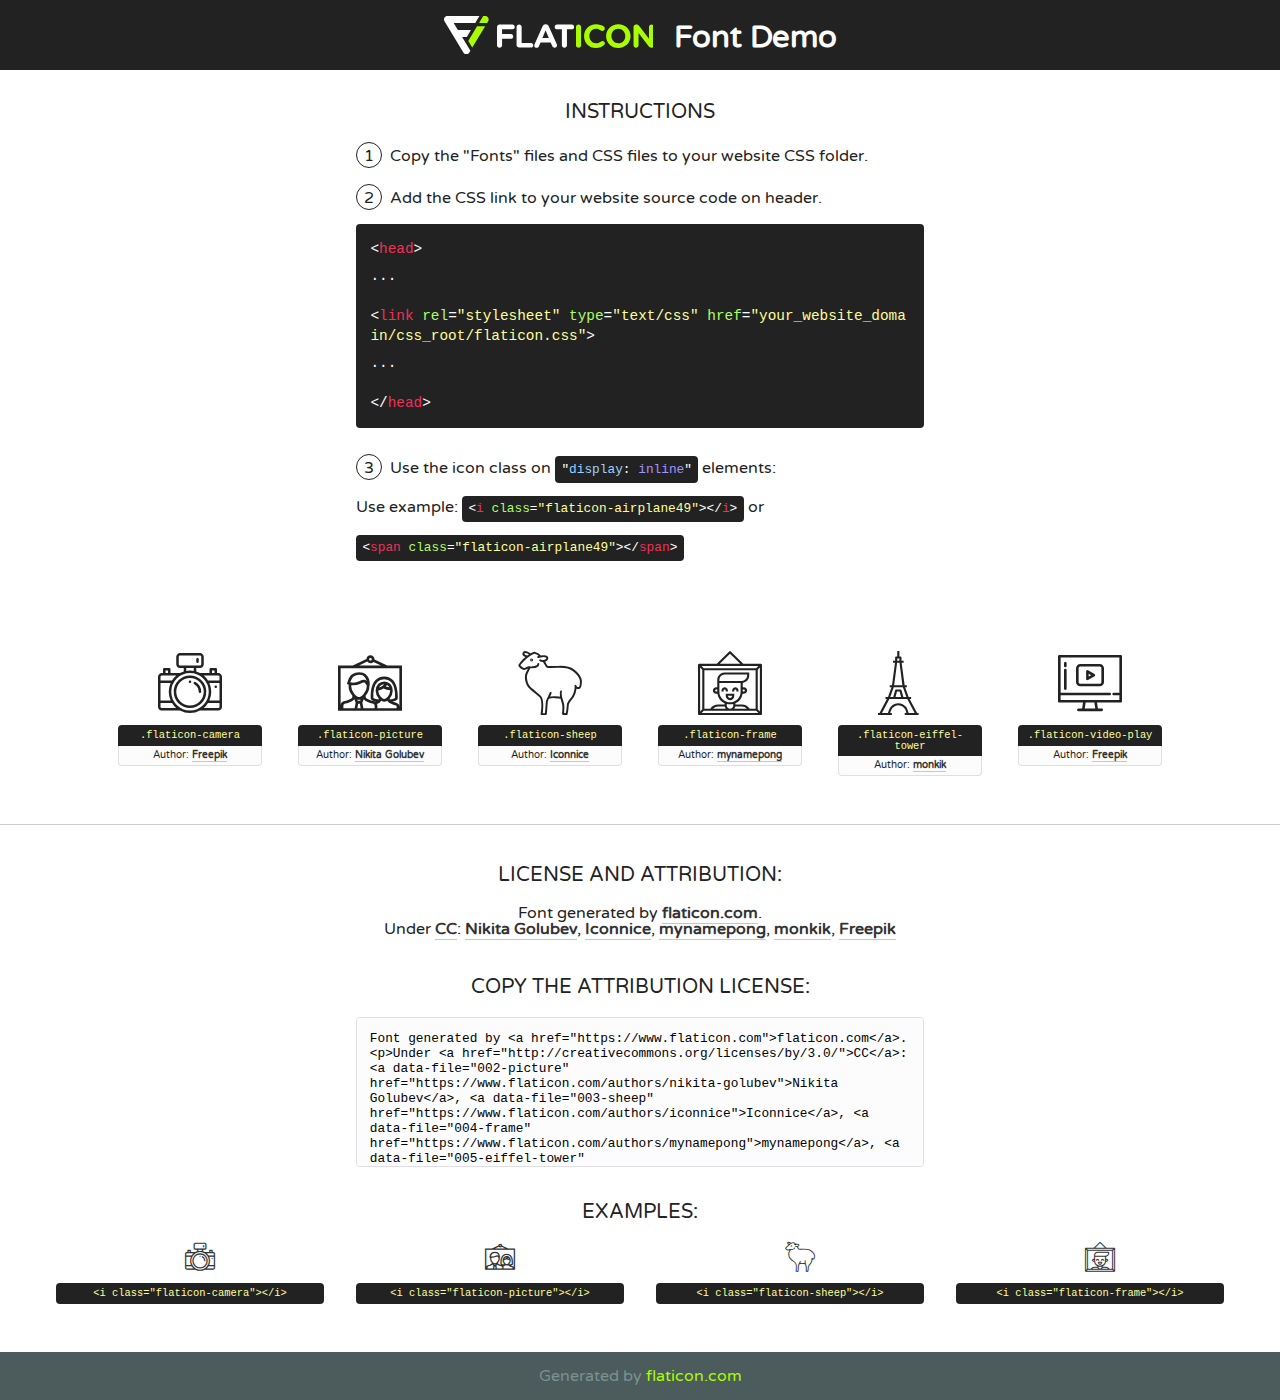
<file: fonts/flaticon/font/flaticon.html>
<!DOCTYPE html>
<!--
  Flaticon icon font: Flaticon
  Creation date: 07/12/2018 03:18
-->
<html>
<!DOCTYPE html>
<html>

<head>
    <title>Flaticon WebFont</title>
    <link href="http://fonts.googleapis.com/css?family=Varela+Round" rel="stylesheet" type="text/css" />
    <link rel="stylesheet" type="text/css" href="flaticon.css">
    <meta charset="UTF-8">
    <style>
    html, body, div, span, applet, object, iframe,
    h1, h2, h3, h4, h5, h6, p, blockquote, pre,
    a, abbr, acronym, address, big, cite, code,
    del, dfn, em, img, ins, kbd, q, s, samp,
    small, strike, strong, sub, sup, tt, var,
    b, u, i, center,
    dl, dt, dd, ol, ul, li,
    fieldset, form, label, legend,
    table, caption, tbody, tfoot, thead, tr, th, td,
    article, aside, canvas, details, embed, 
    figure, figcaption, footer, header, hgroup, 
    menu, nav, output, ruby, section, summary,
    time, mark, audio, video {
        margin: 0;
        padding: 0;
        border: 0;
        font-size: 100%;
        font: inherit;
        vertical-align: baseline;
    }
    /* HTML5 display-role reset for older browsers */
    article, aside, details, figcaption, figure, 
    footer, header, hgroup, menu, nav, section {
        display: block;
    }
    body {
        line-height: 1;
    }
    ol, ul {
        list-style: none;
    }
    blockquote, q {
        quotes: none;
    }
    blockquote:before, blockquote:after,
    q:before, q:after {
        content: '';
        content: none;
    }
    table {
        border-collapse: collapse;
        border-spacing: 0;
    }
    body {
        font-family: 'Varela Round', Helvetica, Arial, sans-serif;
        font-size: 16px;
        color: #222;
    }
    a {
        color: #333;
        border-bottom: 1px solid #a9fd00;
        font-weight: bold;
        text-decoration: none;
    }
    * {
        -moz-box-sizing: border-box;
        -webkit-box-sizing: border-box;
        box-sizing: border-box;
        margin: 0;
        padding: 0;
    }
    [class^="flaticon-"]:before, [class*=" flaticon-"]:before, [class^="flaticon-"]:after, [class*=" flaticon-"]:after {
        font-family: Flaticon;
        font-size: 30px;
        font-style: normal;
        margin-left: 20px;
        color: #333;
    }
    .wrapper {
        max-width: 600px;
        margin: auto;
        padding: 0 1em;
    }
    .title {
        font-size: 1.25em;
        text-align: center;
        margin-bottom: 1em;
        text-transform: uppercase;
    }
    header {
        text-align: center;
        background-color: #222;
        color: #fff;
        padding: 1em;
    }
    header .logo {
        width: 210px;
        height: 38px;
        display: inline-block;
        vertical-align: middle;
        margin-right: 1em;
        border: none;
    }
    header strong {
        font-size: 1.95em;
        font-weight: bold;
        vertical-align: middle;
        margin-top: 5px;
        display: inline-block;
    }
    .demo {
        margin: 2em auto;
        line-height: 1.25em;
    }
    .demo ul li {
        margin-bottom: 1em;
    }
    .demo ul li .num {
        color: #222;
        border-radius: 20px;
        display: inline-block;
        width: 26px;
        padding: 3px;
        height: 26px;
        text-align: center;
        margin-right: 0.5em;
        border: 1px solid #222;
    }
    .demo ul li code {
        background-color: #222;
        border-radius: 4px;
        padding: 0.25em 0.5em;
        display: inline-block;
        color: #fff;
        font-family: Consolas,Monaco,Lucida Console,Liberation Mono,DejaVu Sans Mono,Bitstream Vera Sans Mono,Courier New, monospace;
        font-weight: lighter;
        margin-top: 1em;
        font-size: 0.8em;
        word-break: break-all;
    }
    .demo ul li code.big {
        padding: 1em;
        font-size: 0.9em;
    }
    .demo ul li code .red {
        color: #EF3159;
    }
    .demo ul li code .green {
        color: #ACFF65;
    }
    .demo ul li code .yellow {
        color: #FFFF99;
    }
    .demo ul li code .blue {
        color: #99D3FF;
    }
    .demo ul li code .purple {
        color: #A295FF;
    }
    .demo ul li code .dots {
        margin-top: 0.5em;
        display: block;
    }
    #glyphs {
        border-bottom: 1px solid #ccc;
        padding: 2em 0;
        text-align: center;
    }
    .glyph {
        display: inline-block;
        width: 9em;
        margin: 1em;
        text-align: center;
        vertical-align: top;
        background: #FFF;
    }
    .glyph .glyph-icon {
        padding: 10px;
        display: block;
        font-family:"Flaticon";
        font-size: 64px;
        line-height: 1;
    }
    .glyph .glyph-icon:before {
        font-size: 64px;
        color: #222;
        margin-left: 0;
    }
    .class-name {
        font-size: 0.65em;
        background-color: #222;
        color: #fff;
        border-radius: 4px 4px 0 0;
        padding: 0.5em;
        color: #FFFF99;
        font-family: Consolas,Monaco,Lucida Console,Liberation Mono,DejaVu Sans Mono,Bitstream Vera Sans Mono,Courier New, monospace;
    }
    .author-name {
        font-size: 0.6em;
        background-color: #fcfcfd;
        border: 1px solid #DEDEE4;
        border-top: 0;
        border-radius: 0 0 4px 4px;
        padding: 0.5em;
    }
    .class-name:last-child {
        font-size: 10px;
        color:#888;
    }
    .class-name:last-child a {
        font-size: 10px;
        color:#555;
    }
    .class-name:last-child a:hover {
        color:#a9fd00;
    }
    .glyph > input {
        display: block;
        width: 100px;
        margin: 5px auto;
        text-align: center;
        font-size: 12px;
        cursor: text;
    }
    .glyph > input.icon-input {
        font-family:"Flaticon";
        font-size: 16px;
        margin-bottom: 10px;
    }
    .attribution .title {
        margin-top: 2em;
    }
    .attribution textarea {
        background-color: #fcfcfd;
        padding: 1em;
        border: none;
        box-shadow: none;
        border: 1px solid #DEDEE4;
        border-radius: 4px;
        resize: none;
        width: 100%;
        height: 150px;
        font-size: 0.8em;
        font-family: Consolas,Monaco,Lucida Console,Liberation Mono,DejaVu Sans Mono,Bitstream Vera Sans Mono,Courier New, monospace;
        -webkit-appearance: none;
    }
    .iconsuse {
        margin: 2em auto;
        text-align: center;
        max-width: 1200px;
    }
    .iconsuse:after {
        content: '';
        display: table;
        clear: both;
    }
    .iconsuse .image {
        float: left;
        width: 25%;
        padding: 0 1em;
    }
    .iconsuse .image p {
        margin-bottom: 1em;
    }
    .iconsuse .image span {
        display: block;
        font-size: 0.65em;
        background-color: #222;
        color: #fff;
        border-radius: 4px;
        padding: 0.5em;
        color: #FFFF99;
        margin-top: 1em;
        font-family: Consolas,Monaco,Lucida Console,Liberation Mono,DejaVu Sans Mono,Bitstream Vera Sans Mono,Courier New, monospace;
    }
    #footer {
        text-align: center;
        background-color: #4C5B5C;
        color: #7c9192;
        padding: 1em;
    }
    #footer a {
        border: none;
        color: #a9fd00;
        font-weight: normal;
    }
    @media (max-width: 960px) {
        .iconsuse .image {
            width: 50%;
        }
    }
    @media (max-width: 560px) {
        .iconsuse .image {
            width: 100%;
        }
    }
    </style>
</head>

<body class="characters-off">

    <header>
        <a href="https://www.flaticon.com" target="_blank" class="logo">
            <svg version="1.1" xmlns="http://www.w3.org/2000/svg" xmlns:xlink="http://www.w3.org/1999/xlink" xmlns:a="http://ns.adobe.com/AdobeSVGViewerExtensions/3.0/" viewBox="0 0 560.875 102.036" enable-background="new 0 0 560.875 102.036" xml:space="preserve">
                <defs>
                </defs>
                <g>
                    <g class="letters">
                        <path fill="#ffffff" d="M141.596,29.675c0-3.777,2.985-6.767,6.764-6.767h34.438c3.426,0,6.15,2.728,6.15,6.15
                        c0,3.43-2.724,6.149-6.15,6.149h-27.674v13.091h23.719c3.429,0,6.151,2.724,6.151,6.15c0,3.43-2.723,6.149-6.151,6.149h-23.719
                        v17.574c0,3.773-2.986,6.761-6.764,6.761c-3.779,0-6.764-2.989-6.764-6.761V29.675z"></path>
                        <path fill="#ffffff" d="M193.844,29.149c0-3.781,2.985-6.767,6.764-6.767c3.776,0,6.763,2.985,6.763,6.767v42.957h25.039
                        c3.426,0,6.149,2.726,6.149,6.153c0,3.425-2.723,6.15-6.149,6.15h-31.802c-3.779,0-6.764-2.986-6.764-6.768V29.149z"></path>
                        <path fill="#ffffff" d="M241.891,75.71l21.438-48.407c1.492-3.341,4.215-5.357,7.906-5.357h0.792
                        c3.686,0,6.323,2.017,7.815,5.357l21.439,48.407c0.436,0.967,0.701,1.845,0.701,2.723c0,3.602-2.809,6.501-6.414,6.501
                        c-3.161,0-5.269-1.845-6.499-4.655l-4.132-9.661h-27.059l-4.301,10.102c-1.144,2.631-3.426,4.214-6.237,4.214
                        c-3.517,0-6.24-2.81-6.24-6.325C241.1,77.64,241.451,76.677,241.891,75.71z M279.932,58.666l-8.521-20.297l-8.526,20.297H279.932
                        z"></path>
                        <path fill="#ffffff" d="M314.864,35.387H301.86c-3.429,0-6.239-2.813-6.239-6.238c0-3.429,2.811-6.24,6.239-6.24h39.533
                        c3.426,0,6.237,2.811,6.237,6.24c0,3.425-2.811,6.238-6.237,6.238h-13.001v42.785c0,3.773-2.99,6.761-6.764,6.761
                        c-3.779,0-6.764-2.989-6.764-6.761V35.387z"></path>
                        <path fill="#A9FD00" d="M352.615,29.149c0-3.781,2.985-6.767,6.767-6.767c3.774,0,6.761,2.985,6.761,6.767v49.024
                        c0,3.773-2.987,6.761-6.761,6.761c-3.781,0-6.767-2.989-6.767-6.761V29.149z"></path>
                        <path fill="#A9FD00" d="M374.132,53.836v-0.179c0-17.481,13.178-31.801,32.065-31.801c9.22,0,15.459,2.458,20.557,6.238
                        c1.402,1.054,2.637,2.985,2.637,5.357c0,3.692-2.985,6.59-6.681,6.59c-1.845,0-3.071-0.702-4.044-1.319
                        c-3.776-2.813-7.729-4.393-12.562-4.393c-10.364,0-17.831,8.611-17.831,19.154v0.173c0,10.542,7.291,19.329,17.831,19.329
                        c5.715,0,9.492-1.756,13.359-4.834c1.049-0.874,2.458-1.491,4.039-1.491c3.429,0,6.325,2.813,6.325,6.236
                        c0,2.106-1.056,3.78-2.282,4.834c-5.539,4.834-12.036,7.733-21.878,7.733C387.572,85.464,374.132,71.493,374.132,53.836z"></path>
                        <path fill="#A9FD00" d="M433.009,53.836v-0.179c0-17.481,13.79-31.801,32.766-31.801c18.981,0,32.592,14.143,32.592,31.628v0.173
                        c0,17.483-13.785,31.807-32.769,31.807C446.625,85.464,433.009,71.32,433.009,53.836z M484.224,53.836v-0.179
                        c0-10.539-7.725-19.326-18.626-19.326c-10.893,0-18.449,8.611-18.449,19.154v0.173c0,10.542,7.73,19.329,18.626,19.329
                        C476.676,72.986,484.224,64.378,484.224,53.836z"></path>
                        <path fill="#A9FD00" d="M506.233,29.321c0-3.774,2.99-6.763,6.767-6.763h1.401c3.252,0,5.183,1.583,7.029,3.953l26.093,34.265
                        V29.059c0-3.692,2.99-6.677,6.681-6.677c3.683,0,6.671,2.985,6.671,6.677v48.934c0,3.78-2.987,6.765-6.764,6.765h-0.436
                        c-3.257,0-5.188-1.581-7.034-3.953l-27.056-35.492v32.944c0,3.687-2.985,6.676-6.678,6.676c-3.683,0-6.673-2.989-6.673-6.676
                        V29.321z"></path>
                    </g>
                    <g class="insignia">
                        <path fill="#ffffff" d="M48.372,56.137h12.517l11.156-18.537H37.186L25.688,18.539h57.825L94.668,0H9.271
                        C5.925,0,2.842,1.801,1.198,4.716c-1.644,2.907-1.593,6.482,0.134,9.343l50.38,83.501c1.678,2.781,4.689,4.476,7.938,4.476
                        c3.246,0,6.257-1.695,7.935-4.476l2.898-4.804L48.372,56.137z"></path>
                        <g class="i">
                            <path fill="#A9FD00" d="M93.575,18.539h0.031v0.004l21.652,0.004l2.705-4.488c1.727-2.861,1.778-6.436,0.133-9.343
                            C116.454,1.801,113.371,0,110.026,0h-5.294L93.575,18.539z"></path>
                            <polygon fill="#A9FD00" points="88.291,27.356 64.725,66.486 75.519,84.404 109.942,27.356"></polygon>
                        </g>
                    </g>
                </g>
            </svg>
        </a>
        <strong>Font Demo</strong>
    </header>


    <section class="demo wrapper">

        <p class="title">Instructions</p>

        <ul>
            <li>
                <span class="num">1</span>Copy the "Fonts" files and CSS files to your website CSS folder.
            </li>
            <li>
                <span class="num">2</span>Add the CSS link to your website source code on header.
                <code class="big">
                    &lt;<span class="red">head</span>&gt;
                    <br/><span class="dots">...</span>
                    <br/>&lt;<span class="red">link</span> <span class="green">rel</span>=<span class="yellow">"stylesheet"</span> <span class="green">type</span>=<span class="yellow">"text/css"</span> <span class="green">href</span>=<span class="yellow">"your_website_domain/css_root/flaticon.css"</span>&gt;
                    <br/><span class="dots">...</span>
                    <br/>&lt;/<span class="red">head</span>&gt;
                </code>
            </li>

            <li>
                <p>
                    <span class="num">3</span>Use the icon class on <code>"<span class="blue">display</span>:<span class="purple"> inline</span>"</code> elements:
                    <br />
                    Use example: <code>&lt;<span class="red">i</span> <span class="green">class</span>=<span class="yellow">&quot;flaticon-airplane49&quot;</span>&gt;&lt;/<span class="red">i</span>&gt;</code> or <code>&lt;<span class="red">span</span> <span class="green">class</span>=<span class="yellow">&quot;flaticon-airplane49&quot;</span>&gt;&lt;/<span class="red">span</span>&gt;</code>
            </li>
        </ul>

    </section>




   <section id="glyphs">          
    
      
        <div class="glyph"><div class="glyph-icon flaticon-camera"></div>
            <div class="class-name">.flaticon-camera</div>
            <div class="author-name">Author: <a data-file="001-camera" href="http://www.freepik.com">Freepik</a> </div> 
        </div>        
        
        <div class="glyph"><div class="glyph-icon flaticon-picture"></div>
            <div class="class-name">.flaticon-picture</div>
            <div class="author-name">Author: <a data-file="002-picture" href="https://www.flaticon.com/authors/nikita-golubev">Nikita Golubev</a> </div> 
        </div>        
        
        <div class="glyph"><div class="glyph-icon flaticon-sheep"></div>
            <div class="class-name">.flaticon-sheep</div>
            <div class="author-name">Author: <a data-file="003-sheep" href="https://www.flaticon.com/authors/iconnice">Iconnice</a> </div> 
        </div>        
        
        <div class="glyph"><div class="glyph-icon flaticon-frame"></div>
            <div class="class-name">.flaticon-frame</div>
            <div class="author-name">Author: <a data-file="004-frame" href="https://www.flaticon.com/authors/mynamepong">mynamepong</a> </div> 
        </div>        
        
        <div class="glyph"><div class="glyph-icon flaticon-eiffel-tower"></div>
            <div class="class-name">.flaticon-eiffel-tower</div>
            <div class="author-name">Author: <a data-file="005-eiffel-tower" href="https://www.flaticon.com/authors/monkik">monkik</a> </div> 
        </div>        
        
        <div class="glyph"><div class="glyph-icon flaticon-video-play"></div>
            <div class="class-name">.flaticon-video-play</div>
            <div class="author-name">Author: <a data-file="006-video-play" href="http://www.freepik.com">Freepik</a> </div> 
        </div>        
        

    </section>



    <section class="attribution wrapper"   style="text-align:center;">

      <div class="title">License and attribution:</div><div class="attrDiv">Font generated by <a href="https://www.flaticon.com">flaticon.com</a>. <div><p>Under <a href="http://creativecommons.org/licenses/by/3.0/">CC</a>: <a data-file="002-picture" href="https://www.flaticon.com/authors/nikita-golubev">Nikita Golubev</a>, <a data-file="003-sheep" href="https://www.flaticon.com/authors/iconnice">Iconnice</a>, <a data-file="004-frame" href="https://www.flaticon.com/authors/mynamepong">mynamepong</a>, <a data-file="005-eiffel-tower" href="https://www.flaticon.com/authors/monkik">monkik</a>, <a data-file="001-camera" href="http://www.freepik.com">Freepik</a></p>  </div>
      </div>
      <div class="title">Copy the Attribution License:</div>

    <textarea onclick="this.focus();this.select();">Font generated by &lt;a href=&quot;https://www.flaticon.com&quot;&gt;flaticon.com&lt;/a&gt;. <p>Under <a href="http://creativecommons.org/licenses/by/3.0/">CC</a>: <a data-file="002-picture" href="https://www.flaticon.com/authors/nikita-golubev">Nikita Golubev</a>, <a data-file="003-sheep" href="https://www.flaticon.com/authors/iconnice">Iconnice</a>, <a data-file="004-frame" href="https://www.flaticon.com/authors/mynamepong">mynamepong</a>, <a data-file="005-eiffel-tower" href="https://www.flaticon.com/authors/monkik">monkik</a>, <a data-file="001-camera" href="http://www.freepik.com">Freepik</a></p>  
     </textarea>

    </section>

    <section class="iconsuse">

          <div class="title">Examples:</div>            
             
            <div class="image">
                <p>
                    <i class="glyph-icon flaticon-camera"></i> 
                    <span>&lt;i class=&quot;flaticon-camera&quot;&gt;&lt;/i&gt;</span>
                </p>
            </div>
            
            <div class="image">
                <p>
                    <i class="glyph-icon flaticon-picture"></i> 
                    <span>&lt;i class=&quot;flaticon-picture&quot;&gt;&lt;/i&gt;</span>
                </p>
            </div>
            
            <div class="image">
                <p>
                    <i class="glyph-icon flaticon-sheep"></i> 
                    <span>&lt;i class=&quot;flaticon-sheep&quot;&gt;&lt;/i&gt;</span>
                </p>
            </div>
            
            <div class="image">
                <p>
                    <i class="glyph-icon flaticon-frame"></i> 
                    <span>&lt;i class=&quot;flaticon-frame&quot;&gt;&lt;/i&gt;</span>
                </p>
            </div>
                       
        </div>
                            
    </section>

<div id="footer">
    <div>Generated by <a href="https://www.flaticon.com">flaticon.com</a>
    </div>
</div>



</body>
</html>
</file>
<file: fonts/flaticon/font/flaticon.css>
/*
  	Flaticon icon font: Flaticon
  	Creation date: 07/12/2018 03:18
  	*/

@font-face {
  font-family: "Flaticon";
  src: url("./Flaticon.eot");
  src: url("./Flaticon.eot?#iefix") format("embedded-opentype"),
       url("./Flaticon.woff") format("woff"),
       url("./Flaticon.ttf") format("truetype"),
       url("./Flaticon.svg#Flaticon") format("svg");
  font-weight: normal;
  font-style: normal;
}

@media screen and (-webkit-min-device-pixel-ratio:0) {
  @font-face {
    font-family: "Flaticon";
    src: url("./Flaticon.svg#Flaticon") format("svg");
  }
}

[class^="flaticon-"]:before, [class*=" flaticon-"]:before,
[class^="flaticon-"]:after, [class*=" flaticon-"]:after {   
  font-family: Flaticon;
  
  font-style: normal;
  font-weight: normal;
  font-variant: normal;
  text-transform: none;
  line-height: 1;

  /* Better Font Rendering =========== */
  -webkit-font-smoothing: antialiased;
  -moz-osx-font-smoothing: grayscale;
}

.flaticon-camera:before { content: "\f100"; }
.flaticon-picture:before { content: "\f101"; }
.flaticon-sheep:before { content: "\f102"; }
.flaticon-frame:before { content: "\f103"; }
.flaticon-eiffel-tower:before { content: "\f104"; }
.flaticon-video-play:before { content: "\f105"; }
</file>
<file: fonts/icomoon/style.css>
@font-face {
  font-family: 'icomoon';
  src:  url('fonts/icomoon.eot?10si43');
  src:  url('fonts/icomoon.eot?10si43#iefix') format('embedded-opentype'),
    url('fonts/icomoon.ttf?10si43') format('truetype'),
    url('fonts/icomoon.woff?10si43') format('woff'),
    url('fonts/icomoon.svg?10si43#icomoon') format('svg');
  font-weight: normal;
  font-style: normal;
}

[class^="icon-"], [class*=" icon-"] {
  /* use !important to prevent issues with browser extensions that change fonts */
  font-family: 'icomoon' !important;
  speak: none;
  font-style: normal;
  font-weight: normal;
  font-variant: normal;
  text-transform: none;
  line-height: 1;

  /* Better Font Rendering =========== */
  -webkit-font-smoothing: antialiased;
  -moz-osx-font-smoothing: grayscale;
}

.icon-asterisk:before {
  content: "\f069";
}
.icon-plus:before {
  content: "\f067";
}
.icon-question:before {
  content: "\f128";
}
.icon-minus:before {
  content: "\f068";
}
.icon-glass:before {
  content: "\f000";
}
.icon-music:before {
  content: "\f001";
}
.icon-search:before {
  content: "\f002";
}
.icon-envelope-o:before {
  content: "\f003";
}
.icon-heart:before {
  content: "\f004";
}
.icon-star:before {
  content: "\f005";
}
.icon-star-o:before {
  content: "\f006";
}
.icon-user:before {
  content: "\f007";
}
.icon-film:before {
  content: "\f008";
}
.icon-th-large:before {
  content: "\f009";
}
.icon-th:before {
  content: "\f00a";
}
.icon-th-list:before {
  content: "\f00b";
}
.icon-check:before {
  content: "\f00c";
}
.icon-close:before {
  content: "\f00d";
}
.icon-remove:before {
  content: "\f00d";
}
.icon-times:before {
  content: "\f00d";
}
.icon-search-plus:before {
  content: "\f00e";
}
.icon-search-minus:before {
  content: "\f010";
}
.icon-power-off:before {
  content: "\f011";
}
.icon-signal:before {
  content: "\f012";
}
.icon-cog:before {
  content: "\f013";
}
.icon-gear:before {
  content: "\f013";
}
.icon-trash-o:before {
  content: "\f014";
}
.icon-home:before {
  content: "\f015";
}
.icon-file-o:before {
  content: "\f016";
}
.icon-clock-o:before {
  content: "\f017";
}
.icon-road:before {
  content: "\f018";
}
.icon-download:before {
  content: "\f019";
}
.icon-arrow-circle-o-down:before {
  content: "\f01a";
}
.icon-arrow-circle-o-up:before {
  content: "\f01b";
}
.icon-inbox:before {
  content: "\f01c";
}
.icon-play-circle-o:before {
  content: "\f01d";
}
.icon-repeat:before {
  content: "\f01e";
}
.icon-rotate-right:before {
  content: "\f01e";
}
.icon-refresh:before {
  content: "\f021";
}
.icon-list-alt:before {
  content: "\f022";
}
.icon-lock:before {
  content: "\f023";
}
.icon-flag:before {
  content: "\f024";
}
.icon-headphones:before {
  content: "\f025";
}
.icon-volume-off:before {
  content: "\f026";
}
.icon-volume-down:before {
  content: "\f027";
}
.icon-volume-up:before {
  content: "\f028";
}
.icon-qrcode:before {
  content: "\f029";
}
.icon-barcode:before {
  content: "\f02a";
}
.icon-tag:before {
  content: "\f02b";
}
.icon-tags:before {
  content: "\f02c";
}
.icon-book:before {
  content: "\f02d";
}
.icon-bookmark:before {
  content: "\f02e";
}
.icon-print:before {
  content: "\f02f";
}
.icon-camera:before {
  content: "\f030";
}
.icon-font:before {
  content: "\f031";
}
.icon-bold:before {
  content: "\f032";
}
.icon-italic:before {
  content: "\f033";
}
.icon-text-height:before {
  content: "\f034";
}
.icon-text-width:before {
  content: "\f035";
}
.icon-align-left:before {
  content: "\f036";
}
.icon-align-center:before {
  content: "\f037";
}
.icon-align-right:before {
  content: "\f038";
}
.icon-align-justify:before {
  content: "\f039";
}
.icon-list:before {
  content: "\f03a";
}
.icon-dedent:before {
  content: "\f03b";
}
.icon-outdent:before {
  content: "\f03b";
}
.icon-indent:before {
  content: "\f03c";
}
.icon-video-camera:before {
  content: "\f03d";
}
.icon-image:before {
  content: "\f03e";
}
.icon-photo:before {
  content: "\f03e";
}
.icon-picture-o:before {
  content: "\f03e";
}
.icon-pencil:before {
  content: "\f040";
}
.icon-map-marker:before {
  content: "\f041";
}
.icon-adjust:before {
  content: "\f042";
}
.icon-tint:before {
  content: "\f043";
}
.icon-edit:before {
  content: "\f044";
}
.icon-pencil-square-o:before {
  content: "\f044";
}
.icon-share-square-o:before {
  content: "\f045";
}
.icon-check-square-o:before {
  content: "\f046";
}
.icon-arrows:before {
  content: "\f047";
}
.icon-step-backward:before {
  content: "\f048";
}
.icon-fast-backward:before {
  content: "\f049";
}
.icon-backward:before {
  content: "\f04a";
}
.icon-play:before {
  content: "\f04b";
}
.icon-pause:before {
  content: "\f04c";
}
.icon-stop:before {
  content: "\f04d";
}
.icon-forward:before {
  content: "\f04e";
}
.icon-fast-forward:before {
  content: "\f050";
}
.icon-step-forward:before {
  content: "\f051";
}
.icon-eject:before {
  content: "\f052";
}
.icon-chevron-left:before {
  content: "\f053";
}
.icon-chevron-right:before {
  content: "\f054";
}
.icon-plus-circle:before {
  content: "\f055";
}
.icon-minus-circle:before {
  content: "\f056";
}
.icon-times-circle:before {
  content: "\f057";
}
.icon-check-circle:before {
  content: "\f058";
}
.icon-question-circle:before {
  content: "\f059";
}
.icon-info-circle:before {
  content: "\f05a";
}
.icon-crosshairs:before {
  content: "\f05b";
}
.icon-times-circle-o:before {
  content: "\f05c";
}
.icon-check-circle-o:before {
  content: "\f05d";
}
.icon-ban:before {
  content: "\f05e";
}
.icon-arrow-left:before {
  content: "\f060";
}
.icon-arrow-right:before {
  content: "\f061";
}
.icon-arrow-up:before {
  content: "\f062";
}
.icon-arrow-down:before {
  content: "\f063";
}
.icon-mail-forward:before {
  content: "\f064";
}
.icon-share:before {
  content: "\f064";
}
.icon-expand:before {
  content: "\f065";
}
.icon-compress:before {
  content: "\f066";
}
.icon-exclamation-circle:before {
  content: "\f06a";
}
.icon-gift:before {
  content: "\f06b";
}
.icon-leaf:before {
  content: "\f06c";
}
.icon-fire:before {
  content: "\f06d";
}
.icon-eye:before {
  content: "\f06e";
}
.icon-eye-slash:before {
  content: "\f070";
}
.icon-exclamation-triangle:before {
  content: "\f071";
}
.icon-warning:before {
  content: "\f071";
}
.icon-plane:before {
  content: "\f072";
}
.icon-calendar:before {
  content: "\f073";
}
.icon-random:before {
  content: "\f074";
}
.icon-comment:before {
  content: "\f075";
}
.icon-magnet:before {
  content: "\f076";
}
.icon-chevron-up:before {
  content: "\f077";
}
.icon-chevron-down:before {
  content: "\f078";
}
.icon-retweet:before {
  content: "\f079";
}
.icon-shopping-cart:before {
  content: "\f07a";
}
.icon-folder:before {
  content: "\f07b";
}
.icon-folder-open:before {
  content: "\f07c";
}
.icon-arrows-v:before {
  content: "\f07d";
}
.icon-arrows-h:before {
  content: "\f07e";
}
.icon-bar-chart:before {
  content: "\f080";
}
.icon-bar-chart-o:before {
  content: "\f080";
}
.icon-twitter-square:before {
  content: "\f081";
}
.icon-facebook-square:before {
  content: "\f082";
}
.icon-camera-retro:before {
  content: "\f083";
}
.icon-key:before {
  content: "\f084";
}
.icon-cogs:before {
  content: "\f085";
}
.icon-gears:before {
  content: "\f085";
}
.icon-comments:before {
  content: "\f086";
}
.icon-thumbs-o-up:before {
  content: "\f087";
}
.icon-thumbs-o-down:before {
  content: "\f088";
}
.icon-star-half:before {
  content: "\f089";
}
.icon-heart-o:before {
  content: "\f08a";
}
.icon-sign-out:before {
  content: "\f08b";
}
.icon-linkedin-square:before {
  content: "\f08c";
}
.icon-thumb-tack:before {
  content: "\f08d";
}
.icon-external-link:before {
  content: "\f08e";
}
.icon-sign-in:before {
  content: "\f090";
}
.icon-trophy:before {
  content: "\f091";
}
.icon-github-square:before {
  content: "\f092";
}
.icon-upload:before {
  content: "\f093";
}
.icon-lemon-o:before {
  content: "\f094";
}
.icon-phone:before {
  content: "\f095";
}
.icon-square-o:before {
  content: "\f096";
}
.icon-bookmark-o:before {
  content: "\f097";
}
.icon-phone-square:before {
  content: "\f098";
}
.icon-twitter:before {
  content: "\f099";
}
.icon-facebook:before {
  content: "\f09a";
}
.icon-facebook-f:before {
  content: "\f09a";
}
.icon-github:before {
  content: "\f09b";
}
.icon-unlock:before {
  content: "\f09c";
}
.icon-credit-card:before {
  content: "\f09d";
}
.icon-feed:before {
  content: "\f09e";
}
.icon-rss:before {
  content: "\f09e";
}
.icon-hdd-o:before {
  content: "\f0a0";
}
.icon-bullhorn:before {
  content: "\f0a1";
}
.icon-bell-o:before {
  content: "\f0a2";
}
.icon-certificate:before {
  content: "\f0a3";
}
.icon-hand-o-right:before {
  content: "\f0a4";
}
.icon-hand-o-left:before {
  content: "\f0a5";
}
.icon-hand-o-up:before {
  content: "\f0a6";
}
.icon-hand-o-down:before {
  content: "\f0a7";
}
.icon-arrow-circle-left:before {
  content: "\f0a8";
}
.icon-arrow-circle-right:before {
  content: "\f0a9";
}
.icon-arrow-circle-up:before {
  content: "\f0aa";
}
.icon-arrow-circle-down:before {
  content: "\f0ab";
}
.icon-globe:before {
  content: "\f0ac";
}
.icon-wrench:before {
  content: "\f0ad";
}
.icon-tasks:before {
  content: "\f0ae";
}
.icon-filter:before {
  content: "\f0b0";
}
.icon-briefcase:before {
  content: "\f0b1";
}
.icon-arrows-alt:before {
  content: "\f0b2";
}
.icon-group:before {
  content: "\f0c0";
}
.icon-users:before {
  content: "\f0c0";
}
.icon-chain:before {
  content: "\f0c1";
}
.icon-link:before {
  content: "\f0c1";
}
.icon-cloud:before {
  content: "\f0c2";
}
.icon-flask:before {
  content: "\f0c3";
}
.icon-cut:before {
  content: "\f0c4";
}
.icon-scissors:before {
  content: "\f0c4";
}
.icon-copy:before {
  content: "\f0c5";
}
.icon-files-o:before {
  content: "\f0c5";
}
.icon-paperclip:before {
  content: "\f0c6";
}
.icon-floppy-o:before {
  content: "\f0c7";
}
.icon-save:before {
  content: "\f0c7";
}
.icon-square:before {
  content: "\f0c8";
}
.icon-bars:before {
  content: "\f0c9";
}
.icon-navicon:before {
  content: "\f0c9";
}
.icon-reorder:before {
  content: "\f0c9";
}
.icon-list-ul:before {
  content: "\f0ca";
}
.icon-list-ol:before {
  content: "\f0cb";
}
.icon-strikethrough:before {
  content: "\f0cc";
}
.icon-underline:before {
  content: "\f0cd";
}
.icon-table:before {
  content: "\f0ce";
}
.icon-magic:before {
  content: "\f0d0";
}
.icon-truck:before {
  content: "\f0d1";
}
.icon-pinterest:before {
  content: "\f0d2";
}
.icon-pinterest-square:before {
  content: "\f0d3";
}
.icon-google-plus-square:before {
  content: "\f0d4";
}
.icon-google-plus:before {
  content: "\f0d5";
}
.icon-money:before {
  content: "\f0d6";
}
.icon-caret-down:before {
  content: "\f0d7";
}
.icon-caret-up:before {
  content: "\f0d8";
}
.icon-caret-left:before {
  content: "\f0d9";
}
.icon-caret-right:before {
  content: "\f0da";
}
.icon-columns:before {
  content: "\f0db";
}
.icon-sort:before {
  content: "\f0dc";
}
.icon-unsorted:before {
  content: "\f0dc";
}
.icon-sort-desc:before {
  content: "\f0dd";
}
.icon-sort-down:before {
  content: "\f0dd";
}
.icon-sort-asc:before {
  content: "\f0de";
}
.icon-sort-up:before {
  content: "\f0de";
}
.icon-envelope:before {
  content: "\f0e0";
}
.icon-linkedin:before {
  content: "\f0e1";
}
.icon-rotate-left:before {
  content: "\f0e2";
}
.icon-undo:before {
  content: "\f0e2";
}
.icon-gavel:before {
  content: "\f0e3";
}
.icon-legal:before {
  content: "\f0e3";
}
.icon-dashboard:before {
  content: "\f0e4";
}
.icon-tachometer:before {
  content: "\f0e4";
}
.icon-comment-o:before {
  content: "\f0e5";
}
.icon-comments-o:before {
  content: "\f0e6";
}
.icon-bolt:before {
  content: "\f0e7";
}
.icon-flash:before {
  content: "\f0e7";
}
.icon-sitemap:before {
  content: "\f0e8";
}
.icon-umbrella:before {
  content: "\f0e9";
}
.icon-clipboard:before {
  content: "\f0ea";
}
.icon-paste:before {
  content: "\f0ea";
}
.icon-lightbulb-o:before {
  content: "\f0eb";
}
.icon-exchange:before {
  content: "\f0ec";
}
.icon-cloud-download:before {
  content: "\f0ed";
}
.icon-cloud-upload:before {
  content: "\f0ee";
}
.icon-user-md:before {
  content: "\f0f0";
}
.icon-stethoscope:before {
  content: "\f0f1";
}
.icon-suitcase:before {
  content: "\f0f2";
}
.icon-bell:before {
  content: "\f0f3";
}
.icon-coffee:before {
  content: "\f0f4";
}
.icon-cutlery:before {
  content: "\f0f5";
}
.icon-file-text-o:before {
  content: "\f0f6";
}
.icon-building-o:before {
  content: "\f0f7";
}
.icon-hospital-o:before {
  content: "\f0f8";
}
.icon-ambulance:before {
  content: "\f0f9";
}
.icon-medkit:before {
  content: "\f0fa";
}
.icon-fighter-jet:before {
  content: "\f0fb";
}
.icon-beer:before {
  content: "\f0fc";
}
.icon-h-square:before {
  content: "\f0fd";
}
.icon-plus-square:before {
  content: "\f0fe";
}
.icon-angle-double-left:before {
  content: "\f100";
}
.icon-angle-double-right:before {
  content: "\f101";
}
.icon-angle-double-up:before {
  content: "\f102";
}
.icon-angle-double-down:before {
  content: "\f103";
}
.icon-angle-left:before {
  content: "\f104";
}
.icon-angle-right:before {
  content: "\f105";
}
.icon-angle-up:before {
  content: "\f106";
}
.icon-angle-down:before {
  content: "\f107";
}
.icon-desktop:before {
  content: "\f108";
}
.icon-laptop:before {
  content: "\f109";
}
.icon-tablet:before {
  content: "\f10a";
}
.icon-mobile:before {
  content: "\f10b";
}
.icon-mobile-phone:before {
  content: "\f10b";
}
.icon-circle-o:before {
  content: "\f10c";
}
.icon-quote-left:before {
  content: "\f10d";
}
.icon-quote-right:before {
  content: "\f10e";
}
.icon-spinner:before {
  content: "\f110";
}
.icon-circle:before {
  content: "\f111";
}
.icon-mail-reply:before {
  content: "\f112";
}
.icon-reply:before {
  content: "\f112";
}
.icon-github-alt:before {
  content: "\f113";
}
.icon-folder-o:before {
  content: "\f114";
}
.icon-folder-open-o:before {
  content: "\f115";
}
.icon-smile-o:before {
  content: "\f118";
}
.icon-frown-o:before {
  content: "\f119";
}
.icon-meh-o:before {
  content: "\f11a";
}
.icon-gamepad:before {
  content: "\f11b";
}
.icon-keyboard-o:before {
  content: "\f11c";
}
.icon-flag-o:before {
  content: "\f11d";
}
.icon-flag-checkered:before {
  content: "\f11e";
}
.icon-terminal:before {
  content: "\f120";
}
.icon-code:before {
  content: "\f121";
}
.icon-mail-reply-all:before {
  content: "\f122";
}
.icon-reply-all:before {
  content: "\f122";
}
.icon-star-half-empty:before {
  content: "\f123";
}
.icon-star-half-full:before {
  content: "\f123";
}
.icon-star-half-o:before {
  content: "\f123";
}
.icon-location-arrow:before {
  content: "\f124";
}
.icon-crop:before {
  content: "\f125";
}
.icon-code-fork:before {
  content: "\f126";
}
.icon-chain-broken:before {
  content: "\f127";
}
.icon-unlink:before {
  content: "\f127";
}
.icon-info:before {
  content: "\f129";
}
.icon-exclamation:before {
  content: "\f12a";
}
.icon-superscript:before {
  content: "\f12b";
}
.icon-subscript:before {
  content: "\f12c";
}
.icon-eraser:before {
  content: "\f12d";
}
.icon-puzzle-piece:before {
  content: "\f12e";
}
.icon-microphone:before {
  content: "\f130";
}
.icon-microphone-slash:before {
  content: "\f131";
}
.icon-shield:before {
  content: "\f132";
}
.icon-calendar-o:before {
  content: "\f133";
}
.icon-fire-extinguisher:before {
  content: "\f134";
}
.icon-rocket:before {
  content: "\f135";
}
.icon-maxcdn:before {
  content: "\f136";
}
.icon-chevron-circle-left:before {
  content: "\f137";
}
.icon-chevron-circle-right:before {
  content: "\f138";
}
.icon-chevron-circle-up:before {
  content: "\f139";
}
.icon-chevron-circle-down:before {
  content: "\f13a";
}
.icon-html5:before {
  content: "\f13b";
}
.icon-css3:before {
  content: "\f13c";
}
.icon-anchor:before {
  content: "\f13d";
}
.icon-unlock-alt:before {
  content: "\f13e";
}
.icon-bullseye:before {
  content: "\f140";
}
.icon-ellipsis-h:before {
  content: "\f141";
}
.icon-ellipsis-v:before {
  content: "\f142";
}
.icon-rss-square:before {
  content: "\f143";
}
.icon-play-circle:before {
  content: "\f144";
}
.icon-ticket:before {
  content: "\f145";
}
.icon-minus-square:before {
  content: "\f146";
}
.icon-minus-square-o:before {
  content: "\f147";
}
.icon-level-up:before {
  content: "\f148";
}
.icon-level-down:before {
  content: "\f149";
}
.icon-check-square:before {
  content: "\f14a";
}
.icon-pencil-square:before {
  content: "\f14b";
}
.icon-external-link-square:before {
  content: "\f14c";
}
.icon-share-square:before {
  content: "\f14d";
}
.icon-compass:before {
  content: "\f14e";
}
.icon-caret-square-o-down:before {
  content: "\f150";
}
.icon-toggle-down:before {
  content: "\f150";
}
.icon-caret-square-o-up:before {
  content: "\f151";
}
.icon-toggle-up:before {
  content: "\f151";
}
.icon-caret-square-o-right:before {
  content: "\f152";
}
.icon-toggle-right:before {
  content: "\f152";
}
.icon-eur:before {
  content: "\f153";
}
.icon-euro:before {
  content: "\f153";
}
.icon-gbp:before {
  content: "\f154";
}
.icon-dollar:before {
  content: "\f155";
}
.icon-usd:before {
  content: "\f155";
}
.icon-inr:before {
  content: "\f156";
}
.icon-rupee:before {
  content: "\f156";
}
.icon-cny:before {
  content: "\f157";
}
.icon-jpy:before {
  content: "\f157";
}
.icon-rmb:before {
  content: "\f157";
}
.icon-yen:before {
  content: "\f157";
}
.icon-rouble:before {
  content: "\f158";
}
.icon-rub:before {
  content: "\f158";
}
.icon-ruble:before {
  content: "\f158";
}
.icon-krw:before {
  content: "\f159";
}
.icon-won:before {
  content: "\f159";
}
.icon-bitcoin:before {
  content: "\f15a";
}
.icon-btc:before {
  content: "\f15a";
}
.icon-file:before {
  content: "\f15b";
}
.icon-file-text:before {
  content: "\f15c";
}
.icon-sort-alpha-asc:before {
  content: "\f15d";
}
.icon-sort-alpha-desc:before {
  content: "\f15e";
}
.icon-sort-amount-asc:before {
  content: "\f160";
}
.icon-sort-amount-desc:before {
  content: "\f161";
}
.icon-sort-numeric-asc:before {
  content: "\f162";
}
.icon-sort-numeric-desc:before {
  content: "\f163";
}
.icon-thumbs-up:before {
  content: "\f164";
}
.icon-thumbs-down:before {
  content: "\f165";
}
.icon-youtube-square:before {
  content: "\f166";
}
.icon-youtube:before {
  content: "\f167";
}
.icon-xing:before {
  content: "\f168";
}
.icon-xing-square:before {
  content: "\f169";
}
.icon-youtube-play:before {
  content: "\f16a";
}
.icon-dropbox:before {
  content: "\f16b";
}
.icon-stack-overflow:before {
  content: "\f16c";
}
.icon-instagram:before {
  content: "\f16d";
}
.icon-flickr:before {
  content: "\f16e";
}
.icon-adn:before {
  content: "\f170";
}
.icon-bitbucket:before {
  content: "\f171";
}
.icon-bitbucket-square:before {
  content: "\f172";
}
.icon-tumblr:before {
  content: "\f173";
}
.icon-tumblr-square:before {
  content: "\f174";
}
.icon-long-arrow-down:before {
  content: "\f175";
}
.icon-long-arrow-up:before {
  content: "\f176";
}
.icon-long-arrow-left:before {
  content: "\f177";
}
.icon-long-arrow-right:before {
  content: "\f178";
}
.icon-apple:before {
  content: "\f179";
}
.icon-windows:before {
  content: "\f17a";
}
.icon-android:before {
  content: "\f17b";
}
.icon-linux:before {
  content: "\f17c";
}
.icon-dribbble:before {
  content: "\f17d";
}
.icon-skype:before {
  content: "\f17e";
}
.icon-foursquare:before {
  content: "\f180";
}
.icon-trello:before {
  content: "\f181";
}
.icon-female:before {
  content: "\f182";
}
.icon-male:before {
  content: "\f183";
}
.icon-gittip:before {
  content: "\f184";
}
.icon-gratipay:before {
  content: "\f184";
}
.icon-sun-o:before {
  content: "\f185";
}
.icon-moon-o:before {
  content: "\f186";
}
.icon-archive:before {
  content: "\f187";
}
.icon-bug:before {
  content: "\f188";
}
.icon-vk:before {
  content: "\f189";
}
.icon-weibo:before {
  content: "\f18a";
}
.icon-renren:before {
  content: "\f18b";
}
.icon-pagelines:before {
  content: "\f18c";
}
.icon-stack-exchange:before {
  content: "\f18d";
}
.icon-arrow-circle-o-right:before {
  content: "\f18e";
}
.icon-arrow-circle-o-left:before {
  content: "\f190";
}
.icon-caret-square-o-left:before {
  content: "\f191";
}
.icon-toggle-left:before {
  content: "\f191";
}
.icon-dot-circle-o:before {
  content: "\f192";
}
.icon-wheelchair:before {
  content: "\f193";
}
.icon-vimeo-square:before {
  content: "\f194";
}
.icon-try:before {
  content: "\f195";
}
.icon-turkish-lira:before {
  content: "\f195";
}
.icon-plus-square-o:before {
  content: "\f196";
}
.icon-space-shuttle:before {
  content: "\f197";
}
.icon-slack:before {
  content: "\f198";
}
.icon-envelope-square:before {
  content: "\f199";
}
.icon-wordpress:before {
  content: "\f19a";
}
.icon-openid:before {
  content: "\f19b";
}
.icon-bank:before {
  content: "\f19c";
}
.icon-institution:before {
  content: "\f19c";
}
.icon-university:before {
  content: "\f19c";
}
.icon-graduation-cap:before {
  content: "\f19d";
}
.icon-mortar-board:before {
  content: "\f19d";
}
.icon-yahoo:before {
  content: "\f19e";
}
.icon-google:before {
  content: "\f1a0";
}
.icon-reddit:before {
  content: "\f1a1";
}
.icon-reddit-square:before {
  content: "\f1a2";
}
.icon-stumbleupon-circle:before {
  content: "\f1a3";
}
.icon-stumbleupon:before {
  content: "\f1a4";
}
.icon-delicious:before {
  content: "\f1a5";
}
.icon-digg:before {
  content: "\f1a6";
}
.icon-pied-piper-pp:before {
  content: "\f1a7";
}
.icon-pied-piper-alt:before {
  content: "\f1a8";
}
.icon-drupal:before {
  content: "\f1a9";
}
.icon-joomla:before {
  content: "\f1aa";
}
.icon-language:before {
  content: "\f1ab";
}
.icon-fax:before {
  content: "\f1ac";
}
.icon-building:before {
  content: "\f1ad";
}
.icon-child:before {
  content: "\f1ae";
}
.icon-paw:before {
  content: "\f1b0";
}
.icon-spoon:before {
  content: "\f1b1";
}
.icon-cube:before {
  content: "\f1b2";
}
.icon-cubes:before {
  content: "\f1b3";
}
.icon-behance:before {
  content: "\f1b4";
}
.icon-behance-square:before {
  content: "\f1b5";
}
.icon-steam:before {
  content: "\f1b6";
}
.icon-steam-square:before {
  content: "\f1b7";
}
.icon-recycle:before {
  content: "\f1b8";
}
.icon-automobile:before {
  content: "\f1b9";
}
.icon-car:before {
  content: "\f1b9";
}
.icon-cab:before {
  content: "\f1ba";
}
.icon-taxi:before {
  content: "\f1ba";
}
.icon-tree:before {
  content: "\f1bb";
}
.icon-spotify:before {
  content: "\f1bc";
}
.icon-deviantart:before {
  content: "\f1bd";
}
.icon-soundcloud:before {
  content: "\f1be";
}
.icon-database:before {
  content: "\f1c0";
}
.icon-file-pdf-o:before {
  content: "\f1c1";
}
.icon-file-word-o:before {
  content: "\f1c2";
}
.icon-file-excel-o:before {
  content: "\f1c3";
}
.icon-file-powerpoint-o:before {
  content: "\f1c4";
}
.icon-file-image-o:before {
  content: "\f1c5";
}
.icon-file-photo-o:before {
  content: "\f1c5";
}
.icon-file-picture-o:before {
  content: "\f1c5";
}
.icon-file-archive-o:before {
  content: "\f1c6";
}
.icon-file-zip-o:before {
  content: "\f1c6";
}
.icon-file-audio-o:before {
  content: "\f1c7";
}
.icon-file-sound-o:before {
  content: "\f1c7";
}
.icon-file-movie-o:before {
  content: "\f1c8";
}
.icon-file-video-o:before {
  content: "\f1c8";
}
.icon-file-code-o:before {
  content: "\f1c9";
}
.icon-vine:before {
  content: "\f1ca";
}
.icon-codepen:before {
  content: "\f1cb";
}
.icon-jsfiddle:before {
  content: "\f1cc";
}
.icon-life-bouy:before {
  content: "\f1cd";
}
.icon-life-buoy:before {
  content: "\f1cd";
}
.icon-life-ring:before {
  content: "\f1cd";
}
.icon-life-saver:before {
  content: "\f1cd";
}
.icon-support:before {
  content: "\f1cd";
}
.icon-circle-o-notch:before {
  content: "\f1ce";
}
.icon-ra:before {
  content: "\f1d0";
}
.icon-rebel:before {
  content: "\f1d0";
}
.icon-resistance:before {
  content: "\f1d0";
}
.icon-empire:before {
  content: "\f1d1";
}
.icon-ge:before {
  content: "\f1d1";
}
.icon-git-square:before {
  content: "\f1d2";
}
.icon-git:before {
  content: "\f1d3";
}
.icon-hacker-news:before {
  content: "\f1d4";
}
.icon-y-combinator-square:before {
  content: "\f1d4";
}
.icon-yc-square:before {
  content: "\f1d4";
}
.icon-tencent-weibo:before {
  content: "\f1d5";
}
.icon-qq:before {
  content: "\f1d6";
}
.icon-wechat:before {
  content: "\f1d7";
}
.icon-weixin:before {
  content: "\f1d7";
}
.icon-paper-plane:before {
  content: "\f1d8";
}
.icon-send:before {
  content: "\f1d8";
}
.icon-paper-plane-o:before {
  content: "\f1d9";
}
.icon-send-o:before {
  content: "\f1d9";
}
.icon-history:before {
  content: "\f1da";
}
.icon-circle-thin:before {
  content: "\f1db";
}
.icon-header:before {
  content: "\f1dc";
}
.icon-paragraph:before {
  content: "\f1dd";
}
.icon-sliders:before {
  content: "\f1de";
}
.icon-share-alt:before {
  content: "\f1e0";
}
.icon-share-alt-square:before {
  content: "\f1e1";
}
.icon-bomb:before {
  content: "\f1e2";
}
.icon-futbol-o:before {
  content: "\f1e3";
}
.icon-soccer-ball-o:before {
  content: "\f1e3";
}
.icon-tty:before {
  content: "\f1e4";
}
.icon-binoculars:before {
  content: "\f1e5";
}
.icon-plug:before {
  content: "\f1e6";
}
.icon-slideshare:before {
  content: "\f1e7";
}
.icon-twitch:before {
  content: "\f1e8";
}
.icon-yelp:before {
  content: "\f1e9";
}
.icon-newspaper-o:before {
  content: "\f1ea";
}
.icon-wifi:before {
  content: "\f1eb";
}
.icon-calculator:before {
  content: "\f1ec";
}
.icon-paypal:before {
  content: "\f1ed";
}
.icon-google-wallet:before {
  content: "\f1ee";
}
.icon-cc-visa:before {
  content: "\f1f0";
}
.icon-cc-mastercard:before {
  content: "\f1f1";
}
.icon-cc-discover:before {
  content: "\f1f2";
}
.icon-cc-amex:before {
  content: "\f1f3";
}
.icon-cc-paypal:before {
  content: "\f1f4";
}
.icon-cc-stripe:before {
  content: "\f1f5";
}
.icon-bell-slash:before {
  content: "\f1f6";
}
.icon-bell-slash-o:before {
  content: "\f1f7";
}
.icon-trash:before {
  content: "\f1f8";
}
.icon-copyright:before {
  content: "\f1f9";
}
.icon-at:before {
  content: "\f1fa";
}
.icon-eyedropper:before {
  content: "\f1fb";
}
.icon-paint-brush:before {
  content: "\f1fc";
}
.icon-birthday-cake:before {
  content: "\f1fd";
}
.icon-area-chart:before {
  content: "\f1fe";
}
.icon-pie-chart:before {
  content: "\f200";
}
.icon-line-chart:before {
  content: "\f201";
}
.icon-lastfm:before {
  content: "\f202";
}
.icon-lastfm-square:before {
  content: "\f203";
}
.icon-toggle-off:before {
  content: "\f204";
}
.icon-toggle-on:before {
  content: "\f205";
}
.icon-bicycle:before {
  content: "\f206";
}
.icon-bus:before {
  content: "\f207";
}
.icon-ioxhost:before {
  content: "\f208";
}
.icon-angellist:before {
  content: "\f209";
}
.icon-cc:before {
  content: "\f20a";
}
.icon-ils:before {
  content: "\f20b";
}
.icon-shekel:before {
  content: "\f20b";
}
.icon-sheqel:before {
  content: "\f20b";
}
.icon-meanpath:before {
  content: "\f20c";
}
.icon-buysellads:before {
  content: "\f20d";
}
.icon-connectdevelop:before {
  content: "\f20e";
}
.icon-dashcube:before {
  content: "\f210";
}
.icon-forumbee:before {
  content: "\f211";
}
.icon-leanpub:before {
  content: "\f212";
}
.icon-sellsy:before {
  content: "\f213";
}
.icon-shirtsinbulk:before {
  content: "\f214";
}
.icon-simplybuilt:before {
  content: "\f215";
}
.icon-skyatlas:before {
  content: "\f216";
}
.icon-cart-plus:before {
  content: "\f217";
}
.icon-cart-arrow-down:before {
  content: "\f218";
}
.icon-diamond:before {
  content: "\f219";
}
.icon-ship:before {
  content: "\f21a";
}
.icon-user-secret:before {
  content: "\f21b";
}
.icon-motorcycle:before {
  content: "\f21c";
}
.icon-street-view:before {
  content: "\f21d";
}
.icon-heartbeat:before {
  content: "\f21e";
}
.icon-venus:before {
  content: "\f221";
}
.icon-mars:before {
  content: "\f222";
}
.icon-mercury:before {
  content: "\f223";
}
.icon-intersex:before {
  content: "\f224";
}
.icon-transgender:before {
  content: "\f224";
}
.icon-transgender-alt:before {
  content: "\f225";
}
.icon-venus-double:before {
  content: "\f226";
}
.icon-mars-double:before {
  content: "\f227";
}
.icon-venus-mars:before {
  content: "\f228";
}
.icon-mars-stroke:before {
  content: "\f229";
}
.icon-mars-stroke-v:before {
  content: "\f22a";
}
.icon-mars-stroke-h:before {
  content: "\f22b";
}
.icon-neuter:before {
  content: "\f22c";
}
.icon-genderless:before {
  content: "\f22d";
}
.icon-facebook-official:before {
  content: "\f230";
}
.icon-pinterest-p:before {
  content: "\f231";
}
.icon-whatsapp:before {
  content: "\f232";
}
.icon-server:before {
  content: "\f233";
}
.icon-user-plus:before {
  content: "\f234";
}
.icon-user-times:before {
  content: "\f235";
}
.icon-bed:before {
  content: "\f236";
}
.icon-hotel:before {
  content: "\f236";
}
.icon-viacoin:before {
  content: "\f237";
}
.icon-train:before {
  content: "\f238";
}
.icon-subway:before {
  content: "\f239";
}
.icon-medium:before {
  content: "\f23a";
}
.icon-y-combinator:before {
  content: "\f23b";
}
.icon-yc:before {
  content: "\f23b";
}
.icon-optin-monster:before {
  content: "\f23c";
}
.icon-opencart:before {
  content: "\f23d";
}
.icon-expeditedssl:before {
  content: "\f23e";
}
.icon-battery:before {
  content: "\f240";
}
.icon-battery-4:before {
  content: "\f240";
}
.icon-battery-full:before {
  content: "\f240";
}
.icon-battery-3:before {
  content: "\f241";
}
.icon-battery-three-quarters:before {
  content: "\f241";
}
.icon-battery-2:before {
  content: "\f242";
}
.icon-battery-half:before {
  content: "\f242";
}
.icon-battery-1:before {
  content: "\f243";
}
.icon-battery-quarter:before {
  content: "\f243";
}
.icon-battery-0:before {
  content: "\f244";
}
.icon-battery-empty:before {
  content: "\f244";
}
.icon-mouse-pointer:before {
  content: "\f245";
}
.icon-i-cursor:before {
  content: "\f246";
}
.icon-object-group:before {
  content: "\f247";
}
.icon-object-ungroup:before {
  content: "\f248";
}
.icon-sticky-note:before {
  content: "\f249";
}
.icon-sticky-note-o:before {
  content: "\f24a";
}
.icon-cc-jcb:before {
  content: "\f24b";
}
.icon-cc-diners-club:before {
  content: "\f24c";
}
.icon-clone:before {
  content: "\f24d";
}
.icon-balance-scale:before {
  content: "\f24e";
}
.icon-hourglass-o:before {
  content: "\f250";
}
.icon-hourglass-1:before {
  content: "\f251";
}
.icon-hourglass-start:before {
  content: "\f251";
}
.icon-hourglass-2:before {
  content: "\f252";
}
.icon-hourglass-half:before {
  content: "\f252";
}
.icon-hourglass-3:before {
  content: "\f253";
}
.icon-hourglass-end:before {
  content: "\f253";
}
.icon-hourglass:before {
  content: "\f254";
}
.icon-hand-grab-o:before {
  content: "\f255";
}
.icon-hand-rock-o:before {
  content: "\f255";
}
.icon-hand-paper-o:before {
  content: "\f256";
}
.icon-hand-stop-o:before {
  content: "\f256";
}
.icon-hand-scissors-o:before {
  content: "\f257";
}
.icon-hand-lizard-o:before {
  content: "\f258";
}
.icon-hand-spock-o:before {
  content: "\f259";
}
.icon-hand-pointer-o:before {
  content: "\f25a";
}
.icon-hand-peace-o:before {
  content: "\f25b";
}
.icon-trademark:before {
  content: "\f25c";
}
.icon-registered:before {
  content: "\f25d";
}
.icon-creative-commons:before {
  content: "\f25e";
}
.icon-gg:before {
  content: "\f260";
}
.icon-gg-circle:before {
  content: "\f261";
}
.icon-tripadvisor:before {
  content: "\f262";
}
.icon-odnoklassniki:before {
  content: "\f263";
}
.icon-odnoklassniki-square:before {
  content: "\f264";
}
.icon-get-pocket:before {
  content: "\f265";
}
.icon-wikipedia-w:before {
  content: "\f266";
}
.icon-safari:before {
  content: "\f267";
}
.icon-chrome:before {
  content: "\f268";
}
.icon-firefox:before {
  content: "\f269";
}
.icon-opera:before {
  content: "\f26a";
}
.icon-internet-explorer:before {
  content: "\f26b";
}
.icon-television:before {
  content: "\f26c";
}
.icon-tv:before {
  content: "\f26c";
}
.icon-contao:before {
  content: "\f26d";
}
.icon-500px:before {
  content: "\f26e";
}
.icon-amazon:before {
  content: "\f270";
}
.icon-calendar-plus-o:before {
  content: "\f271";
}
.icon-calendar-minus-o:before {
  content: "\f272";
}
.icon-calendar-times-o:before {
  content: "\f273";
}
.icon-calendar-check-o:before {
  content: "\f274";
}
.icon-industry:before {
  content: "\f275";
}
.icon-map-pin:before {
  content: "\f276";
}
.icon-map-signs:before {
  content: "\f277";
}
.icon-map-o:before {
  content: "\f278";
}
.icon-map:before {
  content: "\f279";
}
.icon-commenting:before {
  content: "\f27a";
}
.icon-commenting-o:before {
  content: "\f27b";
}
.icon-houzz:before {
  content: "\f27c";
}
.icon-vimeo:before {
  content: "\f27d";
}
.icon-black-tie:before {
  content: "\f27e";
}
.icon-fonticons:before {
  content: "\f280";
}
.icon-reddit-alien:before {
  content: "\f281";
}
.icon-edge:before {
  content: "\f282";
}
.icon-credit-card-alt:before {
  content: "\f283";
}
.icon-codiepie:before {
  content: "\f284";
}
.icon-modx:before {
  content: "\f285";
}
.icon-fort-awesome:before {
  content: "\f286";
}
.icon-usb:before {
  content: "\f287";
}
.icon-product-hunt:before {
  content: "\f288";
}
.icon-mixcloud:before {
  content: "\f289";
}
.icon-scribd:before {
  content: "\f28a";
}
.icon-pause-circle:before {
  content: "\f28b";
}
.icon-pause-circle-o:before {
  content: "\f28c";
}
.icon-stop-circle:before {
  content: "\f28d";
}
.icon-stop-circle-o:before {
  content: "\f28e";
}
.icon-shopping-bag:before {
  content: "\f290";
}
.icon-shopping-basket:before {
  content: "\f291";
}
.icon-hashtag:before {
  content: "\f292";
}
.icon-bluetooth:before {
  content: "\f293";
}
.icon-bluetooth-b:before {
  content: "\f294";
}
.icon-percent:before {
  content: "\f295";
}
.icon-gitlab:before {
  content: "\f296";
}
.icon-wpbeginner:before {
  content: "\f297";
}
.icon-wpforms:before {
  content: "\f298";
}
.icon-envira:before {
  content: "\f299";
}
.icon-universal-access:before {
  content: "\f29a";
}
.icon-wheelchair-alt:before {
  content: "\f29b";
}
.icon-question-circle-o:before {
  content: "\f29c";
}
.icon-blind:before {
  content: "\f29d";
}
.icon-audio-description:before {
  content: "\f29e";
}
.icon-volume-control-phone:before {
  content: "\f2a0";
}
.icon-braille:before {
  content: "\f2a1";
}
.icon-assistive-listening-systems:before {
  content: "\f2a2";
}
.icon-american-sign-language-interpreting:before {
  content: "\f2a3";
}
.icon-asl-interpreting:before {
  content: "\f2a3";
}
.icon-deaf:before {
  content: "\f2a4";
}
.icon-deafness:before {
  content: "\f2a4";
}
.icon-hard-of-hearing:before {
  content: "\f2a4";
}
.icon-glide:before {
  content: "\f2a5";
}
.icon-glide-g:before {
  content: "\f2a6";
}
.icon-sign-language:before {
  content: "\f2a7";
}
.icon-signing:before {
  content: "\f2a7";
}
.icon-low-vision:before {
  content: "\f2a8";
}
.icon-viadeo:before {
  content: "\f2a9";
}
.icon-viadeo-square:before {
  content: "\f2aa";
}
.icon-snapchat:before {
  content: "\f2ab";
}
.icon-snapchat-ghost:before {
  content: "\f2ac";
}
.icon-snapchat-square:before {
  content: "\f2ad";
}
.icon-pied-piper:before {
  content: "\f2ae";
}
.icon-first-order:before {
  content: "\f2b0";
}
.icon-yoast:before {
  content: "\f2b1";
}
.icon-themeisle:before {
  content: "\f2b2";
}
.icon-google-plus-circle:before {
  content: "\f2b3";
}
.icon-google-plus-official:before {
  content: "\f2b3";
}
.icon-fa:before {
  content: "\f2b4";
}
.icon-font-awesome:before {
  content: "\f2b4";
}
.icon-handshake-o:before {
  content: "\f2b5";
}
.icon-envelope-open:before {
  content: "\f2b6";
}
.icon-envelope-open-o:before {
  content: "\f2b7";
}
.icon-linode:before {
  content: "\f2b8";
}
.icon-address-book:before {
  content: "\f2b9";
}
.icon-address-book-o:before {
  content: "\f2ba";
}
.icon-address-card:before {
  content: "\f2bb";
}
.icon-vcard:before {
  content: "\f2bb";
}
.icon-address-card-o:before {
  content: "\f2bc";
}
.icon-vcard-o:before {
  content: "\f2bc";
}
.icon-user-circle:before {
  content: "\f2bd";
}
.icon-user-circle-o:before {
  content: "\f2be";
}
.icon-user-o:before {
  content: "\f2c0";
}
.icon-id-badge:before {
  content: "\f2c1";
}
.icon-drivers-license:before {
  content: "\f2c2";
}
.icon-id-card:before {
  content: "\f2c2";
}
.icon-drivers-license-o:before {
  content: "\f2c3";
}
.icon-id-card-o:before {
  content: "\f2c3";
}
.icon-quora:before {
  content: "\f2c4";
}
.icon-free-code-camp:before {
  content: "\f2c5";
}
.icon-telegram:before {
  content: "\f2c6";
}
.icon-thermometer:before {
  content: "\f2c7";
}
.icon-thermometer-4:before {
  content: "\f2c7";
}
.icon-thermometer-full:before {
  content: "\f2c7";
}
.icon-thermometer-3:before {
  content: "\f2c8";
}
.icon-thermometer-three-quarters:before {
  content: "\f2c8";
}
.icon-thermometer-2:before {
  content: "\f2c9";
}
.icon-thermometer-half:before {
  content: "\f2c9";
}
.icon-thermometer-1:before {
  content: "\f2ca";
}
.icon-thermometer-quarter:before {
  content: "\f2ca";
}
.icon-thermometer-0:before {
  content: "\f2cb";
}
.icon-thermometer-empty:before {
  content: "\f2cb";
}
.icon-shower:before {
  content: "\f2cc";
}
.icon-bath:before {
  content: "\f2cd";
}
.icon-bathtub:before {
  content: "\f2cd";
}
.icon-s15:before {
  content: "\f2cd";
}
.icon-podcast:before {
  content: "\f2ce";
}
.icon-window-maximize:before {
  content: "\f2d0";
}
.icon-window-minimize:before {
  content: "\f2d1";
}
.icon-window-restore:before {
  content: "\f2d2";
}
.icon-times-rectangle:before {
  content: "\f2d3";
}
.icon-window-close:before {
  content: "\f2d3";
}
.icon-times-rectangle-o:before {
  content: "\f2d4";
}
.icon-window-close-o:before {
  content: "\f2d4";
}
.icon-bandcamp:before {
  content: "\f2d5";
}
.icon-grav:before {
  content: "\f2d6";
}
.icon-etsy:before {
  content: "\f2d7";
}
.icon-imdb:before {
  content: "\f2d8";
}
.icon-ravelry:before {
  content: "\f2d9";
}
.icon-eercast:before {
  content: "\f2da";
}
.icon-microchip:before {
  content: "\f2db";
}
.icon-snowflake-o:before {
  content: "\f2dc";
}
.icon-superpowers:before {
  content: "\f2dd";
}
.icon-wpexplorer:before {
  content: "\f2de";
}
.icon-meetup:before {
  content: "\f2e0";
}
.icon-3d_rotation:before {
  content: "\e84d";
}
.icon-ac_unit:before {
  content: "\eb3b";
}
.icon-alarm:before {
  content: "\e855";
}
.icon-access_alarms:before {
  content: "\e191";
}
.icon-schedule:before {
  content: "\e8b5";
}
.icon-accessibility:before {
  content: "\e84e";
}
.icon-accessible:before {
  content: "\e914";
}
.icon-account_balance:before {
  content: "\e84f";
}
.icon-account_balance_wallet:before {
  content: "\e850";
}
.icon-account_box:before {
  content: "\e851";
}
.icon-account_circle:before {
  content: "\e853";
}
.icon-adb:before {
  content: "\e60e";
}
.icon-add:before {
  content: "\e145";
}
.icon-add_a_photo:before {
  content: "\e439";
}
.icon-alarm_add:before {
  content: "\e856";
}
.icon-add_alert:before {
  content: "\e003";
}
.icon-add_box:before {
  content: "\e146";
}
.icon-add_circle:before {
  content: "\e147";
}
.icon-control_point:before {
  content: "\e3ba";
}
.icon-add_location:before {
  content: "\e567";
}
.icon-add_shopping_cart:before {
  content: "\e854";
}
.icon-queue:before {
  content: "\e03c";
}
.icon-add_to_queue:before {
  content: "\e05c";
}
.icon-adjust2:before {
  content: "\e39e";
}
.icon-airline_seat_flat:before {
  content: "\e630";
}
.icon-airline_seat_flat_angled:before {
  content: "\e631";
}
.icon-airline_seat_individual_suite:before {
  content: "\e632";
}
.icon-airline_seat_legroom_extra:before {
  content: "\e633";
}
.icon-airline_seat_legroom_normal:before {
  content: "\e634";
}
.icon-airline_seat_legroom_reduced:before {
  content: "\e635";
}
.icon-airline_seat_recline_extra:before {
  content: "\e636";
}
.icon-airline_seat_recline_normal:before {
  content: "\e637";
}
.icon-flight:before {
  content: "\e539";
}
.icon-airplanemode_inactive:before {
  content: "\e194";
}
.icon-airplay:before {
  content: "\e055";
}
.icon-airport_shuttle:before {
  content: "\eb3c";
}
.icon-alarm_off:before {
  content: "\e857";
}
.icon-alarm_on:before {
  content: "\e858";
}
.icon-album:before {
  content: "\e019";
}
.icon-all_inclusive:before {
  content: "\eb3d";
}
.icon-all_out:before {
  content: "\e90b";
}
.icon-android2:before {
  content: "\e859";
}
.icon-announcement:before {
  content: "\e85a";
}
.icon-apps:before {
  content: "\e5c3";
}
.icon-archive2:before {
  content: "\e149";
}
.icon-arrow_back:before {
  content: "\e5c4";
}
.icon-arrow_downward:before {
  content: "\e5db";
}
.icon-arrow_drop_down:before {
  content: "\e5c5";
}
.icon-arrow_drop_down_circle:before {
  content: "\e5c6";
}
.icon-arrow_drop_up:before {
  content: "\e5c7";
}
.icon-arrow_forward:before {
  content: "\e5c8";
}
.icon-arrow_upward:before {
  content: "\e5d8";
}
.icon-art_track:before {
  content: "\e060";
}
.icon-aspect_ratio:before {
  content: "\e85b";
}
.icon-poll:before {
  content: "\e801";
}
.icon-assignment:before {
  content: "\e85d";
}
.icon-assignment_ind:before {
  content: "\e85e";
}
.icon-assignment_late:before {
  content: "\e85f";
}
.icon-assignment_return:before {
  content: "\e860";
}
.icon-assignment_returned:before {
  content: "\e861";
}
.icon-assignment_turned_in:before {
  content: "\e862";
}
.icon-assistant:before {
  content: "\e39f";
}
.icon-flag2:before {
  content: "\e153";
}
.icon-attach_file:before {
  content: "\e226";
}
.icon-attach_money:before {
  content: "\e227";
}
.icon-attachment:before {
  content: "\e2bc";
}
.icon-audiotrack:before {
  content: "\e3a1";
}
.icon-autorenew:before {
  content: "\e863";
}
.icon-av_timer:before {
  content: "\e01b";
}
.icon-backspace:before {
  content: "\e14a";
}
.icon-cloud_upload:before {
  content: "\e2c3";
}
.icon-battery_alert:before {
  content: "\e19c";
}
.icon-battery_charging_full:before {
  content: "\e1a3";
}
.icon-battery_std:before {
  content: "\e1a5";
}
.icon-battery_unknown:before {
  content: "\e1a6";
}
.icon-beach_access:before {
  content: "\eb3e";
}
.icon-beenhere:before {
  content: "\e52d";
}
.icon-block:before {
  content: "\e14b";
}
.icon-bluetooth2:before {
  content: "\e1a7";
}
.icon-bluetooth_searching:before {
  content: "\e1aa";
}
.icon-bluetooth_connected:before {
  content: "\e1a8";
}
.icon-bluetooth_disabled:before {
  content: "\e1a9";
}
.icon-blur_circular:before {
  content: "\e3a2";
}
.icon-blur_linear:before {
  content: "\e3a3";
}
.icon-blur_off:before {
  content: "\e3a4";
}
.icon-blur_on:before {
  content: "\e3a5";
}
.icon-class:before {
  content: "\e86e";
}
.icon-turned_in:before {
  content: "\e8e6";
}
.icon-turned_in_not:before {
  content: "\e8e7";
}
.icon-border_all:before {
  content: "\e228";
}
.icon-border_bottom:before {
  content: "\e229";
}
.icon-border_clear:before {
  content: "\e22a";
}
.icon-border_color:before {
  content: "\e22b";
}
.icon-border_horizontal:before {
  content: "\e22c";
}
.icon-border_inner:before {
  content: "\e22d";
}
.icon-border_left:before {
  content: "\e22e";
}
.icon-border_outer:before {
  content: "\e22f";
}
.icon-border_right:before {
  content: "\e230";
}
.icon-border_style:before {
  content: "\e231";
}
.icon-border_top:before {
  content: "\e232";
}
.icon-border_vertical:before {
  content: "\e233";
}
.icon-branding_watermark:before {
  content: "\e06b";
}
.icon-brightness_1:before {
  content: "\e3a6";
}
.icon-brightness_2:before {
  content: "\e3a7";
}
.icon-brightness_3:before {
  content: "\e3a8";
}
.icon-brightness_4:before {
  content: "\e3a9";
}
.icon-brightness_low:before {
  content: "\e1ad";
}
.icon-brightness_medium:before {
  content: "\e1ae";
}
.icon-brightness_high:before {
  content: "\e1ac";
}
.icon-brightness_auto:before {
  content: "\e1ab";
}
.icon-broken_image:before {
  content: "\e3ad";
}
.icon-brush:before {
  content: "\e3ae";
}
.icon-bubble_chart:before {
  content: "\e6dd";
}
.icon-bug_report:before {
  content: "\e868";
}
.icon-build:before {
  content: "\e869";
}
.icon-burst_mode:before {
  content: "\e43c";
}
.icon-domain:before {
  content: "\e7ee";
}
.icon-business_center:before {
  content: "\eb3f";
}
.icon-cached:before {
  content: "\e86a";
}
.icon-cake:before {
  content: "\e7e9";
}
.icon-phone2:before {
  content: "\e0cd";
}
.icon-call_end:before {
  content: "\e0b1";
}
.icon-call_made:before {
  content: "\e0b2";
}
.icon-merge_type:before {
  content: "\e252";
}
.icon-call_missed:before {
  content: "\e0b4";
}
.icon-call_missed_outgoing:before {
  content: "\e0e4";
}
.icon-call_received:before {
  content: "\e0b5";
}
.icon-call_split:before {
  content: "\e0b6";
}
.icon-call_to_action:before {
  content: "\e06c";
}
.icon-camera2:before {
  content: "\e3af";
}
.icon-photo_camera:before {
  content: "\e412";
}
.icon-camera_enhance:before {
  content: "\e8fc";
}
.icon-camera_front:before {
  content: "\e3b1";
}
.icon-camera_rear:before {
  content: "\e3b2";
}
.icon-camera_roll:before {
  content: "\e3b3";
}
.icon-cancel:before {
  content: "\e5c9";
}
.icon-redeem:before {
  content: "\e8b1";
}
.icon-card_membership:before {
  content: "\e8f7";
}
.icon-card_travel:before {
  content: "\e8f8";
}
.icon-casino:before {
  content: "\eb40";
}
.icon-cast:before {
  content: "\e307";
}
.icon-cast_connected:before {
  content: "\e308";
}
.icon-center_focus_strong:before {
  content: "\e3b4";
}
.icon-center_focus_weak:before {
  content: "\e3b5";
}
.icon-change_history:before {
  content: "\e86b";
}
.icon-chat:before {
  content: "\e0b7";
}
.icon-chat_bubble:before {
  content: "\e0ca";
}
.icon-chat_bubble_outline:before {
  content: "\e0cb";
}
.icon-check2:before {
  content: "\e5ca";
}
.icon-check_box:before {
  content: "\e834";
}
.icon-check_box_outline_blank:before {
  content: "\e835";
}
.icon-check_circle:before {
  content: "\e86c";
}
.icon-navigate_before:before {
  content: "\e408";
}
.icon-navigate_next:before {
  content: "\e409";
}
.icon-child_care:before {
  content: "\eb41";
}
.icon-child_friendly:before {
  content: "\eb42";
}
.icon-chrome_reader_mode:before {
  content: "\e86d";
}
.icon-close2:before {
  content: "\e5cd";
}
.icon-clear_all:before {
  content: "\e0b8";
}
.icon-closed_caption:before {
  content: "\e01c";
}
.icon-wb_cloudy:before {
  content: "\e42d";
}
.icon-cloud_circle:before {
  content: "\e2be";
}
.icon-cloud_done:before {
  content: "\e2bf";
}
.icon-cloud_download:before {
  content: "\e2c0";
}
.icon-cloud_off:before {
  content: "\e2c1";
}
.icon-cloud_queue:before {
  content: "\e2c2";
}
.icon-code2:before {
  content: "\e86f";
}
.icon-photo_library:before {
  content: "\e413";
}
.icon-collections_bookmark:before {
  content: "\e431";
}
.icon-palette:before {
  content: "\e40a";
}
.icon-colorize:before {
  content: "\e3b8";
}
.icon-comment2:before {
  content: "\e0b9";
}
.icon-compare:before {
  content: "\e3b9";
}
.icon-compare_arrows:before {
  content: "\e915";
}
.icon-laptop2:before {
  content: "\e31e";
}
.icon-confirmation_number:before {
  content: "\e638";
}
.icon-contact_mail:before {
  content: "\e0d0";
}
.icon-contact_phone:before {
  content: "\e0cf";
}
.icon-contacts:before {
  content: "\e0ba";
}
.icon-content_copy:before {
  content: "\e14d";
}
.icon-content_cut:before {
  content: "\e14e";
}
.icon-content_paste:before {
  content: "\e14f";
}
.icon-control_point_duplicate:before {
  content: "\e3bb";
}
.icon-copyright2:before {
  content: "\e90c";
}
.icon-mode_edit:before {
  content: "\e254";
}
.icon-create_new_folder:before {
  content: "\e2cc";
}
.icon-payment:before {
  content: "\e8a1";
}
.icon-crop2:before {
  content: "\e3be";
}
.icon-crop_16_9:before {
  content: "\e3bc";
}
.icon-crop_3_2:before {
  content: "\e3bd";
}
.icon-crop_landscape:before {
  content: "\e3c3";
}
.icon-crop_7_5:before {
  content: "\e3c0";
}
.icon-crop_din:before {
  content: "\e3c1";
}
.icon-crop_free:before {
  content: "\e3c2";
}
.icon-crop_original:before {
  content: "\e3c4";
}
.icon-crop_portrait:before {
  content: "\e3c5";
}
.icon-crop_rotate:before {
  content: "\e437";
}
.icon-crop_square:before {
  content: "\e3c6";
}
.icon-dashboard2:before {
  content: "\e871";
}
.icon-data_usage:before {
  content: "\e1af";
}
.icon-date_range:before {
  content: "\e916";
}
.icon-dehaze:before {
  content: "\e3c7";
}
.icon-delete:before {
  content: "\e872";
}
.icon-delete_forever:before {
  content: "\e92b";
}
.icon-delete_sweep:before {
  content: "\e16c";
}
.icon-description:before {
  content: "\e873";
}
.icon-desktop_mac:before {
  content: "\e30b";
}
.icon-desktop_windows:before {
  content: "\e30c";
}
.icon-details:before {
  content: "\e3c8";
}
.icon-developer_board:before {
  content: "\e30d";
}
.icon-developer_mode:before {
  content: "\e1b0";
}
.icon-device_hub:before {
  content: "\e335";
}
.icon-phonelink:before {
  content: "\e326";
}
.icon-devices_other:before {
  content: "\e337";
}
.icon-dialer_sip:before {
  content: "\e0bb";
}
.icon-dialpad:before {
  content: "\e0bc";
}
.icon-directions:before {
  content: "\e52e";
}
.icon-directions_bike:before {
  content: "\e52f";
}
.icon-directions_boat:before {
  content: "\e532";
}
.icon-directions_bus:before {
  content: "\e530";
}
.icon-directions_car:before {
  content: "\e531";
}
.icon-directions_railway:before {
  content: "\e534";
}
.icon-directions_run:before {
  content: "\e566";
}
.icon-directions_transit:before {
  content: "\e535";
}
.icon-directions_walk:before {
  content: "\e536";
}
.icon-disc_full:before {
  content: "\e610";
}
.icon-dns:before {
  content: "\e875";
}
.icon-not_interested:before {
  content: "\e033";
}
.icon-do_not_disturb_alt:before {
  content: "\e611";
}
.icon-do_not_disturb_off:before {
  content: "\e643";
}
.icon-remove_circle:before {
  content: "\e15c";
}
.icon-dock:before {
  content: "\e30e";
}
.icon-done:before {
  content: "\e876";
}
.icon-done_all:before {
  content: "\e877";
}
.icon-donut_large:before {
  content: "\e917";
}
.icon-donut_small:before {
  content: "\e918";
}
.icon-drafts:before {
  content: "\e151";
}
.icon-drag_handle:before {
  content: "\e25d";
}
.icon-time_to_leave:before {
  content: "\e62c";
}
.icon-dvr:before {
  content: "\e1b2";
}
.icon-edit_location:before {
  content: "\e568";
}
.icon-eject2:before {
  content: "\e8fb";
}
.icon-markunread:before {
  content: "\e159";
}
.icon-enhanced_encryption:before {
  content: "\e63f";
}
.icon-equalizer:before {
  content: "\e01d";
}
.icon-error:before {
  content: "\e000";
}
.icon-error_outline:before {
  content: "\e001";
}
.icon-euro_symbol:before {
  content: "\e926";
}
.icon-ev_station:before {
  content: "\e56d";
}
.icon-insert_invitation:before {
  content: "\e24f";
}
.icon-event_available:before {
  content: "\e614";
}
.icon-event_busy:before {
  content: "\e615";
}
.icon-event_note:before {
  content: "\e616";
}
.icon-event_seat:before {
  content: "\e903";
}
.icon-exit_to_app:before {
  content: "\e879";
}
.icon-expand_less:before {
  content: "\e5ce";
}
.icon-expand_more:before {
  content: "\e5cf";
}
.icon-explicit:before {
  content: "\e01e";
}
.icon-explore:before {
  content: "\e87a";
}
.icon-exposure:before {
  content: "\e3ca";
}
.icon-exposure_neg_1:before {
  content: "\e3cb";
}
.icon-exposure_neg_2:before {
  content: "\e3cc";
}
.icon-exposure_plus_1:before {
  content: "\e3cd";
}
.icon-exposure_plus_2:before {
  content: "\e3ce";
}
.icon-exposure_zero:before {
  content: "\e3cf";
}
.icon-extension:before {
  content: "\e87b";
}
.icon-face:before {
  content: "\e87c";
}
.icon-fast_forward:before {
  content: "\e01f";
}
.icon-fast_rewind:before {
  content: "\e020";
}
.icon-favorite:before {
  content: "\e87d";
}
.icon-favorite_border:before {
  content: "\e87e";
}
.icon-featured_play_list:before {
  content: "\e06d";
}
.icon-featured_video:before {
  content: "\e06e";
}
.icon-sms_failed:before {
  content: "\e626";
}
.icon-fiber_dvr:before {
  content: "\e05d";
}
.icon-fiber_manual_record:before {
  content: "\e061";
}
.icon-fiber_new:before {
  content: "\e05e";
}
.icon-fiber_pin:before {
  content: "\e06a";
}
.icon-fiber_smart_record:before {
  content: "\e062";
}
.icon-get_app:before {
  content: "\e884";
}
.icon-file_upload:before {
  content: "\e2c6";
}
.icon-filter2:before {
  content: "\e3d3";
}
.icon-filter_1:before {
  content: "\e3d0";
}
.icon-filter_2:before {
  content: "\e3d1";
}
.icon-filter_3:before {
  content: "\e3d2";
}
.icon-filter_4:before {
  content: "\e3d4";
}
.icon-filter_5:before {
  content: "\e3d5";
}
.icon-filter_6:before {
  content: "\e3d6";
}
.icon-filter_7:before {
  content: "\e3d7";
}
.icon-filter_8:before {
  content: "\e3d8";
}
.icon-filter_9:before {
  content: "\e3d9";
}
.icon-filter_9_plus:before {
  content: "\e3da";
}
.icon-filter_b_and_w:before {
  content: "\e3db";
}
.icon-filter_center_focus:before {
  content: "\e3dc";
}
.icon-filter_drama:before {
  content: "\e3dd";
}
.icon-filter_frames:before {
  content: "\e3de";
}
.icon-terrain:before {
  content: "\e564";
}
.icon-filter_list:before {
  content: "\e152";
}
.icon-filter_none:before {
  content: "\e3e0";
}
.icon-filter_tilt_shift:before {
  content: "\e3e2";
}
.icon-filter_vintage:before {
  content: "\e3e3";
}
.icon-find_in_page:before {
  content: "\e880";
}
.icon-find_replace:before {
  content: "\e881";
}
.icon-fingerprint:before {
  content: "\e90d";
}
.icon-first_page:before {
  content: "\e5dc";
}
.icon-fitness_center:before {
  content: "\eb43";
}
.icon-flare:before {
  content: "\e3e4";
}
.icon-flash_auto:before {
  content: "\e3e5";
}
.icon-flash_off:before {
  content: "\e3e6";
}
.icon-flash_on:before {
  content: "\e3e7";
}
.icon-flight_land:before {
  content: "\e904";
}
.icon-flight_takeoff:before {
  content: "\e905";
}
.icon-flip:before {
  content: "\e3e8";
}
.icon-flip_to_back:before {
  content: "\e882";
}
.icon-flip_to_front:before {
  content: "\e883";
}
.icon-folder2:before {
  content: "\e2c7";
}
.icon-folder_open:before {
  content: "\e2c8";
}
.icon-folder_shared:before {
  content: "\e2c9";
}
.icon-folder_special:before {
  content: "\e617";
}
.icon-font_download:before {
  content: "\e167";
}
.icon-format_align_center:before {
  content: "\e234";
}
.icon-format_align_justify:before {
  content: "\e235";
}
.icon-format_align_left:before {
  content: "\e236";
}
.icon-format_align_right:before {
  content: "\e237";
}
.icon-format_bold:before {
  content: "\e238";
}
.icon-format_clear:before {
  content: "\e239";
}
.icon-format_color_fill:before {
  content: "\e23a";
}
.icon-format_color_reset:before {
  content: "\e23b";
}
.icon-format_color_text:before {
  content: "\e23c";
}
.icon-format_indent_decrease:before {
  content: "\e23d";
}
.icon-format_indent_increase:before {
  content: "\e23e";
}
.icon-format_italic:before {
  content: "\e23f";
}
.icon-format_line_spacing:before {
  content: "\e240";
}
.icon-format_list_bulleted:before {
  content: "\e241";
}
.icon-format_list_numbered:before {
  content: "\e242";
}
.icon-format_paint:before {
  content: "\e243";
}
.icon-format_quote:before {
  content: "\e244";
}
.icon-format_shapes:before {
  content: "\e25e";
}
.icon-format_size:before {
  content: "\e245";
}
.icon-format_strikethrough:before {
  content: "\e246";
}
.icon-format_textdirection_l_to_r:before {
  content: "\e247";
}
.icon-format_textdirection_r_to_l:before {
  content: "\e248";
}
.icon-format_underlined:before {
  content: "\e249";
}
.icon-question_answer:before {
  content: "\e8af";
}
.icon-forward2:before {
  content: "\e154";
}
.icon-forward_10:before {
  content: "\e056";
}
.icon-forward_30:before {
  content: "\e057";
}
.icon-forward_5:before {
  content: "\e058";
}
.icon-free_breakfast:before {
  content: "\eb44";
}
.icon-fullscreen:before {
  content: "\e5d0";
}
.icon-fullscreen_exit:before {
  content: "\e5d1";
}
.icon-functions:before {
  content: "\e24a";
}
.icon-g_translate:before {
  content: "\e927";
}
.icon-games:before {
  content: "\e021";
}
.icon-gavel2:before {
  content: "\e90e";
}
.icon-gesture:before {
  content: "\e155";
}
.icon-gif:before {
  content: "\e908";
}
.icon-goat:before {
  content: "\e900";
}
.icon-golf_course:before {
  content: "\eb45";
}
.icon-my_location:before {
  content: "\e55c";
}
.icon-location_searching:before {
  content: "\e1b7";
}
.icon-location_disabled:before {
  content: "\e1b6";
}
.icon-star2:before {
  content: "\e838";
}
.icon-gradient:before {
  content: "\e3e9";
}
.icon-grain:before {
  content: "\e3ea";
}
.icon-graphic_eq:before {
  content: "\e1b8";
}
.icon-grid_off:before {
  content: "\e3eb";
}
.icon-grid_on:before {
  content: "\e3ec";
}
.icon-people:before {
  content: "\e7fb";
}
.icon-group_add:before {
  content: "\e7f0";
}
.icon-group_work:before {
  content: "\e886";
}
.icon-hd:before {
  content: "\e052";
}
.icon-hdr_off:before {
  content: "\e3ed";
}
.icon-hdr_on:before {
  content: "\e3ee";
}
.icon-hdr_strong:before {
  content: "\e3f1";
}
.icon-hdr_weak:before {
  content: "\e3f2";
}
.icon-headset:before {
  content: "\e310";
}
.icon-headset_mic:before {
  content: "\e311";
}
.icon-healing:before {
  content: "\e3f3";
}
.icon-hearing:before {
  content: "\e023";
}
.icon-help:before {
  content: "\e887";
}
.icon-help_outline:before {
  content: "\e8fd";
}
.icon-high_quality:before {
  content: "\e024";
}
.icon-highlight:before {
  content: "\e25f";
}
.icon-highlight_off:before {
  content: "\e888";
}
.icon-restore:before {
  content: "\e8b3";
}
.icon-home2:before {
  content: "\e88a";
}
.icon-hot_tub:before {
  content: "\eb46";
}
.icon-local_hotel:before {
  content: "\e549";
}
.icon-hourglass_empty:before {
  content: "\e88b";
}
.icon-hourglass_full:before {
  content: "\e88c";
}
.icon-http:before {
  content: "\e902";
}
.icon-lock2:before {
  content: "\e897";
}
.icon-photo2:before {
  content: "\e410";
}
.icon-image_aspect_ratio:before {
  content: "\e3f5";
}
.icon-import_contacts:before {
  content: "\e0e0";
}
.icon-import_export:before {
  content: "\e0c3";
}
.icon-important_devices:before {
  content: "\e912";
}
.icon-inbox2:before {
  content: "\e156";
}
.icon-indeterminate_check_box:before {
  content: "\e909";
}
.icon-info2:before {
  content: "\e88e";
}
.icon-info_outline:before {
  content: "\e88f";
}
.icon-input:before {
  content: "\e890";
}
.icon-insert_comment:before {
  content: "\e24c";
}
.icon-insert_drive_file:before {
  content: "\e24d";
}
.icon-tag_faces:before {
  content: "\e420";
}
.icon-link2:before {
  content: "\e157";
}
.icon-invert_colors:before {
  content: "\e891";
}
.icon-invert_colors_off:before {
  content: "\e0c4";
}
.icon-iso:before {
  content: "\e3f6";
}
.icon-keyboard:before {
  content: "\e312";
}
.icon-keyboard_arrow_down:before {
  content: "\e313";
}
.icon-keyboard_arrow_left:before {
  content: "\e314";
}
.icon-keyboard_arrow_right:before {
  content: "\e315";
}
.icon-keyboard_arrow_up:before {
  content: "\e316";
}
.icon-keyboard_backspace:before {
  content: "\e317";
}
.icon-keyboard_capslock:before {
  content: "\e318";
}
.icon-keyboard_hide:before {
  content: "\e31a";
}
.icon-keyboard_return:before {
  content: "\e31b";
}
.icon-keyboard_tab:before {
  content: "\e31c";
}
.icon-keyboard_voice:before {
  content: "\e31d";
}
.icon-kitchen:before {
  content: "\eb47";
}
.icon-label:before {
  content: "\e892";
}
.icon-label_outline:before {
  content: "\e893";
}
.icon-language2:before {
  content: "\e894";
}
.icon-laptop_chromebook:before {
  content: "\e31f";
}
.icon-laptop_mac:before {
  content: "\e320";
}
.icon-laptop_windows:before {
  content: "\e321";
}
.icon-last_page:before {
  content: "\e5dd";
}
.icon-open_in_new:before {
  content: "\e89e";
}
.icon-layers:before {
  content: "\e53b";
}
.icon-layers_clear:before {
  content: "\e53c";
}
.icon-leak_add:before {
  content: "\e3f8";
}
.icon-leak_remove:before {
  content: "\e3f9";
}
.icon-lens:before {
  content: "\e3fa";
}
.icon-library_books:before {
  content: "\e02f";
}
.icon-library_music:before {
  content: "\e030";
}
.icon-lightbulb_outline:before {
  content: "\e90f";
}
.icon-line_style:before {
  content: "\e919";
}
.icon-line_weight:before {
  content: "\e91a";
}
.icon-linear_scale:before {
  content: "\e260";
}
.icon-linked_camera:before {
  content: "\e438";
}
.icon-list2:before {
  content: "\e896";
}
.icon-live_help:before {
  content: "\e0c6";
}
.icon-live_tv:before {
  content: "\e639";
}
.icon-local_play:before {
  content: "\e553";
}
.icon-local_airport:before {
  content: "\e53d";
}
.icon-local_atm:before {
  content: "\e53e";
}
.icon-local_bar:before {
  content: "\e540";
}
.icon-local_cafe:before {
  content: "\e541";
}
.icon-local_car_wash:before {
  content: "\e542";
}
.icon-local_convenience_store:before {
  content: "\e543";
}
.icon-restaurant_menu:before {
  content: "\e561";
}
.icon-local_drink:before {
  content: "\e544";
}
.icon-local_florist:before {
  content: "\e545";
}
.icon-local_gas_station:before {
  content: "\e546";
}
.icon-shopping_cart:before {
  content: "\e8cc";
}
.icon-local_hospital:before {
  content: "\e548";
}
.icon-local_laundry_service:before {
  content: "\e54a";
}
.icon-local_library:before {
  content: "\e54b";
}
.icon-local_mall:before {
  content: "\e54c";
}
.icon-theaters:before {
  content: "\e8da";
}
.icon-local_offer:before {
  content: "\e54e";
}
.icon-local_parking:before {
  content: "\e54f";
}
.icon-local_pharmacy:before {
  content: "\e550";
}
.icon-local_pizza:before {
  content: "\e552";
}
.icon-print2:before {
  content: "\e8ad";
}
.icon-local_shipping:before {
  content: "\e558";
}
.icon-local_taxi:before {
  content: "\e559";
}
.icon-location_city:before {
  content: "\e7f1";
}
.icon-location_off:before {
  content: "\e0c7";
}
.icon-room:before {
  content: "\e8b4";
}
.icon-lock_open:before {
  content: "\e898";
}
.icon-lock_outline:before {
  content: "\e899";
}
.icon-looks:before {
  content: "\e3fc";
}
.icon-looks_3:before {
  content: "\e3fb";
}
.icon-looks_4:before {
  content: "\e3fd";
}
.icon-looks_5:before {
  content: "\e3fe";
}
.icon-looks_6:before {
  content: "\e3ff";
}
.icon-looks_one:before {
  content: "\e400";
}
.icon-looks_two:before {
  content: "\e401";
}
.icon-sync:before {
  content: "\e627";
}
.icon-loupe:before {
  content: "\e402";
}
.icon-low_priority:before {
  content: "\e16d";
}
.icon-loyalty:before {
  content: "\e89a";
}
.icon-mail_outline:before {
  content: "\e0e1";
}
.icon-map2:before {
  content: "\e55b";
}
.icon-markunread_mailbox:before {
  content: "\e89b";
}
.icon-memory:before {
  content: "\e322";
}
.icon-menu:before {
  content: "\e5d2";
}
.icon-message:before {
  content: "\e0c9";
}
.icon-mic:before {
  content: "\e029";
}
.icon-mic_none:before {
  content: "\e02a";
}
.icon-mic_off:before {
  content: "\e02b";
}
.icon-mms:before {
  content: "\e618";
}
.icon-mode_comment:before {
  content: "\e253";
}
.icon-monetization_on:before {
  content: "\e263";
}
.icon-money_off:before {
  content: "\e25c";
}
.icon-monochrome_photos:before {
  content: "\e403";
}
.icon-mood_bad:before {
  content: "\e7f3";
}
.icon-more:before {
  content: "\e619";
}
.icon-more_horiz:before {
  content: "\e5d3";
}
.icon-more_vert:before {
  content: "\e5d4";
}
.icon-motorcycle2:before {
  content: "\e91b";
}
.icon-mouse:before {
  content: "\e323";
}
.icon-move_to_inbox:before {
  content: "\e168";
}
.icon-movie_creation:before {
  content: "\e404";
}
.icon-movie_filter:before {
  content: "\e43a";
}
.icon-multiline_chart:before {
  content: "\e6df";
}
.icon-music_note:before {
  content: "\e405";
}
.icon-music_video:before {
  content: "\e063";
}
.icon-nature:before {
  content: "\e406";
}
.icon-nature_people:before {
  content: "\e407";
}
.icon-navigation:before {
  content: "\e55d";
}
.icon-near_me:before {
  content: "\e569";
}
.icon-network_cell:before {
  content: "\e1b9";
}
.icon-network_check:before {
  content: "\e640";
}
.icon-network_locked:before {
  content: "\e61a";
}
.icon-network_wifi:before {
  content: "\e1ba";
}
.icon-new_releases:before {
  content: "\e031";
}
.icon-next_week:before {
  content: "\e16a";
}
.icon-nfc:before {
  content: "\e1bb";
}
.icon-no_encryption:before {
  content: "\e641";
}
.icon-signal_cellular_no_sim:before {
  content: "\e1ce";
}
.icon-note:before {
  content: "\e06f";
}
.icon-note_add:before {
  content: "\e89c";
}
.icon-notifications:before {
  content: "\e7f4";
}
.icon-notifications_active:before {
  content: "\e7f7";
}
.icon-notifications_none:before {
  content: "\e7f5";
}
.icon-notifications_off:before {
  content: "\e7f6";
}
.icon-notifications_paused:before {
  content: "\e7f8";
}
.icon-offline_pin:before {
  content: "\e90a";
}
.icon-ondemand_video:before {
  content: "\e63a";
}
.icon-opacity:before {
  content: "\e91c";
}
.icon-open_in_browser:before {
  content: "\e89d";
}
.icon-open_with:before {
  content: "\e89f";
}
.icon-pages:before {
  content: "\e7f9";
}
.icon-pageview:before {
  content: "\e8a0";
}
.icon-pan_tool:before {
  content: "\e925";
}
.icon-panorama:before {
  content: "\e40b";
}
.icon-radio_button_unchecked:before {
  content: "\e836";
}
.icon-panorama_horizontal:before {
  content: "\e40d";
}
.icon-panorama_vertical:before {
  content: "\e40e";
}
.icon-panorama_wide_angle:before {
  content: "\e40f";
}
.icon-party_mode:before {
  content: "\e7fa";
}
.icon-pause2:before {
  content: "\e034";
}
.icon-pause_circle_filled:before {
  content: "\e035";
}
.icon-pause_circle_outline:before {
  content: "\e036";
}
.icon-people_outline:before {
  content: "\e7fc";
}
.icon-perm_camera_mic:before {
  content: "\e8a2";
}
.icon-perm_contact_calendar:before {
  content: "\e8a3";
}
.icon-perm_data_setting:before {
  content: "\e8a4";
}
.icon-perm_device_information:before {
  content: "\e8a5";
}
.icon-person_outline:before {
  content: "\e7ff";
}
.icon-perm_media:before {
  content: "\e8a7";
}
.icon-perm_phone_msg:before {
  content: "\e8a8";
}
.icon-perm_scan_wifi:before {
  content: "\e8a9";
}
.icon-person:before {
  content: "\e7fd";
}
.icon-person_add:before {
  content: "\e7fe";
}
.icon-person_pin:before {
  content: "\e55a";
}
.icon-person_pin_circle:before {
  content: "\e56a";
}
.icon-personal_video:before {
  content: "\e63b";
}
.icon-pets:before {
  content: "\e91d";
}
.icon-phone_android:before {
  content: "\e324";
}
.icon-phone_bluetooth_speaker:before {
  content: "\e61b";
}
.icon-phone_forwarded:before {
  content: "\e61c";
}
.icon-phone_in_talk:before {
  content: "\e61d";
}
.icon-phone_iphone:before {
  content: "\e325";
}
.icon-phone_locked:before {
  content: "\e61e";
}
.icon-phone_missed:before {
  content: "\e61f";
}
.icon-phone_paused:before {
  content: "\e620";
}
.icon-phonelink_erase:before {
  content: "\e0db";
}
.icon-phonelink_lock:before {
  content: "\e0dc";
}
.icon-phonelink_off:before {
  content: "\e327";
}
.icon-phonelink_ring:before {
  content: "\e0dd";
}
.icon-phonelink_setup:before {
  content: "\e0de";
}
.icon-photo_album:before {
  content: "\e411";
}
.icon-photo_filter:before {
  content: "\e43b";
}
.icon-photo_size_select_actual:before {
  content: "\e432";
}
.icon-photo_size_select_large:before {
  content: "\e433";
}
.icon-photo_size_select_small:before {
  content: "\e434";
}
.icon-picture_as_pdf:before {
  content: "\e415";
}
.icon-picture_in_picture:before {
  content: "\e8aa";
}
.icon-picture_in_picture_alt:before {
  content: "\e911";
}
.icon-pie_chart:before {
  content: "\e6c4";
}
.icon-pie_chart_outlined:before {
  content: "\e6c5";
}
.icon-pin_drop:before {
  content: "\e55e";
}
.icon-play_arrow:before {
  content: "\e037";
}
.icon-play_circle_filled:before {
  content: "\e038";
}
.icon-play_circle_outline:before {
  content: "\e039";
}
.icon-play_for_work:before {
  content: "\e906";
}
.icon-playlist_add:before {
  content: "\e03b";
}
.icon-playlist_add_check:before {
  content: "\e065";
}
.icon-playlist_play:before {
  content: "\e05f";
}
.icon-plus_one:before {
  content: "\e800";
}
.icon-polymer:before {
  content: "\e8ab";
}
.icon-pool:before {
  content: "\eb48";
}
.icon-portable_wifi_off:before {
  content: "\e0ce";
}
.icon-portrait:before {
  content: "\e416";
}
.icon-power:before {
  content: "\e63c";
}
.icon-power_input:before {
  content: "\e336";
}
.icon-power_settings_new:before {
  content: "\e8ac";
}
.icon-pregnant_woman:before {
  content: "\e91e";
}
.icon-present_to_all:before {
  content: "\e0df";
}
.icon-priority_high:before {
  content: "\e645";
}
.icon-public:before {
  content: "\e80b";
}
.icon-publish:before {
  content: "\e255";
}
.icon-queue_music:before {
  content: "\e03d";
}
.icon-queue_play_next:before {
  content: "\e066";
}
.icon-radio:before {
  content: "\e03e";
}
.icon-radio_button_checked:before {
  content: "\e837";
}
.icon-rate_review:before {
  content: "\e560";
}
.icon-receipt:before {
  content: "\e8b0";
}
.icon-recent_actors:before {
  content: "\e03f";
}
.icon-record_voice_over:before {
  content: "\e91f";
}
.icon-redo:before {
  content: "\e15a";
}
.icon-refresh2:before {
  content: "\e5d5";
}
.icon-remove2:before {
  content: "\e15b";
}
.icon-remove_circle_outline:before {
  content: "\e15d";
}
.icon-remove_from_queue:before {
  content: "\e067";
}
.icon-visibility:before {
  content: "\e8f4";
}
.icon-remove_shopping_cart:before {
  content: "\e928";
}
.icon-reorder2:before {
  content: "\e8fe";
}
.icon-repeat2:before {
  content: "\e040";
}
.icon-repeat_one:before {
  content: "\e041";
}
.icon-replay:before {
  content: "\e042";
}
.icon-replay_10:before {
  content: "\e059";
}
.icon-replay_30:before {
  content: "\e05a";
}
.icon-replay_5:before {
  content: "\e05b";
}
.icon-reply2:before {
  content: "\e15e";
}
.icon-reply_all:before {
  content: "\e15f";
}
.icon-report:before {
  content: "\e160";
}
.icon-warning2:before {
  content: "\e002";
}
.icon-restaurant:before {
  content: "\e56c";
}
.icon-restore_page:before {
  content: "\e929";
}
.icon-ring_volume:before {
  content: "\e0d1";
}
.icon-room_service:before {
  content: "\eb49";
}
.icon-rotate_90_degrees_ccw:before {
  content: "\e418";
}
.icon-rotate_left:before {
  content: "\e419";
}
.icon-rotate_right:before {
  content: "\e41a";
}
.icon-rounded_corner:before {
  content: "\e920";
}
.icon-router:before {
  content: "\e328";
}
.icon-rowing:before {
  content: "\e921";
}
.icon-rss_feed:before {
  content: "\e0e5";
}
.icon-rv_hookup:before {
  content: "\e642";
}
.icon-satellite:before {
  content: "\e562";
}
.icon-save2:before {
  content: "\e161";
}
.icon-scanner:before {
  content: "\e329";
}
.icon-school:before {
  content: "\e80c";
}
.icon-screen_lock_landscape:before {
  content: "\e1be";
}
.icon-screen_lock_portrait:before {
  content: "\e1bf";
}
.icon-screen_lock_rotation:before {
  content: "\e1c0";
}
.icon-screen_rotation:before {
  content: "\e1c1";
}
.icon-screen_share:before {
  content: "\e0e2";
}
.icon-sd_storage:before {
  content: "\e1c2";
}
.icon-search2:before {
  content: "\e8b6";
}
.icon-security:before {
  content: "\e32a";
}
.icon-select_all:before {
  content: "\e162";
}
.icon-send2:before {
  content: "\e163";
}
.icon-sentiment_dissatisfied:before {
  content: "\e811";
}
.icon-sentiment_neutral:before {
  content: "\e812";
}
.icon-sentiment_satisfied:before {
  content: "\e813";
}
.icon-sentiment_very_dissatisfied:before {
  content: "\e814";
}
.icon-sentiment_very_satisfied:before {
  content: "\e815";
}
.icon-settings:before {
  content: "\e8b8";
}
.icon-settings_applications:before {
  content: "\e8b9";
}
.icon-settings_backup_restore:before {
  content: "\e8ba";
}
.icon-settings_bluetooth:before {
  content: "\e8bb";
}
.icon-settings_brightness:before {
  content: "\e8bd";
}
.icon-settings_cell:before {
  content: "\e8bc";
}
.icon-settings_ethernet:before {
  content: "\e8be";
}
.icon-settings_input_antenna:before {
  content: "\e8bf";
}
.icon-settings_input_composite:before {
  content: "\e8c1";
}
.icon-settings_input_hdmi:before {
  content: "\e8c2";
}
.icon-settings_input_svideo:before {
  content: "\e8c3";
}
.icon-settings_overscan:before {
  content: "\e8c4";
}
.icon-settings_phone:before {
  content: "\e8c5";
}
.icon-settings_power:before {
  content: "\e8c6";
}
.icon-settings_remote:before {
  content: "\e8c7";
}
.icon-settings_system_daydream:before {
  content: "\e1c3";
}
.icon-settings_voice:before {
  content: "\e8c8";
}
.icon-share2:before {
  content: "\e80d";
}
.icon-shop:before {
  content: "\e8c9";
}
.icon-shop_two:before {
  content: "\e8ca";
}
.icon-shopping_basket:before {
  content: "\e8cb";
}
.icon-short_text:before {
  content: "\e261";
}
.icon-show_chart:before {
  content: "\e6e1";
}
.icon-shuffle:before {
  content: "\e043";
}
.icon-signal_cellular_4_bar:before {
  content: "\e1c8";
}
.icon-signal_cellular_connected_no_internet_4_bar:before {
  content: "\e1cd";
}
.icon-signal_cellular_null:before {
  content: "\e1cf";
}
.icon-signal_cellular_off:before {
  content: "\e1d0";
}
.icon-signal_wifi_4_bar:before {
  content: "\e1d8";
}
.icon-signal_wifi_4_bar_lock:before {
  content: "\e1d9";
}
.icon-signal_wifi_off:before {
  content: "\e1da";
}
.icon-sim_card:before {
  content: "\e32b";
}
.icon-sim_card_alert:before {
  content: "\e624";
}
.icon-skip_next:before {
  content: "\e044";
}
.icon-skip_previous:before {
  content: "\e045";
}
.icon-slideshow:before {
  content: "\e41b";
}
.icon-slow_motion_video:before {
  content: "\e068";
}
.icon-stay_primary_portrait:before {
  content: "\e0d6";
}
.icon-smoke_free:before {
  content: "\eb4a";
}
.icon-smoking_rooms:before {
  content: "\eb4b";
}
.icon-textsms:before {
  content: "\e0d8";
}
.icon-snooze:before {
  content: "\e046";
}
.icon-sort2:before {
  content: "\e164";
}
.icon-sort_by_alpha:before {
  content: "\e053";
}
.icon-spa:before {
  content: "\eb4c";
}
.icon-space_bar:before {
  content: "\e256";
}
.icon-speaker:before {
  content: "\e32d";
}
.icon-speaker_group:before {
  content: "\e32e";
}
.icon-speaker_notes:before {
  content: "\e8cd";
}
.icon-speaker_notes_off:before {
  content: "\e92a";
}
.icon-speaker_phone:before {
  content: "\e0d2";
}
.icon-spellcheck:before {
  content: "\e8ce";
}
.icon-star_border:before {
  content: "\e83a";
}
.icon-star_half:before {
  content: "\e839";
}
.icon-stars:before {
  content: "\e8d0";
}
.icon-stay_primary_landscape:before {
  content: "\e0d5";
}
.icon-stop2:before {
  content: "\e047";
}
.icon-stop_screen_share:before {
  content: "\e0e3";
}
.icon-storage:before {
  content: "\e1db";
}
.icon-store_mall_directory:before {
  content: "\e563";
}
.icon-straighten:before {
  content: "\e41c";
}
.icon-streetview:before {
  content: "\e56e";
}
.icon-strikethrough_s:before {
  content: "\e257";
}
.icon-style:before {
  content: "\e41d";
}
.icon-subdirectory_arrow_left:before {
  content: "\e5d9";
}
.icon-subdirectory_arrow_right:before {
  content: "\e5da";
}
.icon-subject:before {
  content: "\e8d2";
}
.icon-subscriptions:before {
  content: "\e064";
}
.icon-subtitles:before {
  content: "\e048";
}
.icon-subway2:before {
  content: "\e56f";
}
.icon-supervisor_account:before {
  content: "\e8d3";
}
.icon-surround_sound:before {
  content: "\e049";
}
.icon-swap_calls:before {
  content: "\e0d7";
}
.icon-swap_horiz:before {
  content: "\e8d4";
}
.icon-swap_vert:before {
  content: "\e8d5";
}
.icon-swap_vertical_circle:before {
  content: "\e8d6";
}
.icon-switch_camera:before {
  content: "\e41e";
}
.icon-switch_video:before {
  content: "\e41f";
}
.icon-sync_disabled:before {
  content: "\e628";
}
.icon-sync_problem:before {
  content: "\e629";
}
.icon-system_update:before {
  content: "\e62a";
}
.icon-system_update_alt:before {
  content: "\e8d7";
}
.icon-tab:before {
  content: "\e8d8";
}
.icon-tab_unselected:before {
  content: "\e8d9";
}
.icon-tablet2:before {
  content: "\e32f";
}
.icon-tablet_android:before {
  content: "\e330";
}
.icon-tablet_mac:before {
  content: "\e331";
}
.icon-tap_and_play:before {
  content: "\e62b";
}
.icon-text_fields:before {
  content: "\e262";
}
.icon-text_format:before {
  content: "\e165";
}
.icon-texture:before {
  content: "\e421";
}
.icon-thumb_down:before {
  content: "\e8db";
}
.icon-thumb_up:before {
  content: "\e8dc";
}
.icon-thumbs_up_down:before {
  content: "\e8dd";
}
.icon-timelapse:before {
  content: "\e422";
}
.icon-timeline:before {
  content: "\e922";
}
.icon-timer:before {
  content: "\e425";
}
.icon-timer_10:before {
  content: "\e423";
}
.icon-timer_3:before {
  content: "\e424";
}
.icon-timer_off:before {
  content: "\e426";
}
.icon-title:before {
  content: "\e264";
}
.icon-toc:before {
  content: "\e8de";
}
.icon-today:before {
  content: "\e8df";
}
.icon-toll:before {
  content: "\e8e0";
}
.icon-tonality:before {
  content: "\e427";
}
.icon-touch_app:before {
  content: "\e913";
}
.icon-toys:before {
  content: "\e332";
}
.icon-track_changes:before {
  content: "\e8e1";
}
.icon-traffic:before {
  content: "\e565";
}
.icon-train2:before {
  content: "\e570";
}
.icon-tram:before {
  content: "\e571";
}
.icon-transfer_within_a_station:before {
  content: "\e572";
}
.icon-transform:before {
  content: "\e428";
}
.icon-translate:before {
  content: "\e8e2";
}
.icon-trending_down:before {
  content: "\e8e3";
}
.icon-trending_flat:before {
  content: "\e8e4";
}
.icon-trending_up:before {
  content: "\e8e5";
}
.icon-tune:before {
  content: "\e429";
}
.icon-tv2:before {
  content: "\e333";
}
.icon-unarchive:before {
  content: "\e169";
}
.icon-undo2:before {
  content: "\e166";
}
.icon-unfold_less:before {
  content: "\e5d6";
}
.icon-unfold_more:before {
  content: "\e5d7";
}
.icon-update:before {
  content: "\e923";
}
.icon-usb2:before {
  content: "\e1e0";
}
.icon-verified_user:before {
  content: "\e8e8";
}
.icon-vertical_align_bottom:before {
  content: "\e258";
}
.icon-vertical_align_center:before {
  content: "\e259";
}
.icon-vertical_align_top:before {
  content: "\e25a";
}
.icon-vibration:before {
  content: "\e62d";
}
.icon-video_call:before {
  content: "\e070";
}
.icon-video_label:before {
  content: "\e071";
}
.icon-video_library:before {
  content: "\e04a";
}
.icon-videocam:before {
  content: "\e04b";
}
.icon-videocam_off:before {
  content: "\e04c";
}
.icon-videogame_asset:before {
  content: "\e338";
}
.icon-view_agenda:before {
  content: "\e8e9";
}
.icon-view_array:before {
  content: "\e8ea";
}
.icon-view_carousel:before {
  content: "\e8eb";
}
.icon-view_column:before {
  content: "\e8ec";
}
.icon-view_comfy:before {
  content: "\e42a";
}
.icon-view_compact:before {
  content: "\e42b";
}
.icon-view_day:before {
  content: "\e8ed";
}
.icon-view_headline:before {
  content: "\e8ee";
}
.icon-view_list:before {
  content: "\e8ef";
}
.icon-view_module:before {
  content: "\e8f0";
}
.icon-view_quilt:before {
  content: "\e8f1";
}
.icon-view_stream:before {
  content: "\e8f2";
}
.icon-view_week:before {
  content: "\e8f3";
}
.icon-vignette:before {
  content: "\e435";
}
.icon-visibility_off:before {
  content: "\e8f5";
}
.icon-voice_chat:before {
  content: "\e62e";
}
.icon-voicemail:before {
  content: "\e0d9";
}
.icon-volume_down:before {
  content: "\e04d";
}
.icon-volume_mute:before {
  content: "\e04e";
}
.icon-volume_off:before {
  content: "\e04f";
}
.icon-volume_up:before {
  content: "\e050";
}
.icon-vpn_key:before {
  content: "\e0da";
}
.icon-vpn_lock:before {
  content: "\e62f";
}
.icon-wallpaper:before {
  content: "\e1bc";
}
.icon-watch:before {
  content: "\e334";
}
.icon-watch_later:before {
  content: "\e924";
}
.icon-wb_auto:before {
  content: "\e42c";
}
.icon-wb_incandescent:before {
  content: "\e42e";
}
.icon-wb_iridescent:before {
  content: "\e436";
}
.icon-wb_sunny:before {
  content: "\e430";
}
.icon-wc:before {
  content: "\e63d";
}
.icon-web:before {
  content: "\e051";
}
.icon-web_asset:before {
  content: "\e069";
}
.icon-weekend:before {
  content: "\e16b";
}
.icon-whatshot:before {
  content: "\e80e";
}
.icon-widgets:before {
  content: "\e1bd";
}
.icon-wifi2:before {
  content: "\e63e";
}
.icon-wifi_lock:before {
  content: "\e1e1";
}
.icon-wifi_tethering:before {
  content: "\e1e2";
}
.icon-work:before {
  content: "\e8f9";
}
.icon-wrap_text:before {
  content: "\e25b";
}
.icon-youtube_searched_for:before {
  content: "\e8fa";
}
.icon-zoom_in:before {
  content: "\e8ff";
}
.icon-zoom_out:before {
  content: "\e901";
}
.icon-zoom_out_map:before {
  content: "\e56b";
}
</file>
<file: css/style.css>
/* Base */
body {
  line-height: 1.7;
  color: #777;
  font-weight: 300;
  font-size: 1rem;
  background: #000; }

::-moz-selection {
  background: #000;
  color: #fff; }

::selection {
  background: #000;
  color: #fff; }

a {
  -webkit-transition: .3s all ease;
  -o-transition: .3s all ease;
  transition: .3s all ease; }
  a:hover {
    text-decoration: none; }

.text-black {
  color: #000 !important; }

.bg-black {
  background: #000 !important; }

.site-wrap:before {
  -webkit-transition: .3s all ease-in-out;
  -o-transition: .3s all ease-in-out;
  transition: .3s all ease-in-out;
  background: rgba(0, 0, 0, 0.6);
  content: "";
  position: absolute;
  z-index: 2000;
  top: 0;
  left: 0;
  right: 0;
  bottom: 0;
  opacity: 0;
  visibility: hidden; }

.offcanvas-menu .site-wrap {
  position: absolute;
  height: 100%;
  width: 100%;
  z-index: 2;
  overflow: hidden; }
.offcanvas-menu .site-wrap:before {
  opacity: 1;
  visibility: visible; }

.icon-menu {
  color: #ffffff;
}

.photo-item {
  display: block;
  overflow: hidden;
  top: 0;
  left: 0;}
.photo-item:before {
  position: absolute;
  content: "";
  left: 0;
  right: 0;
  bottom: 0;
  top: 0;
  z-index: 1;
  background: rgba(0, 0, 0, 0);
  -webkit-transition: .3s all ease;
  -o-transition: .3s all ease;
  transition: .3s all ease; }
.photo-text-more {
  display: flex;
  align-items: center;
  justify-content: center;
  position: absolute;
  left: 0;
  right: 0;
  bottom: 0;
  top: 0;
  z-index: 2;
  -webkit-transition: .3s all ease;
  -o-transition: .3s all ease;
  transition: .3s all ease;
  opacity: 0;
}

.photo-text-more span{
  text-align: center;
  width: 230px;
  height: auto;
}

.photo-text-more:hover{
  opacity: 1;
  left: 0;
  right: 0;
  bottom: 0;
  top: 0;
}

.photo-item img {
  filter: gray;
  -webkit-transition: all .1s ease-in-out; }
.photo-item:hover img {
  filter: none;
  -webkit-transform: scale(1.01); }
.photo-item .photo-text-more {
  color: #fff; }
.photo-item:hover:before {
  z-index: 2;
  background: rgba(0, 0, 0, 0.4);
  content: "";}

.site-section-hero {
  position: relative;
  margin-bottom: 30px;
}

.site-section-hero:before {
    position: absolute;
    content: "";
    left: 0;
    right: 0;
    bottom: 0;
    top: 0;
    /* background: rgba(0, 0, 0, 0.4); */
    z-index: 1;
}

/*** Skills ***/
#skill .progress {
  height: 5px;
  border-radius: 5px;
}

#skill .progress .progress-bar {
  width: 0px;
  border-radius: 5px;
  transition: 3s;
}

#skill .nav-pills .nav-link {
  color: var(--dark);
}

#skill .nav-pills .nav-link.active {
  color: #FFFFFF;
}

#skill .tab-content hr {
  width: 30px;
}




.site-section-hero,
.site-section-hero .row {
    height: 100vh;
    min-height: 500px;
    z-index: 2;
    position: relative;
}

.site-section-hero .heading {
    font-size: 2.5rem
}
.btn {
  border-radius: 0; }
  .btn:hover, .btn:active, .btn:focus {
    outline: none;
    -webkit-box-shadow: none;
    box-shadow: none; }
  .btn.btn-black {
    color: #fff;
    background-color: #000; }
    .btn.btn-black:hover {
      color: #000;
      background-color: #fff; }

.line-height-1 {
  line-height: 1 !important; }

.bg-black {
  background: #000; }

.form-control {
  height: 43px;
  border-radius: 0;
  background: transparent;
  border-color: #777;
  color: #fff !important; }
  .form-control:active, .form-control:focus {
    border-color: #20c997;
    background: transparent; }
  .form-control:hover, .form-control:active, .form-control:focus {
    -webkit-box-shadow: none !important;
    box-shadow: none !important; }

.site-section {
  padding: 2.5em 0; }
  @media (min-width: 768px) {
    .site-section {
      padding: 5em 0; } }
  .site-section.site-section-sm {
    padding: 4em 0; }

.site-section-heading {
  color: #fff;
  position: relative;
  margin-top: 70px;
  font-size: 2.5rem; }
  @media (min-width: 768px) {
    .site-section-heading {
      font-size: 4rem;
      margin-top: 25px; } }
  .site-section-heading:after {
    content: "";
    left: 0%;
    bottom: 0;
    position: absolute;
    width: 100px;
    height: 1px;
    background: #000; }
  .site-section-heading.text-center:after {
    content: "";
    -webkit-transform: translateX(-50%);
    -ms-transform: translateX(-50%);
    transform: translateX(-50%);
    content: "";
    left: 50%;
    bottom: 0;
    position: absolute;
    width: 100px;
    height: 1px;
    background: #000; }

@media (max-width: 768px){
  .info-about {
    margin-top: 25px;
  }
}

.border-top {
  border-top: 1px solid #edf0f5 !important; }

.site-footer {
  padding: 4em 0;
  background: #333333; }
  @media (min-width: 768px) {
    .site-footer {
      padding: 8em 0; } }
  .site-footer p {
    color: #737373; }
  .site-footer h2, .site-footer h3, .site-footer h4, .site-footer h5 {
    color: #fff; }
  .site-footer a {
    color: #999999; }
    .site-footer a:hover {
      color: white; }
  .site-footer ul li {
    margin-bottom: 10px; }
  .site-footer .footer-heading {
    font-size: 20px;
    color: #fff; }

.bg-text-line {
  display: inline;
  background: #000;
  -webkit-box-shadow: 20px 0 0 #000, -20px 0 0 #000;
  box-shadow: 20px 0 0 #000, -20px 0 0 #000; }

.text-white-opacity-05 {
  color: rgba(255, 255, 255, 0.5); }

.text-black-opacity-05 {
  color: rgba(0, 0, 0, 0.5); }

.hover-bg-enlarge {
  overflow: hidden;
  position: relative; }
  @media (max-width: 991.98px) {
    .hover-bg-enlarge {
      height: auto !important; } }
  .hover-bg-enlarge > div {
    -webkit-transform: scale(1);
    -ms-transform: scale(1);
    transform: scale(1);
    -webkit-transition: .8s all ease-in-out;
    -o-transition: .8s all ease-in-out;
    transition: .8s all ease-in-out; }
  .hover-bg-enlarge:hover > div, .hover-bg-enlarge:focus > div, .hover-bg-enlarge:active > div {
    -webkit-transform: scale(1.2);
    -ms-transform: scale(1.2);
    transform: scale(1.2); }
  @media (max-width: 991.98px) {
    .hover-bg-enlarge .bg-image-md-height {
      height: 300px !important; } }

.bg-image {
  background-size: cover;
  background-position: center center;
  background-repeat: no-repeat; }

@media (max-width: 991.98px) {
  .img-md-fluid {
    max-width: 100%; } }

@media (max-width: 991.98px) {
  .display-1, .display-3 {
    font-size: 3rem; } }

.play-single-big {
  width: 90px;
  height: 90px;
  display: inline-block;
  border: 2px solid #fff;
  color: #fff !important;
  border-radius: 50%;
  position: relative;
  -webkit-transition: .3s all ease-in-out;
  -o-transition: .3s all ease-in-out;
  transition: .3s all ease-in-out; }
  .play-single-big > span {
    font-size: 50px;
    position: absolute;
    top: 50%;
    left: 50%;
    -webkit-transform: translate(-40%, -50%);
    -ms-transform: translate(-40%, -50%);
    transform: translate(-40%, -50%); }
  .play-single-big:hover {
    width: 120px;
    height: 120px; }

.overlap-to-top {
  margin-top: -150px; }

/* Navbar */
.site-navbar {
  margin-bottom: 0px;
  z-index: 9;
  /* position: relative; }*/
  position: fixed;
  width: 100%;
  background-color:  rgb(0, 0, 0); }
  .site-navbar.transparent {
    background: transparent; }
  .site-navbar.absolute {
    position: absolute;
    top: 0;
    left: 0;
    width: 100%; }
  .site-navbar .site-logo {
    position: absolute;
    left: 0;
    top: 0;
    margin-top: -20px;
    color: #fff; }
  .site-navbar .site-navigation.border-bottom {
    border-bottom: 1px solid #f3f3f4 !important; }
  .site-navbar .site-navigation .site-menu {
    margin-bottom: 0; }
    .site-navbar .site-navigation .site-menu .active > a {
      color: #20c997; }
    .site-navbar .site-navigation .site-menu a {
      text-decoration: none !important;
      font-size: 15px;
      display: inline-block; }
    .site-navbar .site-navigation .site-menu > li {
      display: inline-block;
      padding: 10px 5px; }
      .site-navbar .site-navigation .site-menu > li > a {
        padding: 10px 10px;
        text-transform: uppercase;
        letter-spacing: .1em;
        color: rgba(255, 255, 255, 0.5);
        font-size: 12px;
        text-decoration: none !important; }
        .site-navbar .site-navigation .site-menu > li > a:hover {
          color: #20c997; }
    .site-navbar .site-navigation .site-menu .has-children {
      position: relative; }
      .site-navbar .site-navigation .site-menu .has-children > a {
        position: relative;
        padding-right: 20px; }
        .site-navbar .site-navigation .site-menu .has-children > a:before {
          position: absolute;
          content: "\e313";
          font-size: 16px;
          top: 50%;
          right: 0;
          -webkit-transform: translateY(-50%);
          -ms-transform: translateY(-50%);
          transform: translateY(-50%);
          font-family: 'icomoon'; }
      .site-navbar .site-navigation .site-menu .has-children .dropdown {
        visibility: hidden;
        opacity: 0;
        top: 100%;
        position: absolute;
        text-align: left;
        border-top: 2px solid #20c997;
        -webkit-box-shadow: 0 2px 10px -2px rgba(0, 0, 0, 0.1);
        box-shadow: 0 2px 10px -2px rgba(0, 0, 0, 0.1);
        border-left: 1px solid #edf0f5;
        border-right: 1px solid #edf0f5;
        border-bottom: 1px solid #edf0f5;
        padding: 0px 0;
        margin-top: 20px;
        margin-left: 0px;
        background: #fff;
        -webkit-transition: 0.2s 0s;
        -o-transition: 0.2s 0s;
        transition: 0.2s 0s; }
        .site-navbar .site-navigation .site-menu .has-children .dropdown.arrow-top {
          position: absolute; }
          .site-navbar .site-navigation .site-menu .has-children .dropdown.arrow-top:before {
            bottom: 100%;
            left: 20%;
            border: solid transparent;
            content: " ";
            height: 0;
            width: 0;
            position: absolute;
            pointer-events: none; }
          .site-navbar .site-navigation .site-menu .has-children .dropdown.arrow-top:before {
            border-color: rgba(136, 183, 213, 0);
            border-bottom-color: #fff;
            border-width: 10px;
            margin-left: -10px; }
        .site-navbar .site-navigation .site-menu .has-children .dropdown a {
          font-size: 16px;
          text-transform: none;
          letter-spacing: normal;
          -webkit-transition: 0s all;
          -o-transition: 0s all;
          transition: 0s all;
          color: #343a40; }
        .site-navbar .site-navigation .site-menu .has-children .dropdown .active > a {
          color: #20c997 !important; }
        .site-navbar .site-navigation .site-menu .has-children .dropdown > li {
          list-style: none;
          padding: 0;
          margin: 0;
          min-width: 200px; }
          .site-navbar .site-navigation .site-menu .has-children .dropdown > li > a {
            padding: 9px 20px;
            display: block; }
            .site-navbar .site-navigation .site-menu .has-children .dropdown > li > a:hover {
              background: #f4f5f9;
              color: #25262a; }
          .site-navbar .site-navigation .site-menu .has-children .dropdown > li.has-children > a:before {
            content: "\e315";
            right: 20px; }
          .site-navbar .site-navigation .site-menu .has-children .dropdown > li.has-children > .dropdown, .site-navbar .site-navigation .site-menu .has-children .dropdown > li.has-children > ul {
            left: 100%;
            top: 0; }
          .site-navbar .site-navigation .site-menu .has-children .dropdown > li.has-children:hover > a, .site-navbar .site-navigation .site-menu .has-children .dropdown > li.has-children:active > a, .site-navbar .site-navigation .site-menu .has-children .dropdown > li.has-children:focus > a {
            background: #f4f5f9;
            color: #25262a; }
      .site-navbar .site-navigation .site-menu .has-children a {
        text-transform: uppercase; }
      .site-navbar .site-navigation .site-menu .has-children:hover > a, .site-navbar .site-navigation .site-menu .has-children:focus > a, .site-navbar .site-navigation .site-menu .has-children:active > a {
        color: #20c997; }
      .site-navbar .site-navigation .site-menu .has-children:hover, .site-navbar .site-navigation .site-menu .has-children:focus, .site-navbar .site-navigation .site-menu .has-children:active {
        cursor: pointer; }
        .site-navbar .site-navigation .site-menu .has-children:hover > .dropdown, .site-navbar .site-navigation .site-menu .has-children:focus > .dropdown, .site-navbar .site-navigation .site-menu .has-children:active > .dropdown {
          -webkit-transition-delay: 0s;
          -o-transition-delay: 0s;
          transition-delay: 0s;
          margin-top: 0px;
          visibility: visible;
          opacity: 1; }

.site-menu[data-class="social"] a {
  color: rgba(255, 255, 255, 0.5); }
  .site-menu[data-class="social"] a:hover {
    color: #fff; }

.site-mobile-menu {
  width: 300px;
  position: fixed;
  right: 0;
  z-index: 2000;
  padding-top: 20px;
  background: #fff;
  height: calc(100vh);
  -webkit-transform: translateX(110%);
  -ms-transform: translateX(110%);
  transform: translateX(110%);
  -webkit-box-shadow: -10px 0 20px -10px rgba(0, 0, 0, 0.1);
  box-shadow: -10px 0 20px -10px rgba(0, 0, 0, 0.1);
  -webkit-transition: .3s all ease-in-out;
  -o-transition: .3s all ease-in-out;
  transition: .3s all ease-in-out; }
  .offcanvas-menu .site-mobile-menu {
    -webkit-transform: translateX(0%);
    -ms-transform: translateX(0%);
    transform: translateX(0%); }
  .site-mobile-menu .site-mobile-menu-header {
    width: 100%;
    float: left;
    padding-left: 20px;
    padding-right: 20px; }
    .site-mobile-menu .site-mobile-menu-header .site-mobile-menu-close {
      float: right;
      margin-top: 8px; }
      .site-mobile-menu .site-mobile-menu-header .site-mobile-menu-close span {
        font-size: 30px;
        display: inline-block;
        padding-left: 10px;
        padding-right: 0px;
        line-height: 1;
        cursor: pointer;
        -webkit-transition: .3s all ease;
        -o-transition: .3s all ease;
        transition: .3s all ease; }
        .site-mobile-menu .site-mobile-menu-header .site-mobile-menu-close span:hover {
          color: #25262a; }
    .site-mobile-menu .site-mobile-menu-header .site-mobile-menu-logo {
      float: left;
      margin-top: 10px;
      margin-left: 0px; }
      .site-mobile-menu .site-mobile-menu-header .site-mobile-menu-logo a {
        display: inline-block;
        text-transform: uppercase; }
        .site-mobile-menu .site-mobile-menu-header .site-mobile-menu-logo a img {
          max-width: 70px; }
        .site-mobile-menu .site-mobile-menu-header .site-mobile-menu-logo a:hover {
          text-decoration: none; }
  .site-mobile-menu .site-mobile-menu-body {
    overflow-y: scroll;
    -webkit-overflow-scrolling: touch;
    position: relative;
    padding: 0 20px 20px 20px;
    height: calc(100vh - 52px);
    padding-bottom: 150px; }
  .site-mobile-menu .site-nav-wrap {
    padding: 0;
    margin: 0;
    list-style: none;
    position: relative; }
    .site-mobile-menu .site-nav-wrap a {
      padding: 10px 20px;
      display: block;
      position: relative;
      color: #212529; }
      .site-mobile-menu .site-nav-wrap a:hover {
        color: #20c997; }
    .site-mobile-menu .site-nav-wrap li {
      position: relative;
      display: block; }
      .site-mobile-menu .site-nav-wrap li.active > a {
        color: #20c997; }
    .site-mobile-menu .site-nav-wrap .arrow-collapse {
      position: absolute;
      right: 0px;
      top: 10px;
      z-index: 20;
      width: 36px;
      height: 36px;
      text-align: center;
      cursor: pointer;
      border-radius: 50%; }
      .site-mobile-menu .site-nav-wrap .arrow-collapse:hover {
        background: #f8f9fa; }
      .site-mobile-menu .site-nav-wrap .arrow-collapse:before {
        font-size: 12px;
        z-index: 20;
        font-family: "icomoon";
        content: "\f078";
        position: absolute;
        top: 50%;
        left: 50%;
        -webkit-transform: translate(-50%, -50%) rotate(-180deg);
        -ms-transform: translate(-50%, -50%) rotate(-180deg);
        transform: translate(-50%, -50%) rotate(-180deg);
        -webkit-transition: .3s all ease;
        -o-transition: .3s all ease;
        transition: .3s all ease; }
      .site-mobile-menu .site-nav-wrap .arrow-collapse.collapsed:before {
        -webkit-transform: translate(-50%, -50%);
        -ms-transform: translate(-50%, -50%);
        transform: translate(-50%, -50%); }
    .site-mobile-menu .site-nav-wrap > li {
      display: block;
      position: relative;
      float: left;
      width: 100%; }
      .site-mobile-menu .site-nav-wrap > li > a {
        padding-left: 20px;
        font-size: 20px; }
      .site-mobile-menu .site-nav-wrap > li > ul {
        padding: 0;
        margin: 0;
        list-style: none; }
        .site-mobile-menu .site-nav-wrap > li > ul > li {
          display: block; }
          .site-mobile-menu .site-nav-wrap > li > ul > li > a {
            padding-left: 40px;
            font-size: 16px; }
          .site-mobile-menu .site-nav-wrap > li > ul > li > ul {
            padding: 0;
            margin: 0; }
            .site-mobile-menu .site-nav-wrap > li > ul > li > ul > li {
              display: block; }
              .site-mobile-menu .site-nav-wrap > li > ul > li > ul > li > a {
                font-size: 16px;
                padding-left: 60px; }
    .site-mobile-menu .site-nav-wrap[data-class="social"] {
      float: left;
      width: 100%;
      margin-top: 30px;
      padding-bottom: 5em; }
      .site-mobile-menu .site-nav-wrap[data-class="social"] > li {
        width: auto; }
        .site-mobile-menu .site-nav-wrap[data-class="social"] > li:first-child a {
          padding-left: 15px !important; }

/* Blocks */
.site-blocks-cover {
  background-size: cover;
  background-repeat: no-repeat;
  background-position: top;
  background-position: center center; }
  .site-blocks-cover.overlay {
    position: relative; }
    .site-blocks-cover.overlay:before {
      position: absolute;
      content: "";
      left: 0;
      bottom: 0;
      right: 0;
      top: 0;
      background: rgba(0, 0, 0, 0.4); }
  .site-blocks-cover .player {
    position: absolute;
    bottom: -250px;
    width: 100%; }
  .site-blocks-cover, .site-blocks-cover .row {
    min-height: 600px;
    height: calc(100vh - 73px); }
  .site-blocks-cover.inner-page-cover, .site-blocks-cover.inner-page-cover .row {
    min-height: 600px;
    height: calc(30vh); }
  .site-blocks-cover h2, .site-blocks-cover h3, .site-blocks-cover h4, .site-blocks-cover h5 {
    color: #fff; }
  .site-blocks-cover h1 {
    font-size: 30px;
    font-weight: 900;
    color: #fff;
    line-height: 1.5; }
    @media (min-width: 768px) {
      .site-blocks-cover h1 {
        font-size: 50px; } }
  .site-blocks-cover p {
    color: #fff;
    font-size: 1.2rem;
    line-height: 1.5; }
  .site-blocks-cover .intro-text {
    font-size: 16px;
    line-height: 1.5; }
  @media (max-width: 991.98px) {
    .site-blocks-cover .display-1 {
      font-size: 3rem; } }

.site-block-subscribe .btn {
  padding-left: 20px;
  padding-right: 20px; }

.site-block-subscribe .form-control {
  font-weight: 300;
  border-color: #fff !important;
  height: 80px;
  font-size: 22px;
  color: #fff;
  padding-left: 30px;
  padding-right: 30px; }
  .site-block-subscribe .form-control::-webkit-input-placeholder {
    /* Chrome/Opera/Safari */
    color: rgba(255, 255, 255, 0.5);
    font-weight: 200;
    font-style: italic; }
  .site-block-subscribe .form-control::-moz-placeholder {
    /* Firefox 19+ */
    color: rgba(255, 255, 255, 0.5);
    font-weight: 200;
    font-style: italic; }
  .site-block-subscribe .form-control:-ms-input-placeholder {
    /* IE 10+ */
    color: rgba(255, 255, 255, 0.5);
    font-weight: 200;
    font-style: italic; }
  .site-block-subscribe .form-control:-moz-placeholder {
    /* Firefox 18- */
    color: rgba(255, 255, 255, 0.5);
    font-weight: 200;
    font-style: italic; }

.bg-light {
  background: #ccc; }

.team-member {
  position: relative;
  float: left;
  width: 100%;
  overflow: hidden; }
  .team-member img {
    -webkit-transition: .3s all ease;
    -o-transition: .3s all ease;
    transition: .3s all ease;
    -webkit-transform: scale(1);
    -ms-transform: scale(1);
    transform: scale(1); }
  .team-member:before {
    position: absolute;
    content: "";
    top: 0;
    left: 0;
    right: 0;
    bottom: 0;
    background: rgba(32, 201, 151, 0.8);
    z-index: 2;
    height: 100%;
    width: 100%;
    opacity: 0;
    visibility: hidden;
    -webkit-transition: .3s all ease;
    -o-transition: .3s all ease;
    transition: .3s all ease; }
  .team-member .text {
    top: 50%;
    text-align: center;
    position: absolute;
    padding: 20px;
    -webkit-transform: translateY(-30%);
    -ms-transform: translateY(-30%);
    transform: translateY(-30%);
    -webkit-transition: .5s all ease;
    -o-transition: .5s all ease;
    transition: .5s all ease;
    opacity: 0;
    visibility: hidden;
    color: #fff; }
  .team-member:hover:before, .team-member:focus:before, .team-member:active:before {
    opacity: 1;
    visibility: visible; }
  .team-member:hover img, .team-member:focus img, .team-member:active img {
    -webkit-transform: scale(1.1);
    -ms-transform: scale(1.1);
    transform: scale(1.1); }
  .team-member:hover .text, .team-member:focus .text, .team-member:active .text {
    -webkit-transform: translateY(-50%);
    -ms-transform: translateY(-50%);
    transform: translateY(-50%);
    -webkit-transition-delay: .2s;
    -o-transition-delay: .2s;
    transition-delay: .2s;
    opacity: 1;
    visibility: visible;
    z-index: 4; }

.podcast-entry {
  -webkit-box-shadow: 0 5px 40px -10px rgba(0, 0, 0, 0.1);
  box-shadow: 0 5px 40px -10px rgba(0, 0, 0, 0.1); }
  .podcast-entry .sep {
    margin-left: 5px;
    margin-right: 5px;
    color: #ccc; }
  .podcast-entry .image {
    background-size: cover;
    background-position: center center;
    background-repeat: no-repeat;
    height: 300px; }
    @media (min-width: 768px) {
      .podcast-entry .image {
        width: 300px;
        height: auto; } }
  .podcast-entry .text {
    width: 100%;
    padding: 40px; }
    @media (min-width: 768px) {
      .podcast-entry .text {
        width: calc(100% - 300px); } }

.mejs__container {
  width: 100% !important; }

@media (max-width: 991.98px) {
  .display-4 {
    font-size: 1.8rem; } }

.feature-blocks-1 {
  position: relative;
  margin-top: -70px;
  z-index: 2;
  color: #999999; }
  .feature-blocks-1.no-margin-top {
    margin-top: 0px; }
  .feature-blocks-1 .feature-block-1 {
    position: relative;
    top: 0;
    -webkit-transition: .3s all ease;
    -o-transition: .3s all ease;
    transition: .3s all ease;
    overflow: hidden;
    z-index: 1; }
    .feature-blocks-1 .feature-block-1.bg {
      position: relative;
      background-size: cover;
      -webkit-transform: scale(1);
      -ms-transform: scale(1);
      transform: scale(1);
      -webkit-transition: .3s all ease-in-out;
      -o-transition: .3s all ease-in-out;
      transition: .3s all ease-in-out; }
    .feature-blocks-1 .feature-block-1 .text {
      z-index: 10;
      position: relative;
      opacity: 0;
      visibility: hidden;
      -webkit-transition: .3s all ease-in-out;
      -o-transition: .3s all ease-in-out;
      transition: .3s all ease-in-out; }
    .feature-blocks-1 .feature-block-1:before {
      content: "";
      position: absolute;
      top: 0;
      z-index: 1;
      bottom: 0;
      left: 0;
      right: 0;
      background: rgba(0, 0, 0, 0);
      -webkit-transition: .3s all ease-in-out;
      -o-transition: .3s all ease-in-out;
      transition: .3s all ease-in-out; }
    .feature-blocks-1 .feature-block-1 p {
      color: #cccccc; }
    .feature-blocks-1 .feature-block-1:hover, .feature-blocks-1 .feature-block-1:focus, .feature-blocks-1 .feature-block-1:active {
      top: -10px;
      -webkit-box-shadow: 0 10px 40px -5px rgba(0, 0, 0, 0.4);
      box-shadow: 0 10px 40px -5px rgba(0, 0, 0, 0.4); }
      .feature-blocks-1 .feature-block-1:hover .text, .feature-blocks-1 .feature-block-1:focus .text, .feature-blocks-1 .feature-block-1:active .text {
        opacity: 1;
        visibility: visible; }
      .feature-blocks-1 .feature-block-1:hover.bg, .feature-blocks-1 .feature-block-1:focus.bg, .feature-blocks-1 .feature-block-1:active.bg {
        position: relative;
        background-size: cover;
        -webkit-transform: scale(1.1);
        -ms-transform: scale(1.1);
        transform: scale(1.1);
        z-index: 2; }
      .feature-blocks-1 .feature-block-1:hover:before, .feature-blocks-1 .feature-block-1:focus:before, .feature-blocks-1 .feature-block-1:active:before {
        background: rgba(0, 0, 0, 0.9); }

.site-blocks-vs .bg-image {
  padding-top: 3em;
  padding-bottom: 3em; }
  @media (min-width: 992px) {
    .site-blocks-vs .bg-image {
      padding-top: 5em;
      padding-bottom: 5em; } }

.site-blocks-vs .image {
  width: 80px;
  -webkit-box-flex: 0;
  -ms-flex: 0 0 80px;
  flex: 0 0 80px; }
  @media (max-width: 991.98px) {
    .site-blocks-vs .image {
      margin-left: auto !important;
      margin-right: auto !important; } }
  .site-blocks-vs .image img {
    border-radius: 50%; }
  .site-blocks-vs .image.image-small {
    width: 50px;
    -webkit-box-flex: 0;
    -ms-flex: 0 0 50px;
    flex: 0 0 50px; }

.site-blocks-vs .country {
  color: rgba(255, 255, 255, 0.7); }

.match-entry {
  position: relative;
  -webkit-transition: .2s all ease-in-out;
  -o-transition: .2s all ease-in-out;
  transition: .2s all ease-in-out;
  border-bottom: 1px solid rgba(0, 0, 0, 0.05); }
  .match-entry .small {
    color: #ccc;
    font-weight: normal;
    letter-spacing: .15em; }
  .match-entry:hover {
    -webkit-transform: scale(1.05);
    -ms-transform: scale(1.05);
    transform: scale(1.05);
    z-index: 90;
    -webkit-box-shadow: 0 5px 40px -5px rgba(0, 0, 0, 0.1);
    box-shadow: 0 5px 40px -5px rgba(0, 0, 0, 0.1); }

.post-entry {
  position: relative;
  overflow: hidden;
  border: 1px solid #e6e6e6; }
  .post-entry, .post-entry .text {
    border-radius: 4px;
    border-top: none !important; }
  .post-entry .date {
    color: #ccc;
    font-weight: normal;
    letter-spacing: .1em; }
  .post-entry .image {
    overflow: hidden;
    position: relative; }
    .post-entry .image img {
      -webkit-transition: .3s all ease;
      -o-transition: .3s all ease;
      transition: .3s all ease;
      -webkit-transform: scale(1);
      -ms-transform: scale(1);
      transform: scale(1); }
  .post-entry:hover .image img, .post-entry:active .image img, .post-entry:focus .image img {
    -webkit-transform: scale(1.2);
    -ms-transform: scale(1.2);
    transform: scale(1.2); }

.site-block-tab .nav-item {
  text-transform: uppercase;
  font-size: 0.8rem;
  margin: 0 20px; }
  .site-block-tab .nav-item:first-child {
    margin-left: 0 !important; }
  .site-block-tab .nav-item > a {
    padding-left: 0 !important;
    background: none !important;
    padding-right: 0 !important;
    border-bottom: 2px solid transparent;
    border-radius: 0 !important;
    font-weight: bold;
    color: #cccccc; }
    .site-block-tab .nav-item > a:hover, .site-block-tab .nav-item > a.active {
      border-bottom: 2px solid #20c997;
      color: #000; }

.block-13, .slide-one-item {
  position: relative;
  z-index: 1; }
  .block-13 .owl-nav, .slide-one-item .owl-nav {
    position: relative;
    position: absolute;
    bottom: -90px;
    left: 50%;
    -webkit-transform: translateX(-50%);
    -ms-transform: translateX(-50%);
    transform: translateX(-50%); }
    .block-13 .owl-nav .owl-prev, .block-13 .owl-nav .owl-next, .slide-one-item .owl-nav .owl-prev, .slide-one-item .owl-nav .owl-next {
      position: relative;
      display: inline-block;
      padding: 20px;
      font-size: 30px;
      color: #000; }
      .block-13 .owl-nav .owl-prev.disabled, .block-13 .owl-nav .owl-next.disabled, .slide-one-item .owl-nav .owl-prev.disabled, .slide-one-item .owl-nav .owl-next.disabled {
        opacity: .2; }

.slide-one-item.home-slider .owl-nav {
  position: absolute !important;
  top: 50% !important;
  bottom: auto !important;
  width: 100%; }

.slide-one-item.home-slider .owl-prev {
  left: 10px !important; }

.slide-one-item.home-slider .owl-next {
  right: 10px !important; }

.slide-one-item.home-slider .owl-prev, .slide-one-item.home-slider .owl-next {
  color: #fff;
  position: absolute !important;
  top: 50%;
  padding: 0px;
  height: 50px;
  width: 50px;
  border-radius: 50%;
  -webkit-transform: translateY(-50%);
  -ms-transform: translateY(-50%);
  transform: translateY(-50%);
  background: rgba(0, 0, 0, 0.2);
  -webkit-transition: .3s all ease-in-out;
  -o-transition: .3s all ease-in-out;
  transition: .3s all ease-in-out;
  line-height: 0;
  text-align: center;
  font-size: 25px; }
  @media (min-width: 768px) {
    .slide-one-item.home-slider .owl-prev, .slide-one-item.home-slider .owl-next {
      font-size: 25px; } }
  .slide-one-item.home-slider .owl-prev > span, .slide-one-item.home-slider .owl-next > span {
    position: absolute;
    line-height: 0;
    top: 50%;
    left: 50%;
    -webkit-transform: translate(-50%, -50%);
    -ms-transform: translate(-50%, -50%);
    transform: translate(-50%, -50%); }
  .slide-one-item.home-slider .owl-prev:hover, .slide-one-item.home-slider .owl-prev:focus, .slide-one-item.home-slider .owl-next:hover, .slide-one-item.home-slider .owl-next:focus {
    background: black; }

.slide-one-item.home-slider:hover .owl-nav, .slide-one-item.home-slider:focus .owl-nav, .slide-one-item.home-slider:active .owl-nav {
  opacity: 10;
  visibility: visible; }

.block-12 {
  position: relative; }
  .block-12 figure {
    position: relative; }
    .block-12 figure:before {
      content: '';
      position: absolute;
      top: 0;
      right: 0;
      bottom: 0;
      left: 0;
      background: -moz-linear-gradient(top, transparent 0%, transparent 18%, rgba(0, 0, 0, 0.8) 99%, rgba(0, 0, 0, 0.8) 100%);
      background: -webkit-linear-gradient(top, transparent 0%, transparent 18%, rgba(0, 0, 0, 0.8) 99%, rgba(0, 0, 0, 0.8) 100%);
      background: -webkit-gradient(linear, left top, left bottom, from(transparent), color-stop(18%, transparent), color-stop(99%, rgba(0, 0, 0, 0.8)), to(rgba(0, 0, 0, 0.8)));
      background: -o-linear-gradient(top, transparent 0%, transparent 18%, rgba(0, 0, 0, 0.8) 99%, rgba(0, 0, 0, 0.8) 100%);
      background: linear-gradient(to bottom, transparent 0%, transparent 18%, rgba(0, 0, 0, 0.8) 99%, rgba(0, 0, 0, 0.8) 100%);
      filter: progid:DXImageTransform.Microsoft.gradient( startColorstr='#00000000', endColorstr='#cc000000',GradientType=0 ); }
  .block-12 .text-overlay {
    position: absolute;
    bottom: 20px;
    left: 20px;
    right: 20px;
    z-index: 10; }
    .block-12 .text-overlay h2 {
      color: #fff; }
  .block-12 .text {
    position: relative;
    top: -100px; }
    .block-12 .text .meta {
      text-transform: uppercase;
      padding-left: 40px;
      color: #fff;
      display: block;
      margin-bottom: 20px; }
    .block-12 .text .text-inner {
      -webkit-box-shadow: 0 0 20px -5px rgba(0, 0, 0, 0.3);
      box-shadow: 0 0 20px -5px rgba(0, 0, 0, 0.3);
      background: #fff;
      padding: 10px;
      margin-right: 30px;
      position: relative; }
      @media (min-width: 576px) {
        .block-12 .text .text-inner {
          padding: 20px; } }
      @media (min-width: 768px) {
        .block-12 .text .text-inner {
          padding: 30px 40px; } }
      .block-12 .text .text-inner:before {
        position: absolute;
        content: "";
        width: 80px;
        height: 4px;
        margin-top: -4px;
        background: #20c997;
        top: 0; }
      .block-12 .text .text-inner .heading {
        font-size: 20px;
        margin: 0;
        padding: 0; }

.block-16 figure {
  position: relative; }
  .block-16 figure .play-button {
    position: absolute;
    top: 50%;
    left: 50%;
    -webkit-transform: translate(-50%, -50%);
    -ms-transform: translate(-50%, -50%);
    transform: translate(-50%, -50%);
    font-size: 20px;
    width: 70px;
    height: 70px;
    background: #fff;
    display: block;
    border-radius: 50%;
    opacity: 1;
    color: #20c997 !important; }
    .block-16 figure .play-button:hover {
      opacity: 1; }
    .block-16 figure .play-button > span {
      position: absolute;
      left: 55%;
      top: 50%;
      -webkit-transform: translate(-60%, -50%);
      -ms-transform: translate(-60%, -50%);
      transform: translate(-60%, -50%); }

.block-25 ul, .block-25 ul li {
  padding: 0;
  margin: 0; }

.block-25 ul li a .image {
  -webkit-box-flex: 0;
  -ms-flex: 0 0 90px;
  flex: 0 0 90px; }
  .block-25 ul li a .image img {
    border-radius: 4px;
    max-width: 100%;
    opacity: 1;
    -webkit-transition: .3s all ease-in-out;
    -o-transition: .3s all ease-in-out;
    transition: .3s all ease-in-out; }

.block-25 ul li a .text .heading {
  font-size: 18px;
  line-height: 1.5;
  margin: 0;
  padding: 0;
  -webkit-transition: .3s all ease;
  -o-transition: .3s all ease;
  transition: .3s all ease;
  color: #999999; }

.block-25 ul li a .meta {
  color: #20c997; }

.block-25 ul li a:hover img {
  opacity: .5; }

.block-25 ul li a:hover .text .heading {
  color: #fff; }

#date-countdown .countdown-block {
  color: #b3b3b3; }

#date-countdown .label {
  font-size: 40px;
  color: #000; }

.next-match .image {
  width: 50px;
  border-radius: 50%; }

.player {
  position: relative; }
  .player img {
    max-width: 100px;
    border-radius: 50%;
    margin-bottom: 20px; }
  .player .team-number {
    position: absolute;
    width: 30px;
    height: 30px;
    background: #20c997;
    border-radius: 50%;
    color: #fff; }
    .player .team-number > span {
      position: absolute;
      -webkit-transform: translate(-50%, -50%);
      -ms-transform: translate(-50%, -50%);
      transform: translate(-50%, -50%);
      left: 50%;
      top: 50%; }
  .player h2 {
    font-size: 20px;
    letter-spacing: .2em;
    text-transform: uppercase; }
  .player .position {
    font-size: 14px;
    color: #b3b3b3;
    text-transform: uppercase; }

.site-block-27 ul, .site-block-27 ul li {
  padding: 0;
  margin: 0; }

.site-block-27 ul li {
  display: inline-block;
  margin-bottom: 4px; }
  .site-block-27 ul li a, .site-block-27 ul li span {
    text-align: center;
    display: inline-block;
    width: 40px;
    height: 40px;
    line-height: 40px;
    border-radius: 50%;
    border: 1px solid #ccc; }
  .site-block-27 ul li.active a, .site-block-27 ul li.active span {
    background: #20c997;
    color: #fff;
    border: 1px solid transparent; }

.site-block-feature-7 {
  background: #262626; }
  .site-block-feature-7 p {
    color: #777; }
  .site-block-feature-7 .icon {
    -webkit-transition: .2s all ease-in-out;
    -o-transition: .2s all ease-in-out;
    transition: .2s all ease-in-out;
    position: relative;
    -webkit-transform: scale(1);
    -ms-transform: scale(1);
    transform: scale(1); }
  .site-block-feature-7:hover .icon, .site-block-feature-7:focus .icon, .site-block-feature-7:active .icon {
    -webkit-transform: scale(1.2);
    -ms-transform: scale(1.2);
    transform: scale(1.2); }

.swiper-container {
  height: calc(100vh - 192px); }
  .swiper-container .swiper-slide .image-wrap {
    display: block;
    overflow: hidden;
    position: absolute;
    width: 100%;
    height: 100%;
    top: 0;
    left: 0; }
    .swiper-container .swiper-slide .image-wrap:before {
      position: absolute;
      content: "";
      left: 0;
      right: 0;
      bottom: 0;
      top: 0;
      z-index: 1;
      background: rgba(0, 0, 0, 0);
      -webkit-transition: .3s all ease;
      -o-transition: .3s all ease;
      transition: .3s all ease; }
    .swiper-container .swiper-slide .image-wrap img {
      position: relative;
      -o-object-fit: cover;
      object-fit: cover;
      width: 100%;
      height: 100%; }
    .swiper-container .swiper-slide .image-wrap .image-info {
      text-align: center;
      position: absolute;
      top: 50%;
      left: 50%;
      z-index: 2;
      -webkit-transform: translate(-50%, -50%);
      -ms-transform: translate(-50%, -50%);
      transform: translate(-50%, -50%); }
      .swiper-container .swiper-slide .image-wrap .image-info h2 {
        color: #fff; }
    .swiper-container .swiper-slide .image-wrap:hover:before {
      background: rgba(0, 0, 0, 0.4);
      content: ""; }

.btn-outline-white {
  border-color: #fff;
  color: #fff;
  border-width: 2px;
  text-transform: uppercase;
  font-size: 11px;
  letter-spacing: .1em; }
  .btn-outline-white:hover {
    background: #fff;
    color: #000; }

.image-wrap-2 {
  display: block;
  overflow: hidden;
  top: 0;
  left: 0;
  margin-bottom: 30px; }
  .image-wrap-2:before {
    position: absolute;
    content: "";
    left: 0;
    right: 0;
    bottom: 0;
    top: 0;
    z-index: 1;
    background: rgba(0, 0, 0, 0);
    -webkit-transition: .3s all ease;
    -o-transition: .3s all ease;
    transition: .3s all ease; }
  .image-wrap-2 img {
    /* filter: url(filters.svg#grayscale); Firefox 3.5+ */
    filter: gray;
    /* IE5+ */
    /* -webkit-filter: grayscale(1); */
    /* Webkit Nightlies & Chrome Canary */
    -webkit-transition: all .1s ease-in-out; }
  .image-wrap-2:hover img {
    filter: none;
    /* -webkit-filter: grayscale(0); */
    -webkit-transform: scale(1.01); }
  .image-wrap-2 .image-info {
    text-align: center;
    position: absolute;
    top: 50%;
    left: 50%;
    z-index: 2;
    -webkit-transform: translate(-50%, -50%);
    -ms-transform: translate(-50%, -50%);
    transform: translate(-50%, -50%); }
    .image-wrap-2 .image-info h2 {
      color: #fff; }
  .image-wrap-2:hover:before {
    background: rgba(0, 0, 0, 0.4);
    content: ""; }

.swiper-button-prev,
.swiper-container-rtl .swiper-button-next {
  background-image: none;
  left: 10px;
  right: auto;
  z-index: 9; }
  .swiper-button-prev:before,
  .swiper-container-rtl .swiper-button-next:before {
    background: rgba(0, 0, 0, 0.6);
    padding: 8px;
    content: "\e5c4";
    font-family: 'icomoon';
    font-size: 20px;
    color: #fff; }

.swiper-button-next,
.swiper-container-rtl .swiper-button-prev {
  background-image: none;
  right: 20px;
  left: auto; }
  .swiper-button-next:before,
  .swiper-container-rtl .swiper-button-prev:before {
    background: rgba(0, 0, 0, 0.6);
    padding: 8px;
    content: "\e5c8";
    font-family: 'icomoon';
    font-size: 20px;
    color: #fff; }

.swiper-pagination-bullet-active {
  opacity: 1;
  background: #20c997; }

#gallery .item {
  margin-bottom: 30px;}
  /* #lightgallery .item img {
    filter: gray;
    -webkit-transition: all .1s ease-in-out; }
  #lightgallery .item:hover img {
    filter: none;
    -webkit-transform: scale(1.01); } */

img {
  /* filter: url(filters.svg#grayscale); Firefox 3.5+ */
  filter: gray;
  /* IE5+ */
  /* -webkit-filter: grayscale(1); */
  /* Webkit Nightlies & Chrome Canary */
  -webkit-transition: all .1s ease-in-out; }
  img:hover {
    filter: none;
    /* -webkit-filter: grayscale(0); */
    -webkit-transform: scale(1.01); }
</file>
<file: css/lightgallery.min.css>
.lg-sub-html,.lg-toolbar{background-color:rgba(0,0,0,.45)}@font-face{font-family:lg;src:url(../fonts/lg/lg.eot?n1z373);src:url(../fonts/lg/lg.eot?#iefixn1z373) format("embedded-opentype"),url(../fonts/lg/lg.woff?n1z373) format("woff"),url(../fonts/lg/lg.ttf?n1z373) format("truetype"),url(../fonts/lg/lg.svg?n1z373#lg) format("svg");font-weight:400;font-style:normal}.lg-icon{font-family:lg;speak:none;font-style:normal;font-weight:400;font-variant:normal;text-transform:none;line-height:1;-webkit-font-smoothing:antialiased;-moz-osx-font-smoothing:grayscale}.lg-actions .lg-next,.lg-actions .lg-prev{background-color:rgba(0,0,0,.45);border-radius:2px;color:#999;cursor:pointer;display:block;font-size:22px;margin-top:-10px;padding:8px 10px 9px;position:absolute;top:50%;z-index:1080;border:none;outline:0}.lg-actions .lg-next.disabled,.lg-actions .lg-prev.disabled{pointer-events:none;opacity:.5}.lg-actions .lg-next:hover,.lg-actions .lg-prev:hover{color:#FFF}.lg-actions .lg-next{right:20px}.lg-actions .lg-next:before{content:"\e095"}.lg-actions .lg-prev{left:20px}.lg-actions .lg-prev:after{content:"\e094"}@-webkit-keyframes lg-right-end{0%,100%{left:0}50%{left:-30px}}@-moz-keyframes lg-right-end{0%,100%{left:0}50%{left:-30px}}@-ms-keyframes lg-right-end{0%,100%{left:0}50%{left:-30px}}@keyframes lg-right-end{0%,100%{left:0}50%{left:-30px}}@-webkit-keyframes lg-left-end{0%,100%{left:0}50%{left:30px}}@-moz-keyframes lg-left-end{0%,100%{left:0}50%{left:30px}}@-ms-keyframes lg-left-end{0%,100%{left:0}50%{left:30px}}@keyframes lg-left-end{0%,100%{left:0}50%{left:30px}}.lg-outer.lg-right-end .lg-object{-webkit-animation:lg-right-end .3s;-o-animation:lg-right-end .3s;animation:lg-right-end .3s;position:relative}.lg-outer.lg-left-end .lg-object{-webkit-animation:lg-left-end .3s;-o-animation:lg-left-end .3s;animation:lg-left-end .3s;position:relative}.lg-toolbar{z-index:1082;left:0;position:absolute;top:0;width:100%}.lg-toolbar .lg-icon{color:#999;cursor:pointer;float:right;font-size:24px;height:47px;line-height:27px;padding:10px 0;text-align:center;width:50px;text-decoration:none!important;outline:0;-webkit-transition:color .2s linear;-o-transition:color .2s linear;transition:color .2s linear}.lg-toolbar .lg-icon:hover{color:#FFF}.lg-toolbar .lg-close:after{content:"\e070"}.lg-toolbar .lg-download:after{content:"\e0f2"}.lg-sub-html{bottom:0;color:#EEE;font-size:16px;left:0;padding:10px 40px;position:fixed;right:0;text-align:center;z-index:1080}.lg-sub-html h4{margin:0;font-size:13px;font-weight:700}.lg-sub-html p{font-size:12px;margin:5px 0 0}#lg-counter{color:#999;display:inline-block;font-size:16px;padding-left:20px;padding-top:12px;vertical-align:middle}.lg-next,.lg-prev,.lg-toolbar{opacity:1;-webkit-transition:-webkit-transform .35s cubic-bezier(0,0,.25,1) 0s,opacity .35s cubic-bezier(0,0,.25,1) 0s,color .2s linear;-moz-transition:-moz-transform .35s cubic-bezier(0,0,.25,1) 0s,opacity .35s cubic-bezier(0,0,.25,1) 0s,color .2s linear;-o-transition:-o-transform .35s cubic-bezier(0,0,.25,1) 0s,opacity .35s cubic-bezier(0,0,.25,1) 0s,color .2s linear;transition:transform .35s cubic-bezier(0,0,.25,1) 0s,opacity .35s cubic-bezier(0,0,.25,1) 0s,color .2s linear}.lg-hide-items .lg-prev{opacity:0;-webkit-transform:translate3d(-10px,0,0);transform:translate3d(-10px,0,0)}.lg-hide-items .lg-next{opacity:0;-webkit-transform:translate3d(10px,0,0);transform:translate3d(10px,0,0)}.lg-hide-items .lg-toolbar{opacity:0;-webkit-transform:translate3d(0,-10px,0);transform:translate3d(0,-10px,0)}body:not(.lg-from-hash) .lg-outer.lg-start-zoom .lg-object{-webkit-transform:scale3d(.5,.5,.5);transform:scale3d(.5,.5,.5);opacity:0;-webkit-transition:-webkit-transform 250ms cubic-bezier(0,0,.25,1) 0s,opacity 250ms cubic-bezier(0,0,.25,1)!important;-moz-transition:-moz-transform 250ms cubic-bezier(0,0,.25,1) 0s,opacity 250ms cubic-bezier(0,0,.25,1)!important;-o-transition:-o-transform 250ms cubic-bezier(0,0,.25,1) 0s,opacity 250ms cubic-bezier(0,0,.25,1)!important;transition:transform 250ms cubic-bezier(0,0,.25,1) 0s,opacity 250ms cubic-bezier(0,0,.25,1)!important;-webkit-transform-origin:50% 50%;-moz-transform-origin:50% 50%;-ms-transform-origin:50% 50%;transform-origin:50% 50%}body:not(.lg-from-hash) .lg-outer.lg-start-zoom .lg-item.lg-complete .lg-object{-webkit-transform:scale3d(1,1,1);transform:scale3d(1,1,1);opacity:1}.lg-outer .lg-thumb-outer{background-color:#0D0A0A;bottom:0;position:absolute;width:100%;z-index:1080;max-height:350px;-webkit-transform:translate3d(0,100%,0);transform:translate3d(0,100%,0);-webkit-transition:-webkit-transform .25s cubic-bezier(0,0,.25,1) 0s;-moz-transition:-moz-transform .25s cubic-bezier(0,0,.25,1) 0s;-o-transition:-o-transform .25s cubic-bezier(0,0,.25,1) 0s;transition:transform .25s cubic-bezier(0,0,.25,1) 0s}.lg-outer .lg-thumb-outer.lg-grab .lg-thumb-item{cursor:-webkit-grab;cursor:-moz-grab;cursor:-o-grab;cursor:-ms-grab;cursor:grab}.lg-outer .lg-thumb-outer.lg-grabbing .lg-thumb-item{cursor:move;cursor:-webkit-grabbing;cursor:-moz-grabbing;cursor:-o-grabbing;cursor:-ms-grabbing;cursor:grabbing}.lg-outer .lg-thumb-outer.lg-dragging .lg-thumb{-webkit-transition-duration:0s!important;transition-duration:0s!important}.lg-outer.lg-thumb-open .lg-thumb-outer{-webkit-transform:translate3d(0,0,0);transform:translate3d(0,0,0)}.lg-outer .lg-thumb{padding:10px 0;height:100%;margin-bottom:-5px}.lg-outer .lg-thumb-item{cursor:pointer;float:left;overflow:hidden;height:100%;border:2px solid #FFF;border-radius:4px;margin-bottom:5px}@media (min-width:1025px){.lg-outer .lg-thumb-item{-webkit-transition:border-color .25s ease;-o-transition:border-color .25s ease;transition:border-color .25s ease}}.lg-outer .lg-thumb-item.active,.lg-outer .lg-thumb-item:hover{border-color:#a90707}.lg-outer .lg-thumb-item img{width:100%;height:100%;object-fit:cover}.lg-outer.lg-has-thumb .lg-item{padding-bottom:120px}.lg-outer.lg-can-toggle .lg-item{padding-bottom:0}.lg-outer.lg-pull-caption-up .lg-sub-html{-webkit-transition:bottom .25s ease;-o-transition:bottom .25s ease;transition:bottom .25s ease}.lg-outer.lg-pull-caption-up.lg-thumb-open .lg-sub-html{bottom:100px}.lg-outer .lg-toogle-thumb{background-color:#0D0A0A;border-radius:2px 2px 0 0;color:#999;cursor:pointer;font-size:24px;height:39px;line-height:27px;padding:5px 0;position:absolute;right:20px;text-align:center;top:-39px;width:50px}.lg-outer .lg-toogle-thumb:hover,.lg-outer.lg-dropdown-active #lg-share{color:#FFF}.lg-outer .lg-toogle-thumb:after{content:"\e1ff"}.lg-outer .lg-video-cont{display:inline-block;vertical-align:middle;max-width:1140px;max-height:100%;width:100%;padding:0 5px}.lg-outer .lg-video{width:100%;height:0;padding-bottom:56.25%;overflow:hidden;position:relative}.lg-outer .lg-video .lg-object{display:inline-block;position:absolute;top:0;left:0;width:100%!important;height:100%!important}.lg-outer .lg-video .lg-video-play{width:84px;height:59px;position:absolute;left:50%;top:50%;margin-left:-42px;margin-top:-30px;z-index:1080;cursor:pointer}.lg-outer .lg-has-iframe .lg-video{-webkit-overflow-scrolling:touch;overflow:auto}.lg-outer .lg-has-vimeo .lg-video-play{background:url(../img/vimeo-play.png) no-repeat}.lg-outer .lg-has-vimeo:hover .lg-video-play{background:url(../img/vimeo-play.png) 0 -58px no-repeat}.lg-outer .lg-has-html5 .lg-video-play{background:url(../img/video-play.png) no-repeat;height:64px;margin-left:-32px;margin-top:-32px;width:64px;opacity:.8}.lg-outer .lg-has-html5:hover .lg-video-play{opacity:1}.lg-outer .lg-has-youtube .lg-video-play{background:url(../img/youtube-play.png) no-repeat}.lg-outer .lg-has-youtube:hover .lg-video-play{background:url(../img/youtube-play.png) 0 -60px no-repeat}.lg-outer .lg-video-object{width:100%!important;height:100%!important;position:absolute;top:0;left:0}.lg-outer .lg-has-video .lg-video-object{visibility:hidden}.lg-outer .lg-has-video.lg-video-playing .lg-object,.lg-outer .lg-has-video.lg-video-playing .lg-video-play{display:none}.lg-outer .lg-has-video.lg-video-playing .lg-video-object{visibility:visible}.lg-progress-bar{background-color:#333;height:5px;left:0;position:absolute;top:0;width:100%;z-index:1083;opacity:0;-webkit-transition:opacity 80ms ease 0s;-moz-transition:opacity 80ms ease 0s;-o-transition:opacity 80ms ease 0s;transition:opacity 80ms ease 0s}.lg-progress-bar .lg-progress{background-color:#a90707;height:5px;width:0}.lg-progress-bar.lg-start .lg-progress{width:100%}.lg-show-autoplay .lg-progress-bar{opacity:1}.lg-autoplay-button:after{content:"\e01d"}.lg-show-autoplay .lg-autoplay-button:after{content:"\e01a"}.lg-outer.lg-css3.lg-zoom-dragging .lg-item.lg-complete.lg-zoomable .lg-image,.lg-outer.lg-css3.lg-zoom-dragging .lg-item.lg-complete.lg-zoomable .lg-img-wrap{-webkit-transition-duration:0s;transition-duration:0s}.lg-outer.lg-use-transition-for-zoom .lg-item.lg-complete.lg-zoomable .lg-img-wrap{-webkit-transition:-webkit-transform .3s cubic-bezier(0,0,.25,1) 0s;-moz-transition:-moz-transform .3s cubic-bezier(0,0,.25,1) 0s;-o-transition:-o-transform .3s cubic-bezier(0,0,.25,1) 0s;transition:transform .3s cubic-bezier(0,0,.25,1) 0s}.lg-outer.lg-use-left-for-zoom .lg-item.lg-complete.lg-zoomable .lg-img-wrap{-webkit-transition:left .3s cubic-bezier(0,0,.25,1) 0s,top .3s cubic-bezier(0,0,.25,1) 0s;-moz-transition:left .3s cubic-bezier(0,0,.25,1) 0s,top .3s cubic-bezier(0,0,.25,1) 0s;-o-transition:left .3s cubic-bezier(0,0,.25,1) 0s,top .3s cubic-bezier(0,0,.25,1) 0s;transition:left .3s cubic-bezier(0,0,.25,1) 0s,top .3s cubic-bezier(0,0,.25,1) 0s}.lg-outer .lg-item.lg-complete.lg-zoomable .lg-img-wrap{-webkit-transform:translate3d(0,0,0);transform:translate3d(0,0,0);-webkit-backface-visibility:hidden;-moz-backface-visibility:hidden;backface-visibility:hidden}.lg-outer .lg-item.lg-complete.lg-zoomable .lg-image{-webkit-transform:scale3d(1,1,1);transform:scale3d(1,1,1);-webkit-transition:-webkit-transform .3s cubic-bezier(0,0,.25,1) 0s,opacity .15s!important;-moz-transition:-moz-transform .3s cubic-bezier(0,0,.25,1) 0s,opacity .15s!important;-o-transition:-o-transform .3s cubic-bezier(0,0,.25,1) 0s,opacity .15s!important;transition:transform .3s cubic-bezier(0,0,.25,1) 0s,opacity .15s!important;-webkit-transform-origin:0 0;-moz-transform-origin:0 0;-ms-transform-origin:0 0;transform-origin:0 0;-webkit-backface-visibility:hidden;-moz-backface-visibility:hidden;backface-visibility:hidden}#lg-zoom-in:after{content:"\e311"}#lg-actual-size{font-size:20px}#lg-actual-size:after{content:"\e033"}#lg-zoom-out{opacity:.5;pointer-events:none}#lg-zoom-out:after{content:"\e312"}.lg-zoomed #lg-zoom-out{opacity:1;pointer-events:auto}.lg-outer .lg-pager-outer{bottom:60px;left:0;position:absolute;right:0;text-align:center;z-index:1080;height:10px}.lg-outer .lg-pager-outer.lg-pager-hover .lg-pager-cont{overflow:visible}.lg-outer .lg-pager-cont{cursor:pointer;display:inline-block;overflow:hidden;position:relative;vertical-align:top;margin:0 5px}.lg-outer .lg-pager-cont:hover .lg-pager-thumb-cont{opacity:1;-webkit-transform:translate3d(0,0,0);transform:translate3d(0,0,0)}.lg-outer .lg-pager-cont.lg-pager-active .lg-pager{box-shadow:0 0 0 2px #fff inset}.lg-outer .lg-pager-thumb-cont{background-color:#fff;color:#FFF;bottom:100%;height:83px;left:0;margin-bottom:20px;margin-left:-60px;opacity:0;padding:5px;position:absolute;width:120px;border-radius:3px;-webkit-transition:opacity .15s ease 0s,-webkit-transform .15s ease 0s;-moz-transition:opacity .15s ease 0s,-moz-transform .15s ease 0s;-o-transition:opacity .15s ease 0s,-o-transform .15s ease 0s;transition:opacity .15s ease 0s,transform .15s ease 0s;-webkit-transform:translate3d(0,5px,0);transform:translate3d(0,5px,0)}.lg-outer .lg-pager-thumb-cont img{width:100%;height:100%}.lg-outer .lg-pager{background-color:rgba(255,255,255,.5);border-radius:50%;box-shadow:0 0 0 8px rgba(255,255,255,.7) inset;display:block;height:12px;-webkit-transition:box-shadow .3s ease 0s;-o-transition:box-shadow .3s ease 0s;transition:box-shadow .3s ease 0s;width:12px}.lg-outer .lg-pager:focus,.lg-outer .lg-pager:hover{box-shadow:0 0 0 8px #fff inset}.lg-outer .lg-caret{border-left:10px solid transparent;border-right:10px solid transparent;border-top:10px dashed;bottom:-10px;display:inline-block;height:0;left:50%;margin-left:-5px;position:absolute;vertical-align:middle;width:0}.lg-fullscreen:after{content:"\e20c"}.lg-fullscreen-on .lg-fullscreen:after{content:"\e20d"}.lg-outer #lg-dropdown-overlay{background-color:rgba(0,0,0,.25);bottom:0;cursor:default;left:0;position:fixed;right:0;top:0;z-index:1081;opacity:0;visibility:hidden;-webkit-transition:visibility 0s linear .18s,opacity .18s linear 0s;-o-transition:visibility 0s linear .18s,opacity .18s linear 0s;transition:visibility 0s linear .18s,opacity .18s linear 0s}.lg-outer.lg-dropdown-active #lg-dropdown-overlay,.lg-outer.lg-dropdown-active .lg-dropdown{-webkit-transition-delay:0s;transition-delay:0s;-moz-transform:translate3d(0,0,0);-o-transform:translate3d(0,0,0);-ms-transform:translate3d(0,0,0);-webkit-transform:translate3d(0,0,0);transform:translate3d(0,0,0);opacity:1;visibility:visible}.lg-outer .lg-dropdown{background-color:#fff;border-radius:2px;font-size:14px;list-style-type:none;margin:0;padding:10px 0;position:absolute;right:0;text-align:left;top:50px;opacity:0;visibility:hidden;-moz-transform:translate3d(0,5px,0);-o-transform:translate3d(0,5px,0);-ms-transform:translate3d(0,5px,0);-webkit-transform:translate3d(0,5px,0);transform:translate3d(0,5px,0);-webkit-transition:-webkit-transform .18s linear 0s,visibility 0s linear .5s,opacity .18s linear 0s;-moz-transition:-moz-transform .18s linear 0s,visibility 0s linear .5s,opacity .18s linear 0s;-o-transition:-o-transform .18s linear 0s,visibility 0s linear .5s,opacity .18s linear 0s;transition:transform .18s linear 0s,visibility 0s linear .5s,opacity .18s linear 0s}.lg-outer .lg-dropdown:after{content:"";display:block;height:0;width:0;position:absolute;border:8px solid transparent;border-bottom-color:#FFF;right:16px;top:-16px}.lg-outer .lg-dropdown>li:last-child{margin-bottom:0}.lg-outer .lg-dropdown>li:hover .lg-icon,.lg-outer .lg-dropdown>li:hover a{color:#333}.lg-outer .lg-dropdown a{color:#333;display:block;white-space:pre;padding:4px 12px;font-family:"Open Sans","Helvetica Neue",Helvetica,Arial,sans-serif;font-size:12px}.lg-outer .lg-dropdown a:hover{background-color:rgba(0,0,0,.07)}.lg-outer .lg-dropdown .lg-dropdown-text{display:inline-block;line-height:1;margin-top:-3px;vertical-align:middle}.lg-outer .lg-dropdown .lg-icon{color:#333;display:inline-block;float:none;font-size:20px;height:auto;line-height:1;margin-right:8px;padding:0;vertical-align:middle;width:auto}.lg-outer,.lg-outer .lg,.lg-outer .lg-inner{width:100%;height:100%}.lg-outer #lg-share{position:relative}.lg-outer #lg-share:after{content:"\e80d"}.lg-outer #lg-share-facebook .lg-icon{color:#3b5998}.lg-outer #lg-share-facebook .lg-icon:after{content:"\e901"}.lg-outer #lg-share-twitter .lg-icon{color:#00aced}.lg-outer #lg-share-twitter .lg-icon:after{content:"\e904"}.lg-outer #lg-share-googleplus .lg-icon{color:#dd4b39}.lg-outer #lg-share-googleplus .lg-icon:after{content:"\e902"}.lg-outer #lg-share-pinterest .lg-icon{color:#cb2027}.lg-outer #lg-share-pinterest .lg-icon:after{content:"\e903"}.lg-group:after{content:"";display:table;clear:both}.lg-outer{position:fixed;top:0;left:0;z-index:1050;text-align:left;opacity:0;-webkit-transition:opacity .15s ease 0s;-o-transition:opacity .15s ease 0s;transition:opacity .15s ease 0s}.lg-outer *{-webkit-box-sizing:border-box;-moz-box-sizing:border-box;box-sizing:border-box}.lg-outer.lg-visible{opacity:1}.lg-outer.lg-css3 .lg-item.lg-current,.lg-outer.lg-css3 .lg-item.lg-next-slide,.lg-outer.lg-css3 .lg-item.lg-prev-slide{-webkit-transition-duration:inherit!important;transition-duration:inherit!important;-webkit-transition-timing-function:inherit!important;transition-timing-function:inherit!important}.lg-outer.lg-css3.lg-dragging .lg-item.lg-current,.lg-outer.lg-css3.lg-dragging .lg-item.lg-next-slide,.lg-outer.lg-css3.lg-dragging .lg-item.lg-prev-slide{-webkit-transition-duration:0s!important;transition-duration:0s!important;opacity:1}.lg-outer.lg-grab img.lg-object{cursor:-webkit-grab;cursor:-moz-grab;cursor:-o-grab;cursor:-ms-grab;cursor:grab}.lg-outer.lg-grabbing img.lg-object{cursor:move;cursor:-webkit-grabbing;cursor:-moz-grabbing;cursor:-o-grabbing;cursor:-ms-grabbing;cursor:grabbing}.lg-outer .lg{position:relative;overflow:hidden;margin-left:auto;margin-right:auto;max-width:100%;max-height:100%}.lg-outer .lg-inner{position:absolute;left:0;top:0;white-space:nowrap}.lg-outer .lg-item{background:url(../img/loading.gif) center center no-repeat;display:none!important}.lg-outer.lg-css .lg-current,.lg-outer.lg-css3 .lg-current,.lg-outer.lg-css3 .lg-next-slide,.lg-outer.lg-css3 .lg-prev-slide{display:inline-block!important}.lg-outer .lg-img-wrap,.lg-outer .lg-item{display:inline-block;text-align:center;position:absolute;width:100%;height:100%}.lg-outer .lg-img-wrap:before,.lg-outer .lg-item:before{content:"";display:inline-block;height:50%;width:1px;margin-right:-1px}.lg-outer .lg-img-wrap{position:absolute;padding:0 5px;left:0;right:0;top:0;bottom:0}.lg-outer .lg-item.lg-complete{background-image:none}.lg-outer .lg-item.lg-current{z-index:1060}.lg-outer .lg-image{display:inline-block;vertical-align:middle;max-width:100%;max-height:100%;width:auto!important;height:auto!important}.lg-outer.lg-show-after-load .lg-item .lg-object,.lg-outer.lg-show-after-load .lg-item .lg-video-play{opacity:0;-webkit-transition:opacity .15s ease 0s;-o-transition:opacity .15s ease 0s;transition:opacity .15s ease 0s}.lg-outer.lg-show-after-load .lg-item.lg-complete .lg-object,.lg-outer.lg-show-after-load .lg-item.lg-complete .lg-video-play{opacity:1}.lg-outer .lg-empty-html,.lg-outer.lg-hide-download #lg-download{display:none}.lg-backdrop{position:fixed;top:0;left:0;right:0;bottom:0;z-index:1040;background-color:#000;opacity:0;-webkit-transition:opacity .15s ease 0s;-o-transition:opacity .15s ease 0s;transition:opacity .15s ease 0s}.lg-backdrop.in{opacity:1}.lg-css3.lg-no-trans .lg-current,.lg-css3.lg-no-trans .lg-next-slide,.lg-css3.lg-no-trans .lg-prev-slide{-webkit-transition:none 0s ease 0s!important;-moz-transition:none 0s ease 0s!important;-o-transition:none 0s ease 0s!important;transition:none 0s ease 0s!important}.lg-css3.lg-use-css3 .lg-item,.lg-css3.lg-use-left .lg-item{-webkit-backface-visibility:hidden;-moz-backface-visibility:hidden;backface-visibility:hidden}.lg-css3.lg-fade .lg-item{opacity:0}.lg-css3.lg-fade .lg-item.lg-current{opacity:1}.lg-css3.lg-fade .lg-item.lg-current,.lg-css3.lg-fade .lg-item.lg-next-slide,.lg-css3.lg-fade .lg-item.lg-prev-slide{-webkit-transition:opacity .1s ease 0s;-moz-transition:opacity .1s ease 0s;-o-transition:opacity .1s ease 0s;transition:opacity .1s ease 0s}.lg-css3.lg-slide.lg-use-css3 .lg-item{opacity:0}.lg-css3.lg-slide.lg-use-css3 .lg-item.lg-prev-slide{-webkit-transform:translate3d(-100%,0,0);transform:translate3d(-100%,0,0)}.lg-css3.lg-slide.lg-use-css3 .lg-item.lg-next-slide{-webkit-transform:translate3d(100%,0,0);transform:translate3d(100%,0,0)}.lg-css3.lg-slide.lg-use-css3 .lg-item.lg-current{-webkit-transform:translate3d(0,0,0);transform:translate3d(0,0,0);opacity:1}.lg-css3.lg-slide.lg-use-css3 .lg-item.lg-current,.lg-css3.lg-slide.lg-use-css3 .lg-item.lg-next-slide,.lg-css3.lg-slide.lg-use-css3 .lg-item.lg-prev-slide{-webkit-transition:-webkit-transform 1s cubic-bezier(0,0,.25,1) 0s,opacity .1s ease 0s;-moz-transition:-moz-transform 1s cubic-bezier(0,0,.25,1) 0s,opacity .1s ease 0s;-o-transition:-o-transform 1s cubic-bezier(0,0,.25,1) 0s,opacity .1s ease 0s;transition:transform 1s cubic-bezier(0,0,.25,1) 0s,opacity .1s ease 0s}.lg-css3.lg-slide.lg-use-left .lg-item{opacity:0;position:absolute;left:0}.lg-css3.lg-slide.lg-use-left .lg-item.lg-prev-slide{left:-100%}.lg-css3.lg-slide.lg-use-left .lg-item.lg-next-slide{left:100%}.lg-css3.lg-slide.lg-use-left .lg-item.lg-current{left:0;opacity:1}.lg-css3.lg-slide.lg-use-left .lg-item.lg-current,.lg-css3.lg-slide.lg-use-left .lg-item.lg-next-slide,.lg-css3.lg-slide.lg-use-left .lg-item.lg-prev-slide{-webkit-transition:left 1s cubic-bezier(0,0,.25,1) 0s,opacity .1s ease 0s;-moz-transition:left 1s cubic-bezier(0,0,.25,1) 0s,opacity .1s ease 0s;-o-transition:left 1s cubic-bezier(0,0,.25,1) 0s,opacity .1s ease 0s;transition:left 1s cubic-bezier(0,0,.25,1) 0s,opacity .1s ease 0s}
</file>
